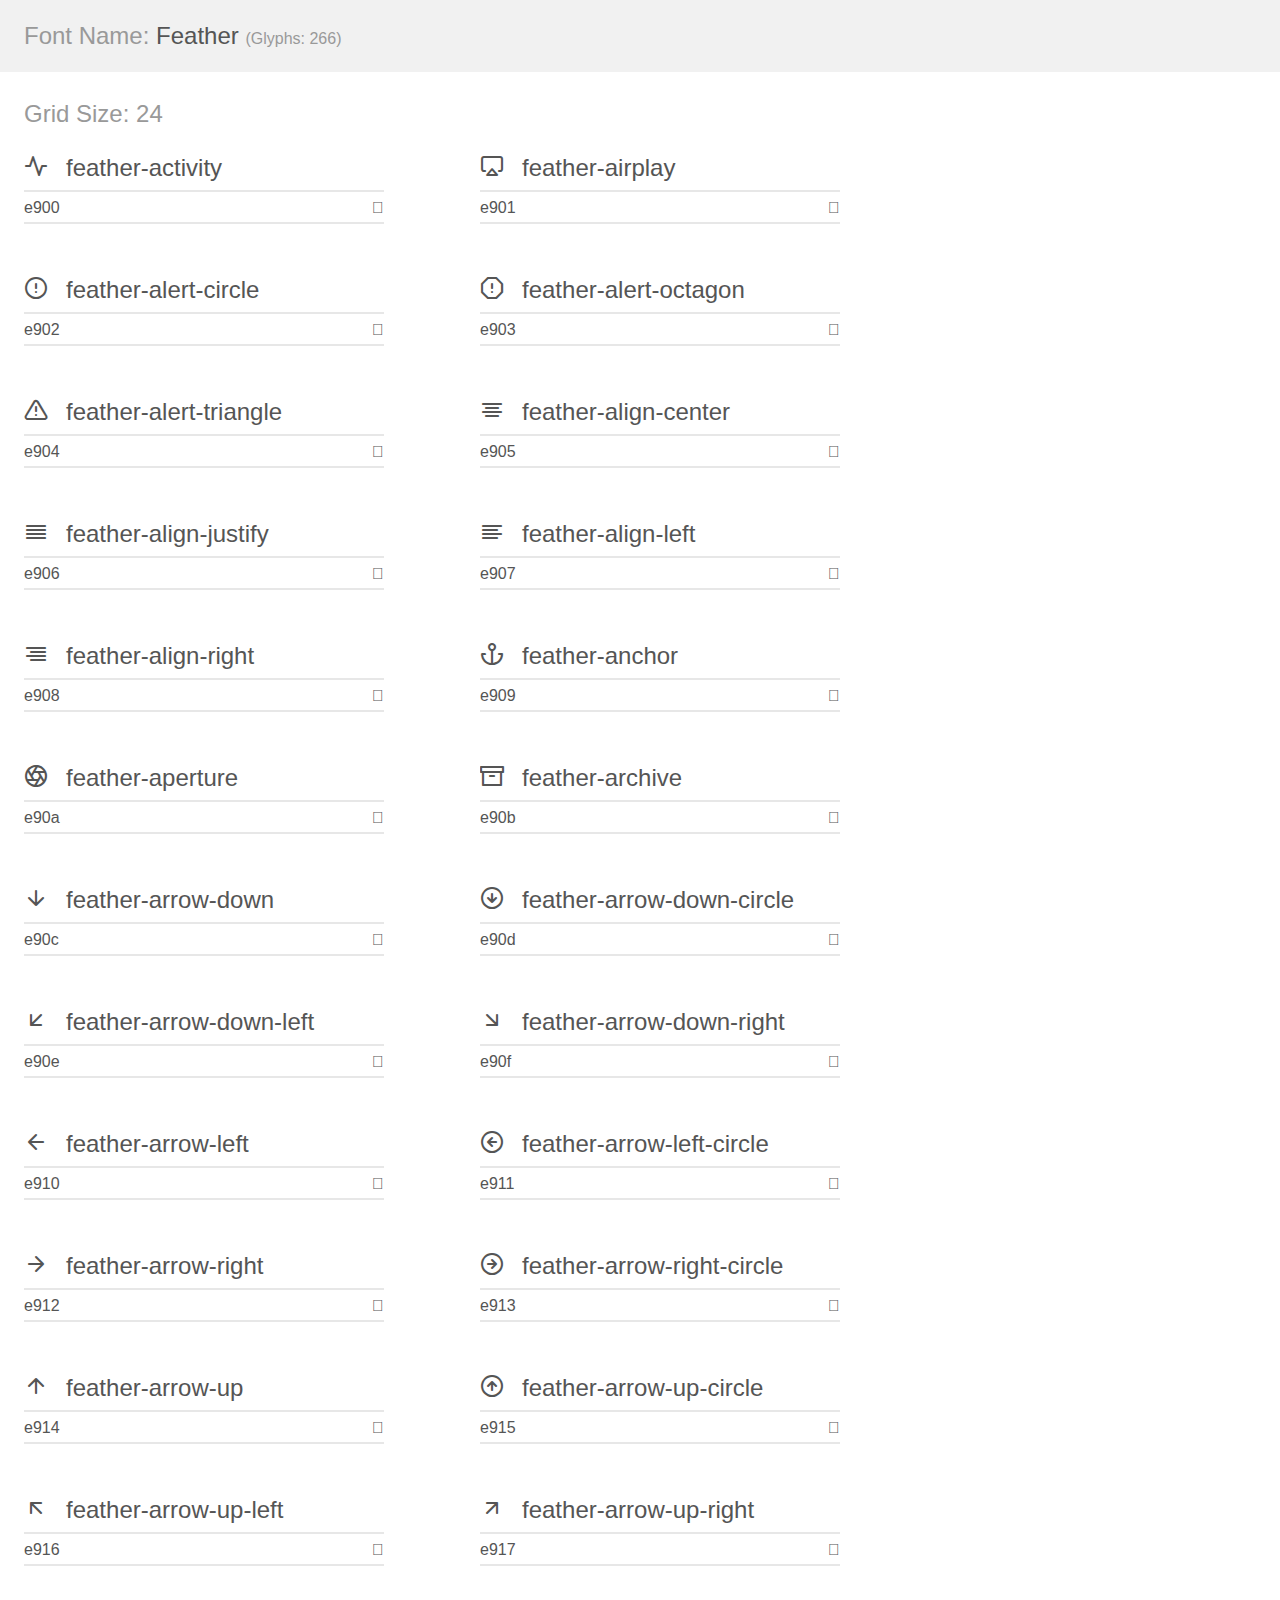
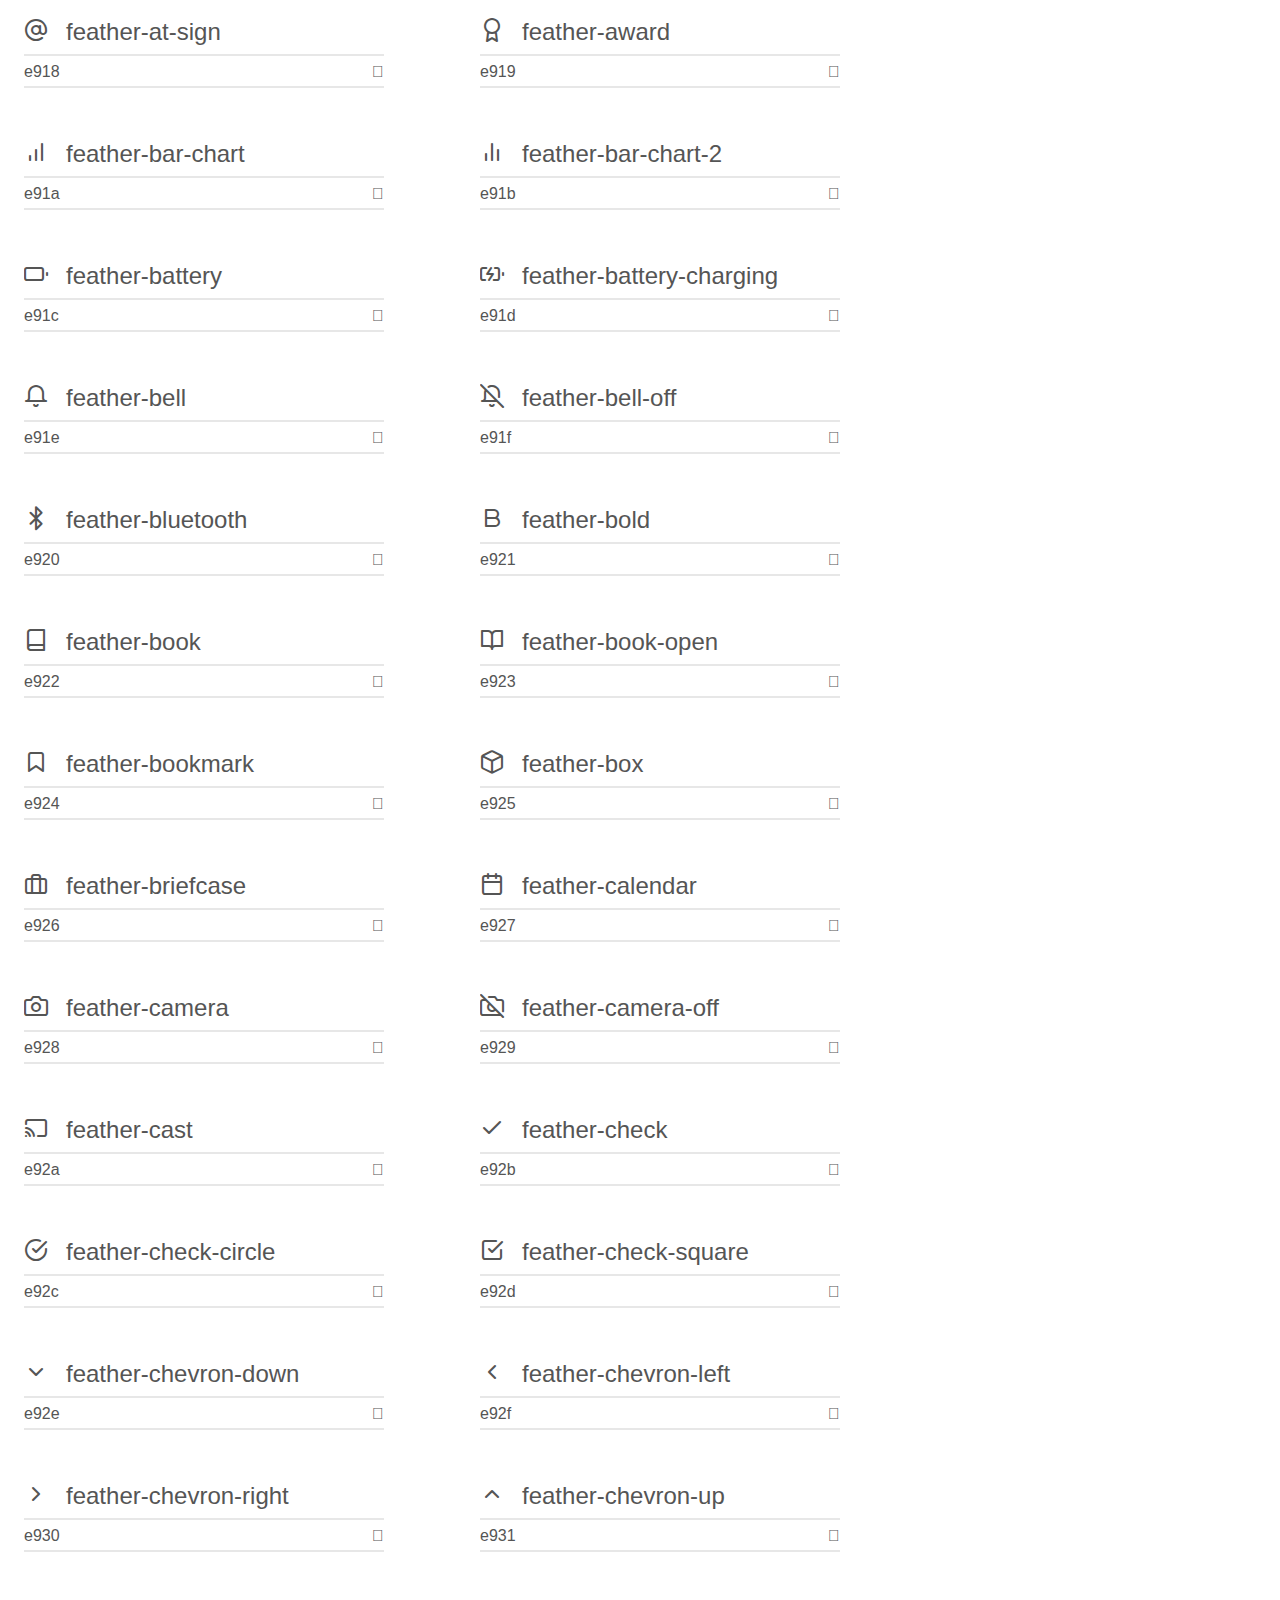
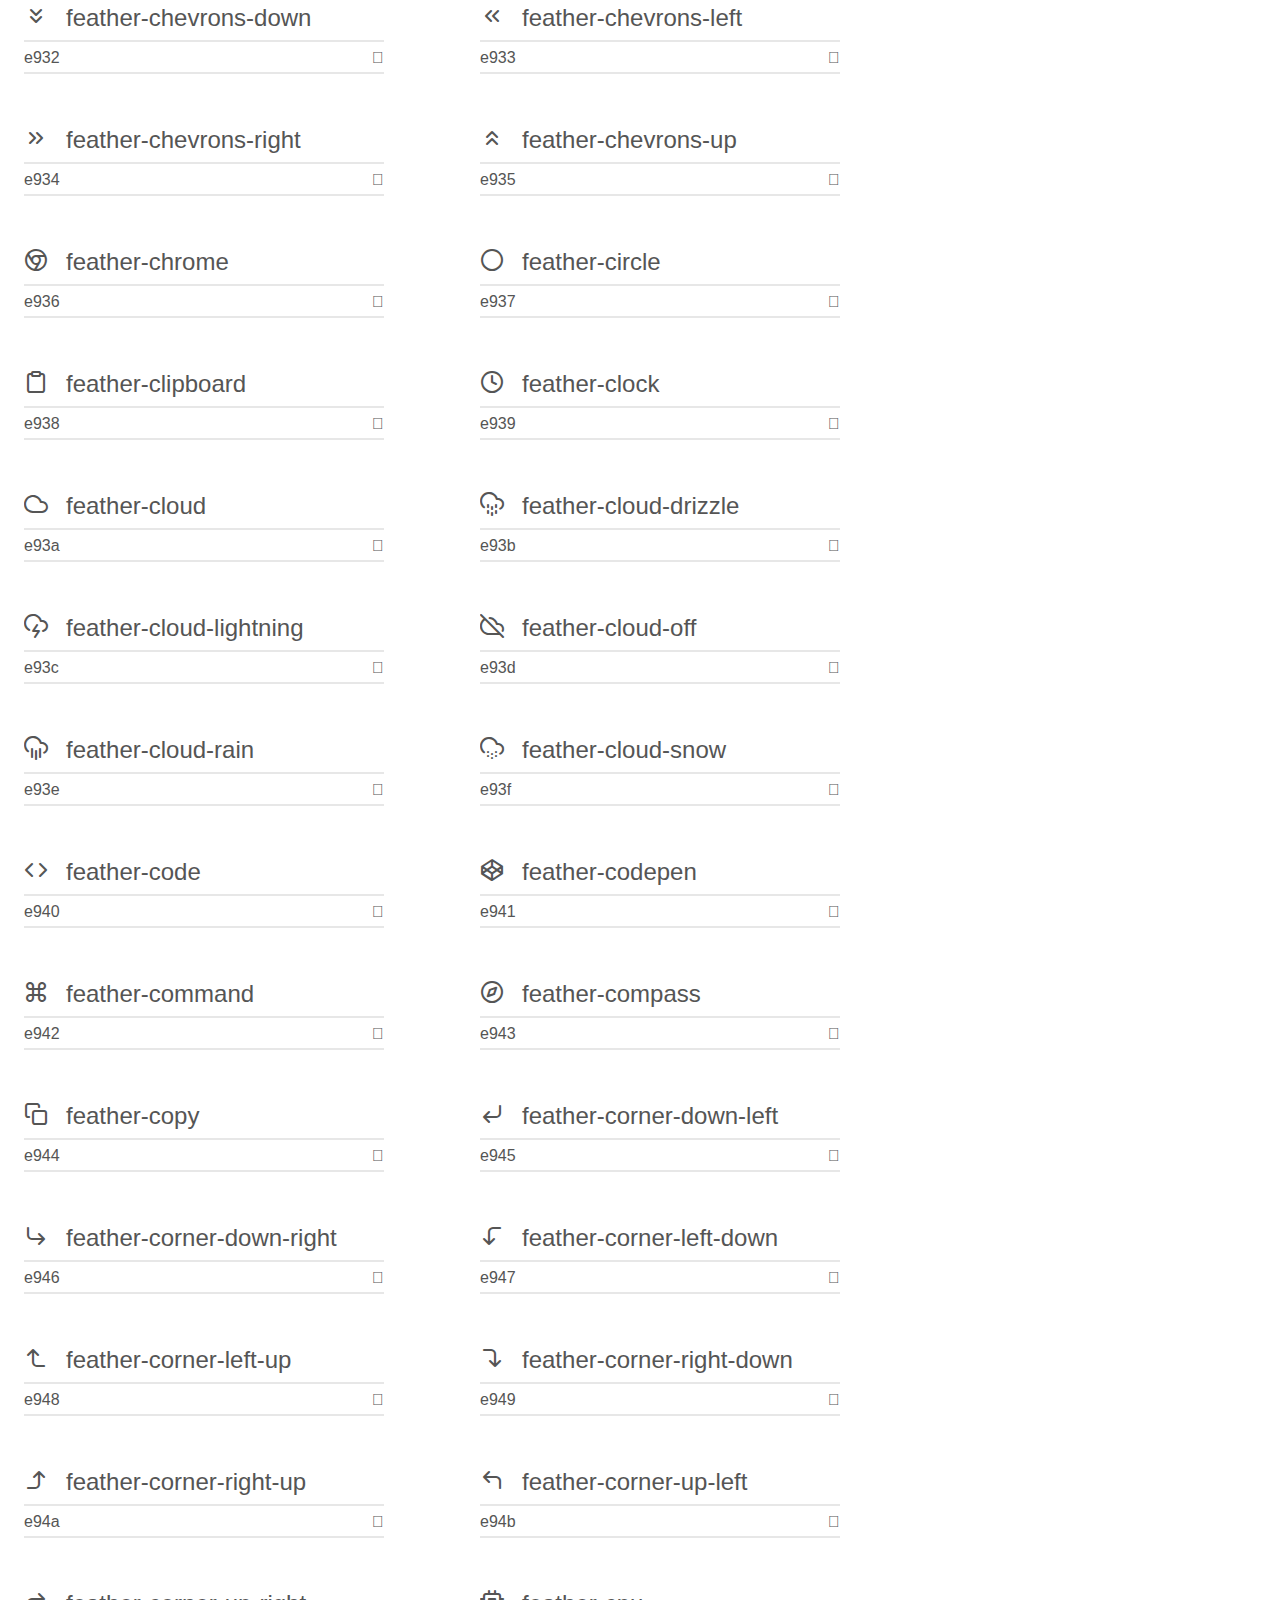
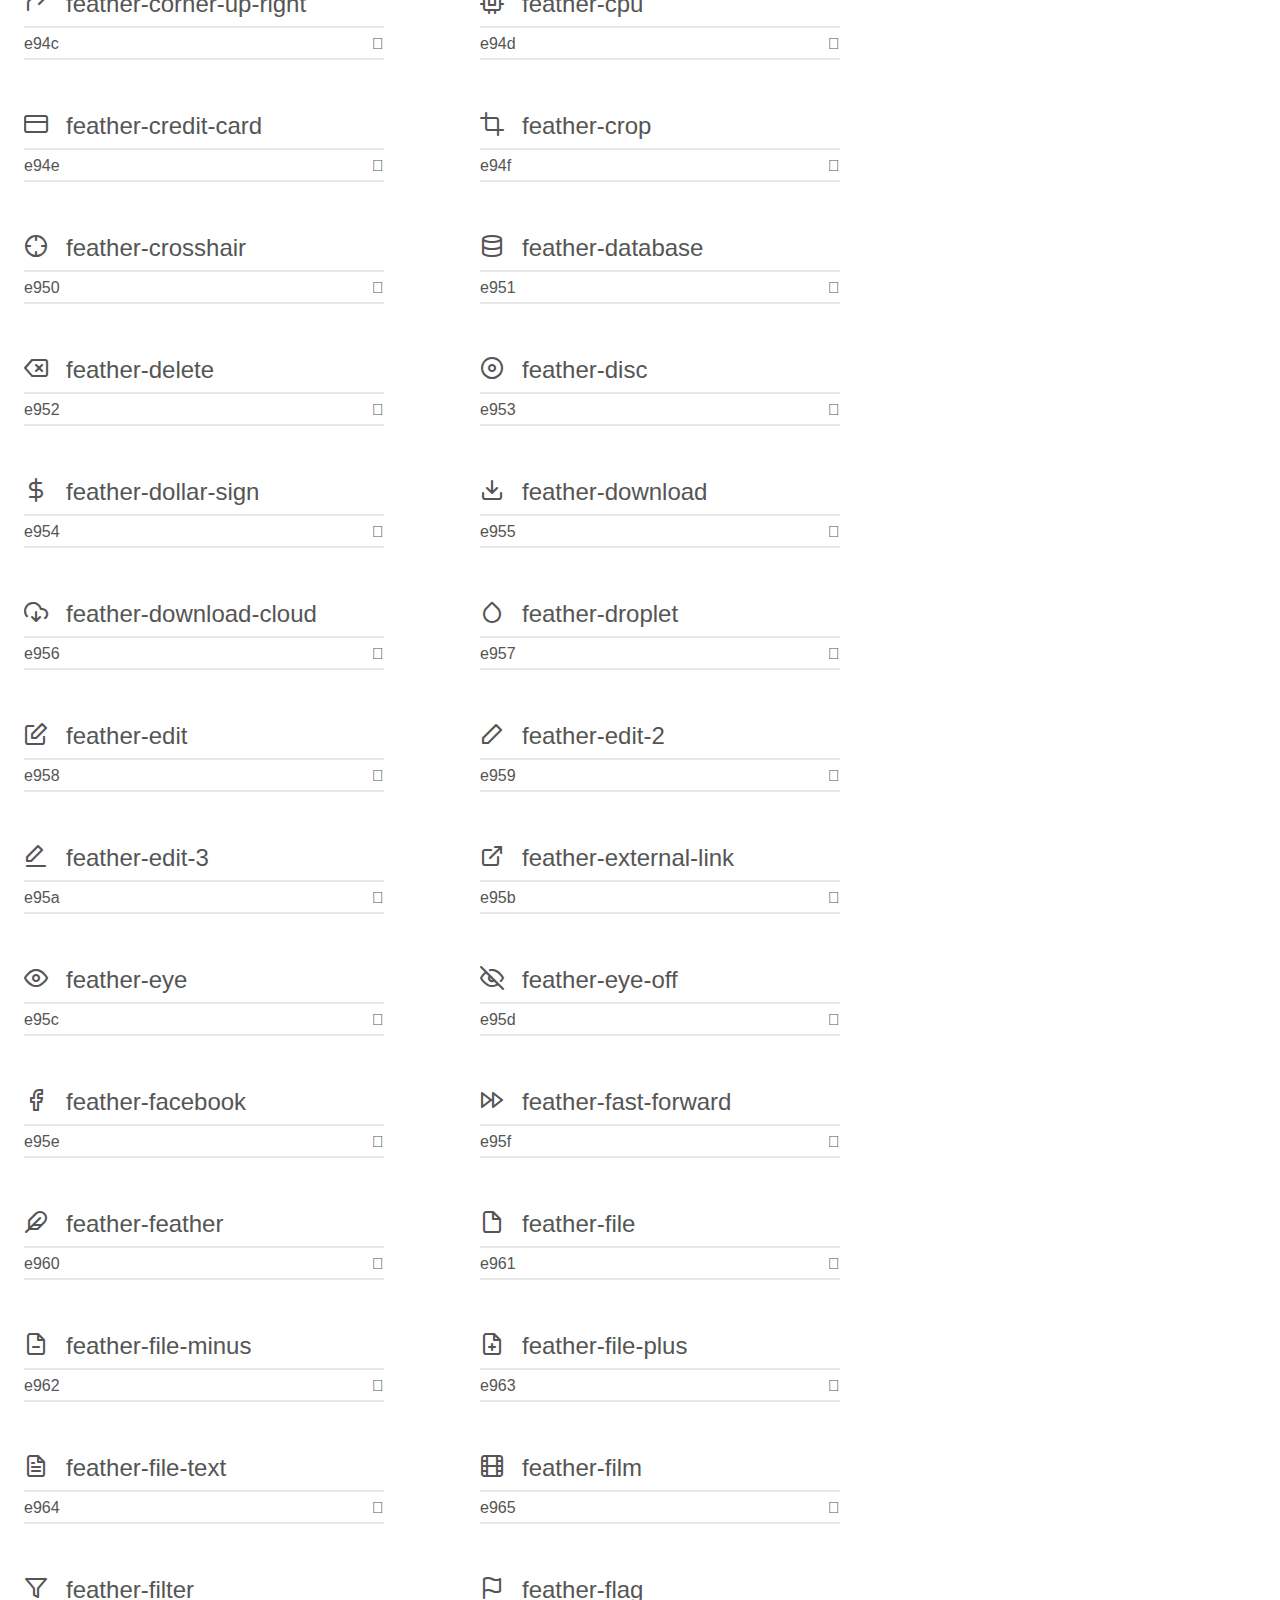
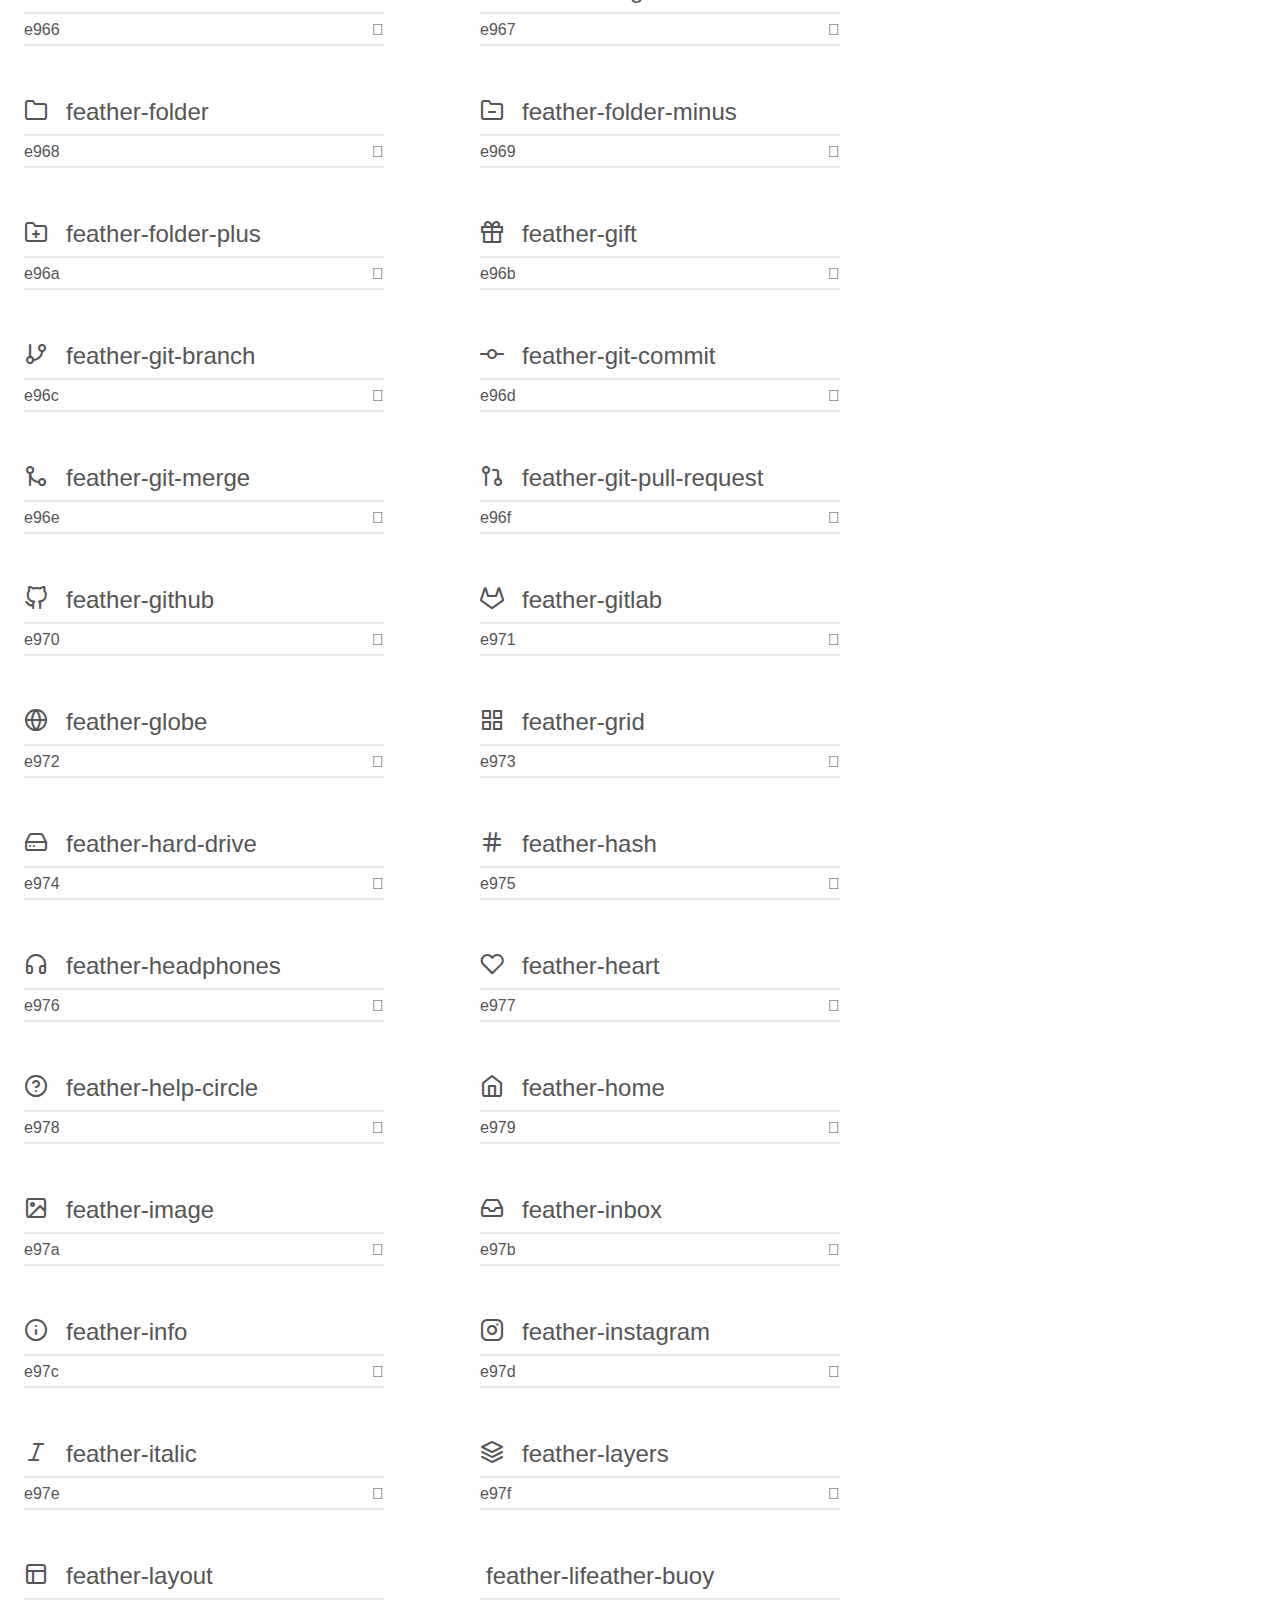
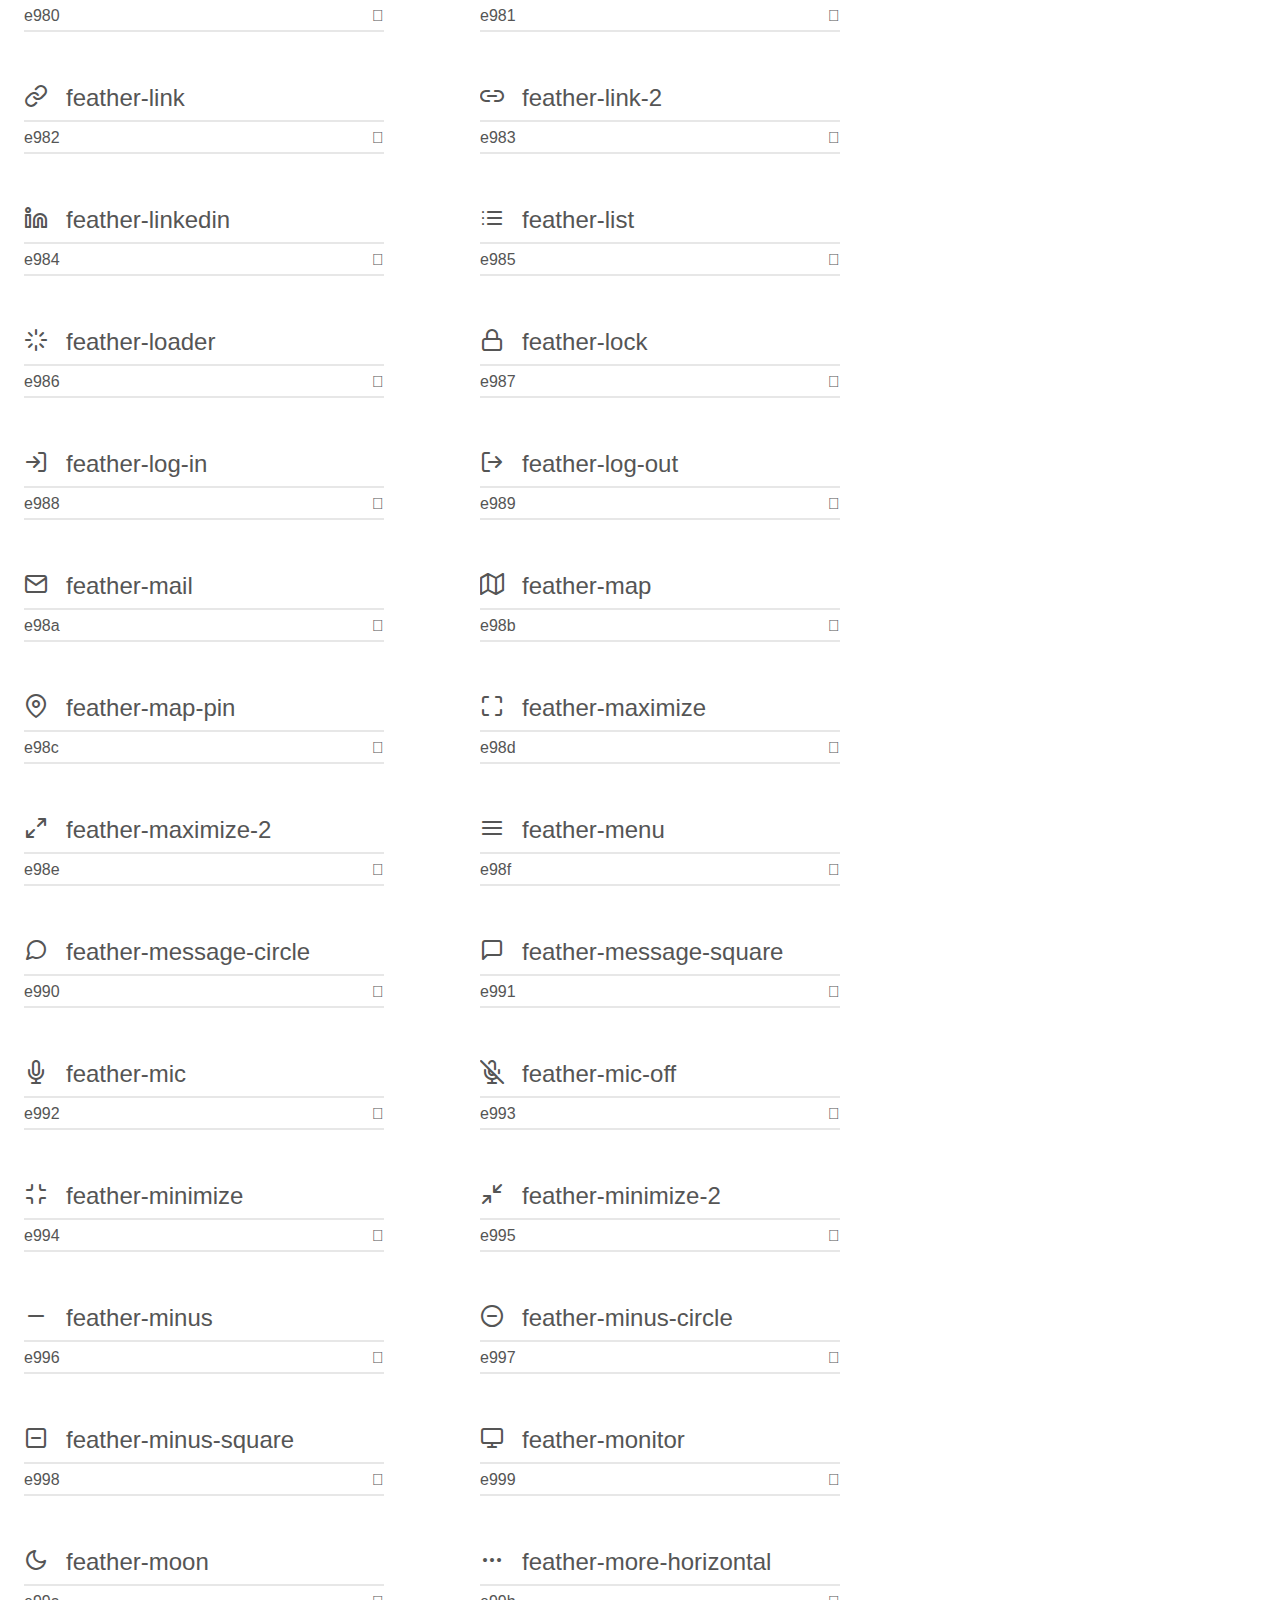
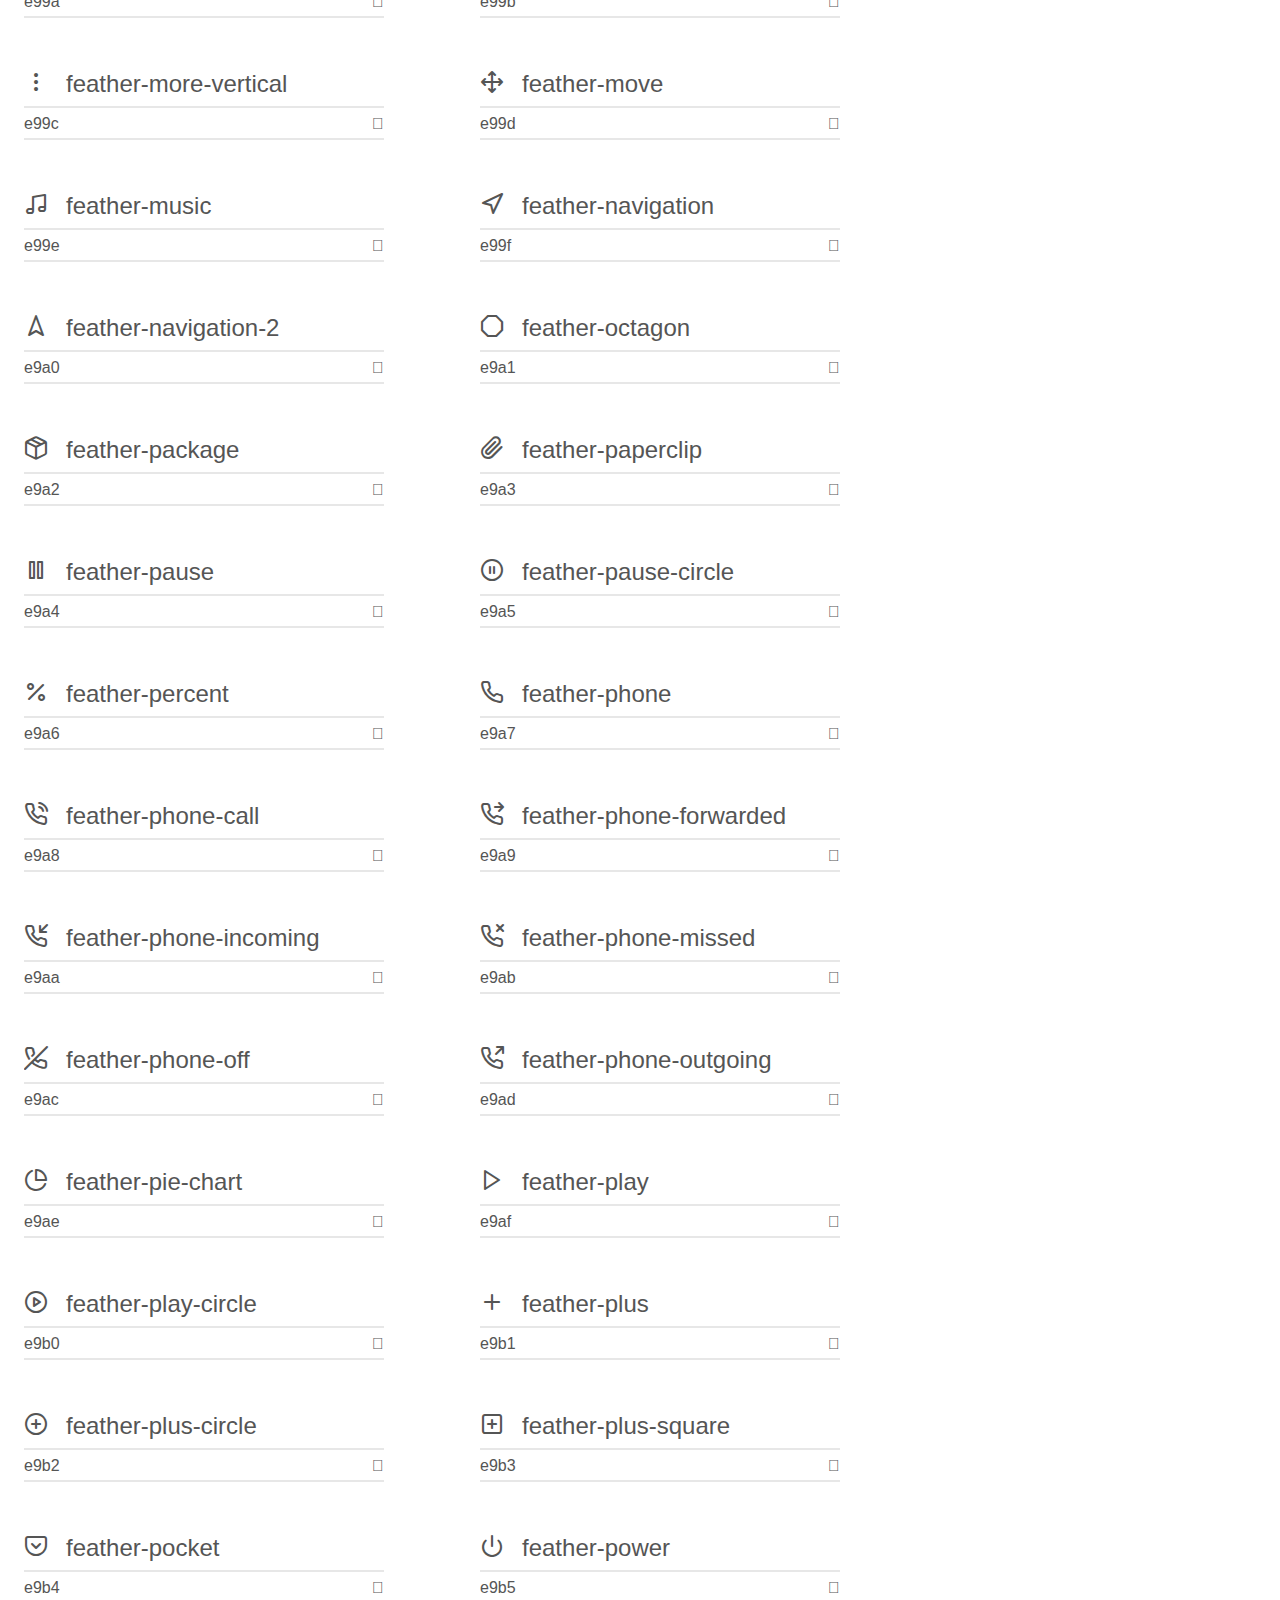
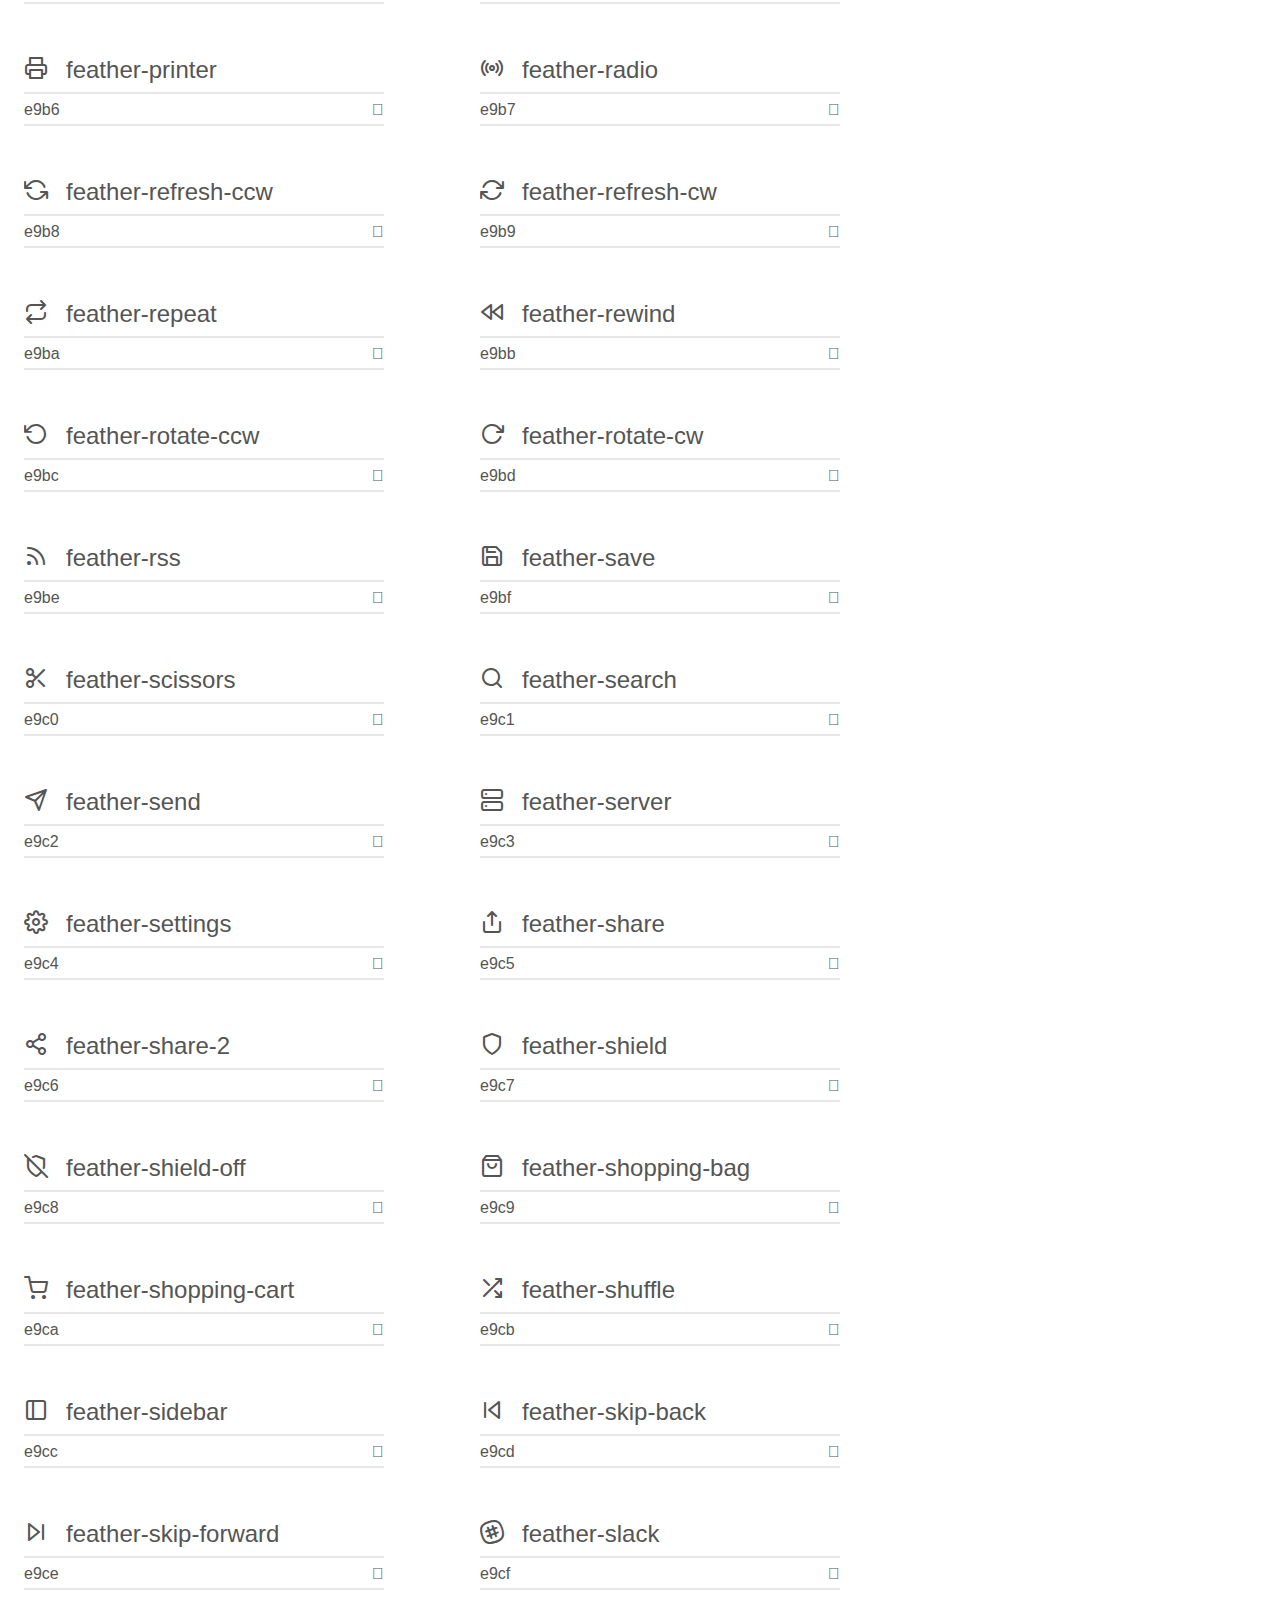
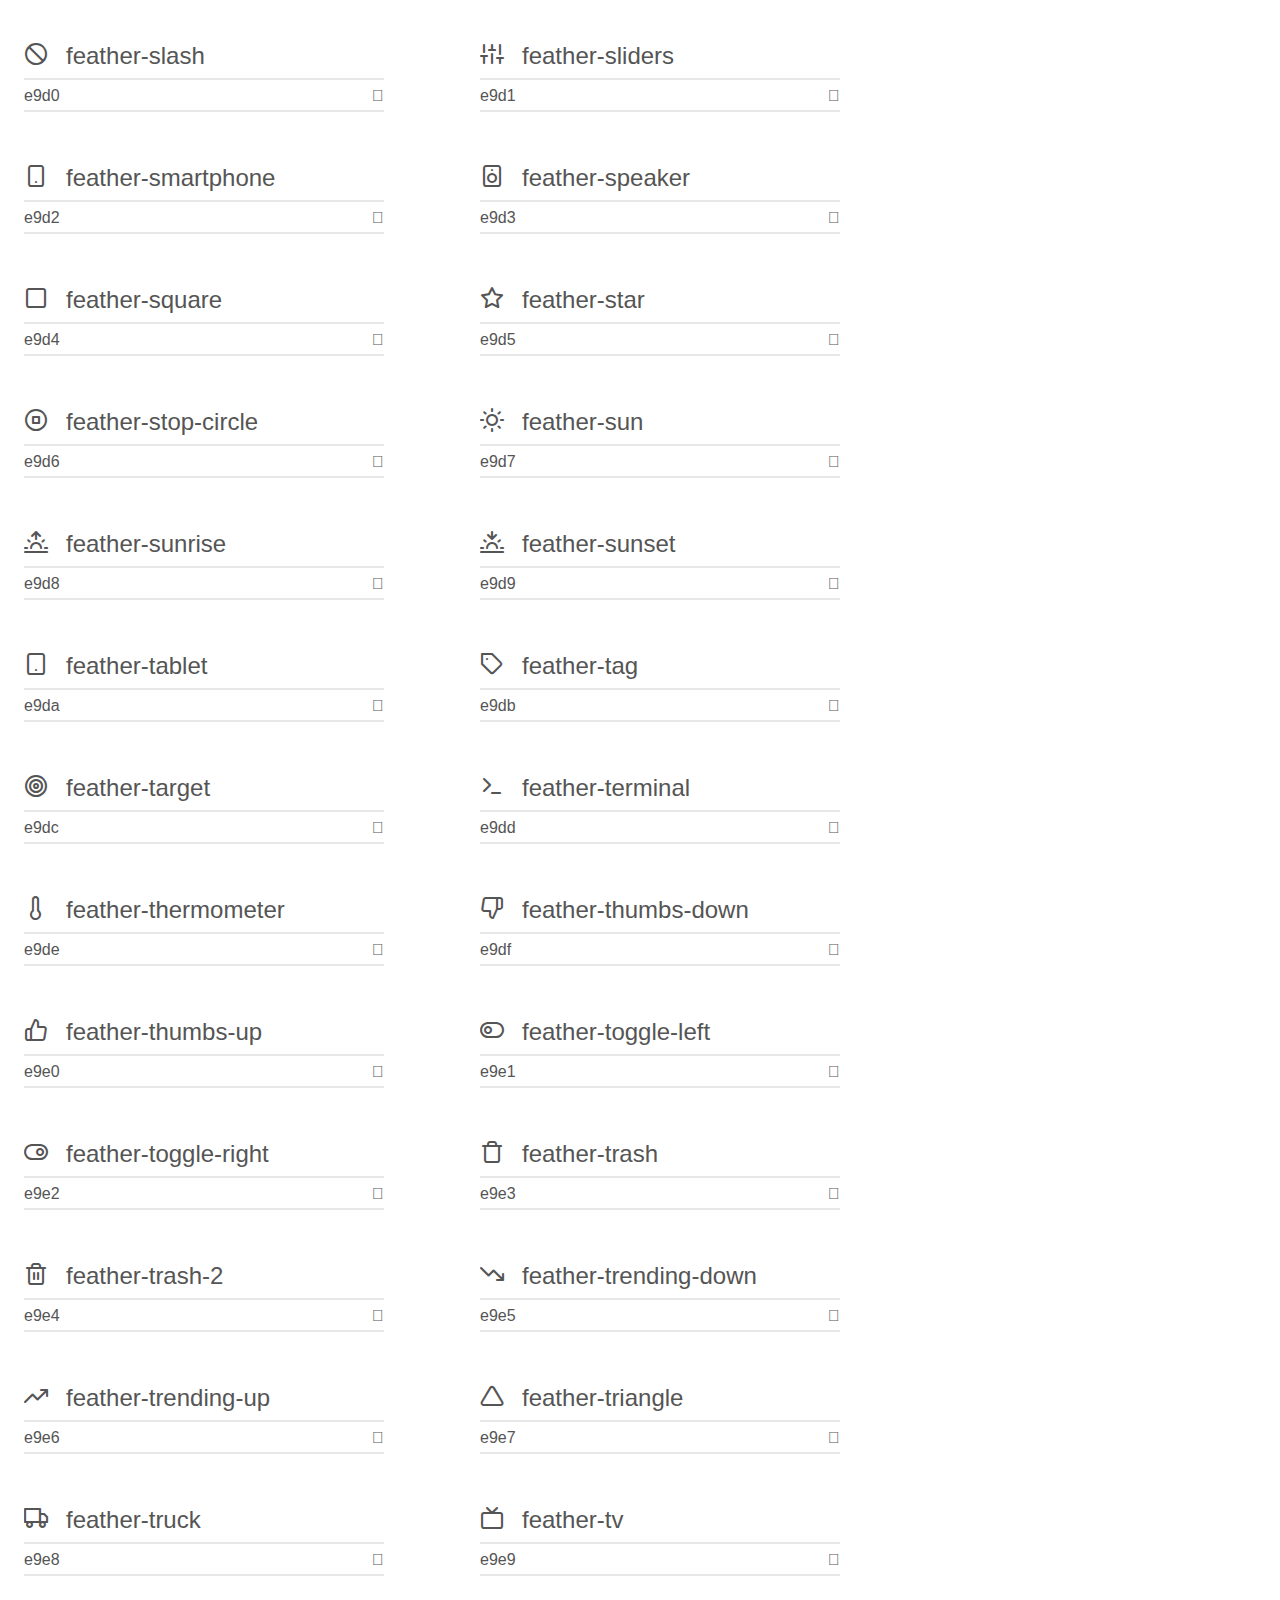
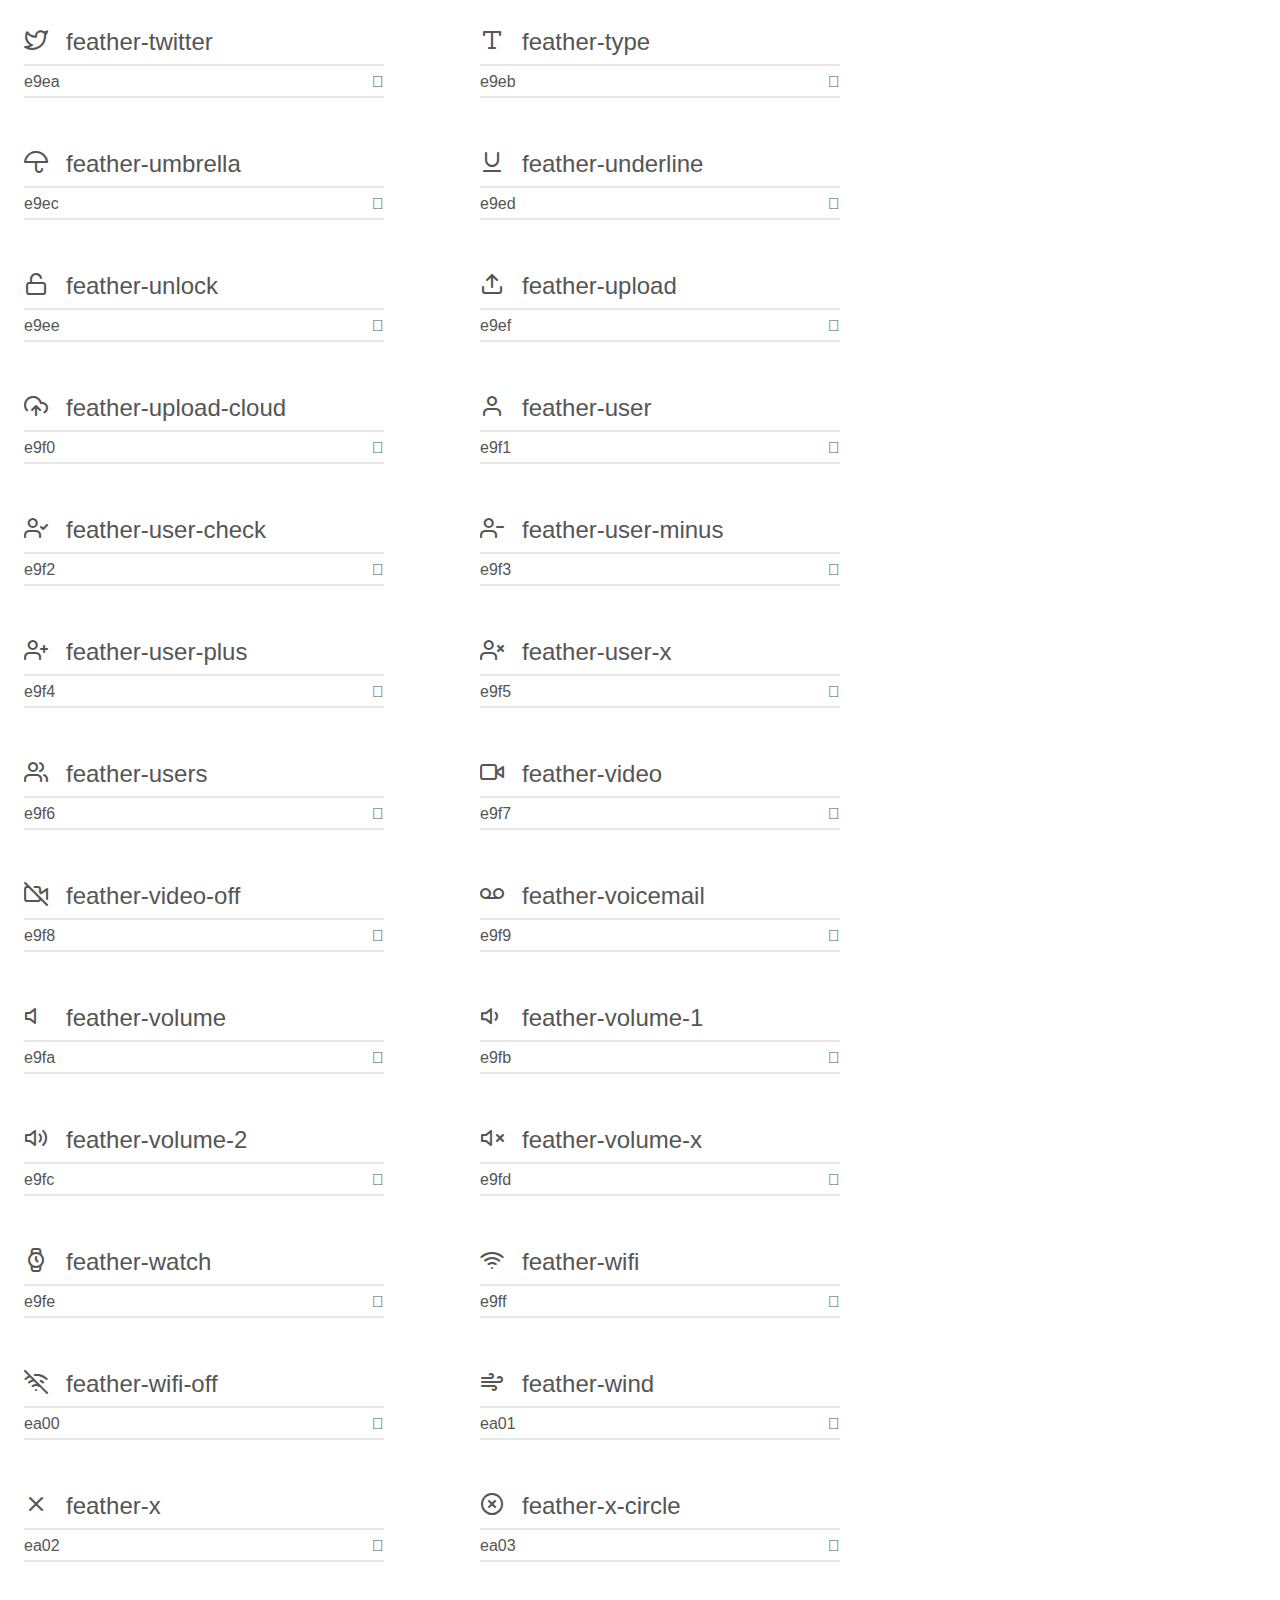
<file: icons/feather-icons/index.html>
<!doctype html>
<html>
<head>
    <meta charset="utf-8">
    <title>IcoMoon Demo</title>
    <meta name="description" content="An Icon Font Generated By IcoMoon.io">
    <meta name="viewport" content="width=device-width, initial-scale=1">
    <link rel="stylesheet" href="demo.css">
    <link rel="stylesheet" href="feather.css"></head>
<body>
    <div class="bgc1 clearfix">
        <h1 class="mhmm mvm"><span class="fgc1">Font Name:</span> Feather <small class="fgc1">(Glyphs:&nbsp;266)</small></h1>
    </div>
    <div class="clearfix mhl ptl">
        <h1 class="mvm mtn fgc1">Grid Size: 24</h1>
        <div class="glyph fs1">
            <div class="clearfix bshadow0 pbs">
                <span class="feather-activity">

                </span>
                <span class="mls"> feather-activity</span>
            </div>
            <fieldset class="fs0 size1of1 clearfix hidden-false">
                <input type="text" readonly value="e900" class="unit size1of2" />
                <input type="text" maxlength="1" readonly value="&#xe900;" class="unitRight size1of2 talign-right" />
            </fieldset>
            <div class="fs0 bshadow0 clearfix hidden-true">
                <span class="unit pvs fgc1">liga: </span>
                <input type="text" readonly value="" class="liga unitRight" />
            </div>
        </div>
        <div class="glyph fs1">
            <div class="clearfix bshadow0 pbs">
                <span class="feather-airplay">

                </span>
                <span class="mls"> feather-airplay</span>
            </div>
            <fieldset class="fs0 size1of1 clearfix hidden-false">
                <input type="text" readonly value="e901" class="unit size1of2" />
                <input type="text" maxlength="1" readonly value="&#xe901;" class="unitRight size1of2 talign-right" />
            </fieldset>
            <div class="fs0 bshadow0 clearfix hidden-true">
                <span class="unit pvs fgc1">liga: </span>
                <input type="text" readonly value="" class="liga unitRight" />
            </div>
        </div>
        <div class="glyph fs1">
            <div class="clearfix bshadow0 pbs">
                <span class="feather-alert-circle">

                </span>
                <span class="mls"> feather-alert-circle</span>
            </div>
            <fieldset class="fs0 size1of1 clearfix hidden-false">
                <input type="text" readonly value="e902" class="unit size1of2" />
                <input type="text" maxlength="1" readonly value="&#xe902;" class="unitRight size1of2 talign-right" />
            </fieldset>
            <div class="fs0 bshadow0 clearfix hidden-true">
                <span class="unit pvs fgc1">liga: </span>
                <input type="text" readonly value="" class="liga unitRight" />
            </div>
        </div>
        <div class="glyph fs1">
            <div class="clearfix bshadow0 pbs">
                <span class="feather-alert-octagon">

                </span>
                <span class="mls"> feather-alert-octagon</span>
            </div>
            <fieldset class="fs0 size1of1 clearfix hidden-false">
                <input type="text" readonly value="e903" class="unit size1of2" />
                <input type="text" maxlength="1" readonly value="&#xe903;" class="unitRight size1of2 talign-right" />
            </fieldset>
            <div class="fs0 bshadow0 clearfix hidden-true">
                <span class="unit pvs fgc1">liga: </span>
                <input type="text" readonly value="" class="liga unitRight" />
            </div>
        </div>
        <div class="glyph fs1">
            <div class="clearfix bshadow0 pbs">
                <span class="feather-alert-triangle">

                </span>
                <span class="mls"> feather-alert-triangle</span>
            </div>
            <fieldset class="fs0 size1of1 clearfix hidden-false">
                <input type="text" readonly value="e904" class="unit size1of2" />
                <input type="text" maxlength="1" readonly value="&#xe904;" class="unitRight size1of2 talign-right" />
            </fieldset>
            <div class="fs0 bshadow0 clearfix hidden-true">
                <span class="unit pvs fgc1">liga: </span>
                <input type="text" readonly value="" class="liga unitRight" />
            </div>
        </div>
        <div class="glyph fs1">
            <div class="clearfix bshadow0 pbs">
                <span class="feather-align-center">

                </span>
                <span class="mls"> feather-align-center</span>
            </div>
            <fieldset class="fs0 size1of1 clearfix hidden-false">
                <input type="text" readonly value="e905" class="unit size1of2" />
                <input type="text" maxlength="1" readonly value="&#xe905;" class="unitRight size1of2 talign-right" />
            </fieldset>
            <div class="fs0 bshadow0 clearfix hidden-true">
                <span class="unit pvs fgc1">liga: </span>
                <input type="text" readonly value="" class="liga unitRight" />
            </div>
        </div>
        <div class="glyph fs1">
            <div class="clearfix bshadow0 pbs">
                <span class="feather-align-justify">

                </span>
                <span class="mls"> feather-align-justify</span>
            </div>
            <fieldset class="fs0 size1of1 clearfix hidden-false">
                <input type="text" readonly value="e906" class="unit size1of2" />
                <input type="text" maxlength="1" readonly value="&#xe906;" class="unitRight size1of2 talign-right" />
            </fieldset>
            <div class="fs0 bshadow0 clearfix hidden-true">
                <span class="unit pvs fgc1">liga: </span>
                <input type="text" readonly value="" class="liga unitRight" />
            </div>
        </div>
        <div class="glyph fs1">
            <div class="clearfix bshadow0 pbs">
                <span class="feather-align-left">

                </span>
                <span class="mls"> feather-align-left</span>
            </div>
            <fieldset class="fs0 size1of1 clearfix hidden-false">
                <input type="text" readonly value="e907" class="unit size1of2" />
                <input type="text" maxlength="1" readonly value="&#xe907;" class="unitRight size1of2 talign-right" />
            </fieldset>
            <div class="fs0 bshadow0 clearfix hidden-true">
                <span class="unit pvs fgc1">liga: </span>
                <input type="text" readonly value="" class="liga unitRight" />
            </div>
        </div>
        <div class="glyph fs1">
            <div class="clearfix bshadow0 pbs">
                <span class="feather-align-right">

                </span>
                <span class="mls"> feather-align-right</span>
            </div>
            <fieldset class="fs0 size1of1 clearfix hidden-false">
                <input type="text" readonly value="e908" class="unit size1of2" />
                <input type="text" maxlength="1" readonly value="&#xe908;" class="unitRight size1of2 talign-right" />
            </fieldset>
            <div class="fs0 bshadow0 clearfix hidden-true">
                <span class="unit pvs fgc1">liga: </span>
                <input type="text" readonly value="" class="liga unitRight" />
            </div>
        </div>
        <div class="glyph fs1">
            <div class="clearfix bshadow0 pbs">
                <span class="feather-anchor">

                </span>
                <span class="mls"> feather-anchor</span>
            </div>
            <fieldset class="fs0 size1of1 clearfix hidden-false">
                <input type="text" readonly value="e909" class="unit size1of2" />
                <input type="text" maxlength="1" readonly value="&#xe909;" class="unitRight size1of2 talign-right" />
            </fieldset>
            <div class="fs0 bshadow0 clearfix hidden-true">
                <span class="unit pvs fgc1">liga: </span>
                <input type="text" readonly value="" class="liga unitRight" />
            </div>
        </div>
        <div class="glyph fs1">
            <div class="clearfix bshadow0 pbs">
                <span class="feather-aperture">

                </span>
                <span class="mls"> feather-aperture</span>
            </div>
            <fieldset class="fs0 size1of1 clearfix hidden-false">
                <input type="text" readonly value="e90a" class="unit size1of2" />
                <input type="text" maxlength="1" readonly value="&#xe90a;" class="unitRight size1of2 talign-right" />
            </fieldset>
            <div class="fs0 bshadow0 clearfix hidden-true">
                <span class="unit pvs fgc1">liga: </span>
                <input type="text" readonly value="" class="liga unitRight" />
            </div>
        </div>
        <div class="glyph fs1">
            <div class="clearfix bshadow0 pbs">
                <span class="feather-archive">

                </span>
                <span class="mls"> feather-archive</span>
            </div>
            <fieldset class="fs0 size1of1 clearfix hidden-false">
                <input type="text" readonly value="e90b" class="unit size1of2" />
                <input type="text" maxlength="1" readonly value="&#xe90b;" class="unitRight size1of2 talign-right" />
            </fieldset>
            <div class="fs0 bshadow0 clearfix hidden-true">
                <span class="unit pvs fgc1">liga: </span>
                <input type="text" readonly value="" class="liga unitRight" />
            </div>
        </div>
        <div class="glyph fs1">
            <div class="clearfix bshadow0 pbs">
                <span class="feather-arrow-down">

                </span>
                <span class="mls"> feather-arrow-down</span>
            </div>
            <fieldset class="fs0 size1of1 clearfix hidden-false">
                <input type="text" readonly value="e90c" class="unit size1of2" />
                <input type="text" maxlength="1" readonly value="&#xe90c;" class="unitRight size1of2 talign-right" />
            </fieldset>
            <div class="fs0 bshadow0 clearfix hidden-true">
                <span class="unit pvs fgc1">liga: </span>
                <input type="text" readonly value="" class="liga unitRight" />
            </div>
        </div>
        <div class="glyph fs1">
            <div class="clearfix bshadow0 pbs">
                <span class="feather-arrow-down-circle">

                </span>
                <span class="mls"> feather-arrow-down-circle</span>
            </div>
            <fieldset class="fs0 size1of1 clearfix hidden-false">
                <input type="text" readonly value="e90d" class="unit size1of2" />
                <input type="text" maxlength="1" readonly value="&#xe90d;" class="unitRight size1of2 talign-right" />
            </fieldset>
            <div class="fs0 bshadow0 clearfix hidden-true">
                <span class="unit pvs fgc1">liga: </span>
                <input type="text" readonly value="" class="liga unitRight" />
            </div>
        </div>
        <div class="glyph fs1">
            <div class="clearfix bshadow0 pbs">
                <span class="feather-arrow-down-left">

                </span>
                <span class="mls"> feather-arrow-down-left</span>
            </div>
            <fieldset class="fs0 size1of1 clearfix hidden-false">
                <input type="text" readonly value="e90e" class="unit size1of2" />
                <input type="text" maxlength="1" readonly value="&#xe90e;" class="unitRight size1of2 talign-right" />
            </fieldset>
            <div class="fs0 bshadow0 clearfix hidden-true">
                <span class="unit pvs fgc1">liga: </span>
                <input type="text" readonly value="" class="liga unitRight" />
            </div>
        </div>
        <div class="glyph fs1">
            <div class="clearfix bshadow0 pbs">
                <span class="feather-arrow-down-right">

                </span>
                <span class="mls"> feather-arrow-down-right</span>
            </div>
            <fieldset class="fs0 size1of1 clearfix hidden-false">
                <input type="text" readonly value="e90f" class="unit size1of2" />
                <input type="text" maxlength="1" readonly value="&#xe90f;" class="unitRight size1of2 talign-right" />
            </fieldset>
            <div class="fs0 bshadow0 clearfix hidden-true">
                <span class="unit pvs fgc1">liga: </span>
                <input type="text" readonly value="" class="liga unitRight" />
            </div>
        </div>
        <div class="glyph fs1">
            <div class="clearfix bshadow0 pbs">
                <span class="feather-arrow-left">

                </span>
                <span class="mls"> feather-arrow-left</span>
            </div>
            <fieldset class="fs0 size1of1 clearfix hidden-false">
                <input type="text" readonly value="e910" class="unit size1of2" />
                <input type="text" maxlength="1" readonly value="&#xe910;" class="unitRight size1of2 talign-right" />
            </fieldset>
            <div class="fs0 bshadow0 clearfix hidden-true">
                <span class="unit pvs fgc1">liga: </span>
                <input type="text" readonly value="" class="liga unitRight" />
            </div>
        </div>
        <div class="glyph fs1">
            <div class="clearfix bshadow0 pbs">
                <span class="feather-arrow-left-circle">

                </span>
                <span class="mls"> feather-arrow-left-circle</span>
            </div>
            <fieldset class="fs0 size1of1 clearfix hidden-false">
                <input type="text" readonly value="e911" class="unit size1of2" />
                <input type="text" maxlength="1" readonly value="&#xe911;" class="unitRight size1of2 talign-right" />
            </fieldset>
            <div class="fs0 bshadow0 clearfix hidden-true">
                <span class="unit pvs fgc1">liga: </span>
                <input type="text" readonly value="" class="liga unitRight" />
            </div>
        </div>
        <div class="glyph fs1">
            <div class="clearfix bshadow0 pbs">
                <span class="feather-arrow-right">

                </span>
                <span class="mls"> feather-arrow-right</span>
            </div>
            <fieldset class="fs0 size1of1 clearfix hidden-false">
                <input type="text" readonly value="e912" class="unit size1of2" />
                <input type="text" maxlength="1" readonly value="&#xe912;" class="unitRight size1of2 talign-right" />
            </fieldset>
            <div class="fs0 bshadow0 clearfix hidden-true">
                <span class="unit pvs fgc1">liga: </span>
                <input type="text" readonly value="" class="liga unitRight" />
            </div>
        </div>
        <div class="glyph fs1">
            <div class="clearfix bshadow0 pbs">
                <span class="feather-arrow-right-circle">

                </span>
                <span class="mls"> feather-arrow-right-circle</span>
            </div>
            <fieldset class="fs0 size1of1 clearfix hidden-false">
                <input type="text" readonly value="e913" class="unit size1of2" />
                <input type="text" maxlength="1" readonly value="&#xe913;" class="unitRight size1of2 talign-right" />
            </fieldset>
            <div class="fs0 bshadow0 clearfix hidden-true">
                <span class="unit pvs fgc1">liga: </span>
                <input type="text" readonly value="" class="liga unitRight" />
            </div>
        </div>
        <div class="glyph fs1">
            <div class="clearfix bshadow0 pbs">
                <span class="feather-arrow-up">

                </span>
                <span class="mls"> feather-arrow-up</span>
            </div>
            <fieldset class="fs0 size1of1 clearfix hidden-false">
                <input type="text" readonly value="e914" class="unit size1of2" />
                <input type="text" maxlength="1" readonly value="&#xe914;" class="unitRight size1of2 talign-right" />
            </fieldset>
            <div class="fs0 bshadow0 clearfix hidden-true">
                <span class="unit pvs fgc1">liga: </span>
                <input type="text" readonly value="" class="liga unitRight" />
            </div>
        </div>
        <div class="glyph fs1">
            <div class="clearfix bshadow0 pbs">
                <span class="feather-arrow-up-circle">

                </span>
                <span class="mls"> feather-arrow-up-circle</span>
            </div>
            <fieldset class="fs0 size1of1 clearfix hidden-false">
                <input type="text" readonly value="e915" class="unit size1of2" />
                <input type="text" maxlength="1" readonly value="&#xe915;" class="unitRight size1of2 talign-right" />
            </fieldset>
            <div class="fs0 bshadow0 clearfix hidden-true">
                <span class="unit pvs fgc1">liga: </span>
                <input type="text" readonly value="" class="liga unitRight" />
            </div>
        </div>
        <div class="glyph fs1">
            <div class="clearfix bshadow0 pbs">
                <span class="feather-arrow-up-left">

                </span>
                <span class="mls"> feather-arrow-up-left</span>
            </div>
            <fieldset class="fs0 size1of1 clearfix hidden-false">
                <input type="text" readonly value="e916" class="unit size1of2" />
                <input type="text" maxlength="1" readonly value="&#xe916;" class="unitRight size1of2 talign-right" />
            </fieldset>
            <div class="fs0 bshadow0 clearfix hidden-true">
                <span class="unit pvs fgc1">liga: </span>
                <input type="text" readonly value="" class="liga unitRight" />
            </div>
        </div>
        <div class="glyph fs1">
            <div class="clearfix bshadow0 pbs">
                <span class="feather-arrow-up-right">

                </span>
                <span class="mls"> feather-arrow-up-right</span>
            </div>
            <fieldset class="fs0 size1of1 clearfix hidden-false">
                <input type="text" readonly value="e917" class="unit size1of2" />
                <input type="text" maxlength="1" readonly value="&#xe917;" class="unitRight size1of2 talign-right" />
            </fieldset>
            <div class="fs0 bshadow0 clearfix hidden-true">
                <span class="unit pvs fgc1">liga: </span>
                <input type="text" readonly value="" class="liga unitRight" />
            </div>
        </div>
        <div class="glyph fs1">
            <div class="clearfix bshadow0 pbs">
                <span class="feather-at-sign">

                </span>
                <span class="mls"> feather-at-sign</span>
            </div>
            <fieldset class="fs0 size1of1 clearfix hidden-false">
                <input type="text" readonly value="e918" class="unit size1of2" />
                <input type="text" maxlength="1" readonly value="&#xe918;" class="unitRight size1of2 talign-right" />
            </fieldset>
            <div class="fs0 bshadow0 clearfix hidden-true">
                <span class="unit pvs fgc1">liga: </span>
                <input type="text" readonly value="" class="liga unitRight" />
            </div>
        </div>
        <div class="glyph fs1">
            <div class="clearfix bshadow0 pbs">
                <span class="feather-award">

                </span>
                <span class="mls"> feather-award</span>
            </div>
            <fieldset class="fs0 size1of1 clearfix hidden-false">
                <input type="text" readonly value="e919" class="unit size1of2" />
                <input type="text" maxlength="1" readonly value="&#xe919;" class="unitRight size1of2 talign-right" />
            </fieldset>
            <div class="fs0 bshadow0 clearfix hidden-true">
                <span class="unit pvs fgc1">liga: </span>
                <input type="text" readonly value="" class="liga unitRight" />
            </div>
        </div>
        <div class="glyph fs1">
            <div class="clearfix bshadow0 pbs">
                <span class="feather-bar-chart">

                </span>
                <span class="mls"> feather-bar-chart</span>
            </div>
            <fieldset class="fs0 size1of1 clearfix hidden-false">
                <input type="text" readonly value="e91a" class="unit size1of2" />
                <input type="text" maxlength="1" readonly value="&#xe91a;" class="unitRight size1of2 talign-right" />
            </fieldset>
            <div class="fs0 bshadow0 clearfix hidden-true">
                <span class="unit pvs fgc1">liga: </span>
                <input type="text" readonly value="" class="liga unitRight" />
            </div>
        </div>
        <div class="glyph fs1">
            <div class="clearfix bshadow0 pbs">
                <span class="feather-bar-chart-2">

                </span>
                <span class="mls"> feather-bar-chart-2</span>
            </div>
            <fieldset class="fs0 size1of1 clearfix hidden-false">
                <input type="text" readonly value="e91b" class="unit size1of2" />
                <input type="text" maxlength="1" readonly value="&#xe91b;" class="unitRight size1of2 talign-right" />
            </fieldset>
            <div class="fs0 bshadow0 clearfix hidden-true">
                <span class="unit pvs fgc1">liga: </span>
                <input type="text" readonly value="" class="liga unitRight" />
            </div>
        </div>
        <div class="glyph fs1">
            <div class="clearfix bshadow0 pbs">
                <span class="feather-battery">

                </span>
                <span class="mls"> feather-battery</span>
            </div>
            <fieldset class="fs0 size1of1 clearfix hidden-false">
                <input type="text" readonly value="e91c" class="unit size1of2" />
                <input type="text" maxlength="1" readonly value="&#xe91c;" class="unitRight size1of2 talign-right" />
            </fieldset>
            <div class="fs0 bshadow0 clearfix hidden-true">
                <span class="unit pvs fgc1">liga: </span>
                <input type="text" readonly value="" class="liga unitRight" />
            </div>
        </div>
        <div class="glyph fs1">
            <div class="clearfix bshadow0 pbs">
                <span class="feather-battery-charging">

                </span>
                <span class="mls"> feather-battery-charging</span>
            </div>
            <fieldset class="fs0 size1of1 clearfix hidden-false">
                <input type="text" readonly value="e91d" class="unit size1of2" />
                <input type="text" maxlength="1" readonly value="&#xe91d;" class="unitRight size1of2 talign-right" />
            </fieldset>
            <div class="fs0 bshadow0 clearfix hidden-true">
                <span class="unit pvs fgc1">liga: </span>
                <input type="text" readonly value="" class="liga unitRight" />
            </div>
        </div>
        <div class="glyph fs1">
            <div class="clearfix bshadow0 pbs">
                <span class="feather-bell">

                </span>
                <span class="mls"> feather-bell</span>
            </div>
            <fieldset class="fs0 size1of1 clearfix hidden-false">
                <input type="text" readonly value="e91e" class="unit size1of2" />
                <input type="text" maxlength="1" readonly value="&#xe91e;" class="unitRight size1of2 talign-right" />
            </fieldset>
            <div class="fs0 bshadow0 clearfix hidden-true">
                <span class="unit pvs fgc1">liga: </span>
                <input type="text" readonly value="" class="liga unitRight" />
            </div>
        </div>
        <div class="glyph fs1">
            <div class="clearfix bshadow0 pbs">
                <span class="feather-bell-off">

                </span>
                <span class="mls"> feather-bell-off</span>
            </div>
            <fieldset class="fs0 size1of1 clearfix hidden-false">
                <input type="text" readonly value="e91f" class="unit size1of2" />
                <input type="text" maxlength="1" readonly value="&#xe91f;" class="unitRight size1of2 talign-right" />
            </fieldset>
            <div class="fs0 bshadow0 clearfix hidden-true">
                <span class="unit pvs fgc1">liga: </span>
                <input type="text" readonly value="" class="liga unitRight" />
            </div>
        </div>
        <div class="glyph fs1">
            <div class="clearfix bshadow0 pbs">
                <span class="feather-bluetooth">

                </span>
                <span class="mls"> feather-bluetooth</span>
            </div>
            <fieldset class="fs0 size1of1 clearfix hidden-false">
                <input type="text" readonly value="e920" class="unit size1of2" />
                <input type="text" maxlength="1" readonly value="&#xe920;" class="unitRight size1of2 talign-right" />
            </fieldset>
            <div class="fs0 bshadow0 clearfix hidden-true">
                <span class="unit pvs fgc1">liga: </span>
                <input type="text" readonly value="" class="liga unitRight" />
            </div>
        </div>
        <div class="glyph fs1">
            <div class="clearfix bshadow0 pbs">
                <span class="feather-bold">

                </span>
                <span class="mls"> feather-bold</span>
            </div>
            <fieldset class="fs0 size1of1 clearfix hidden-false">
                <input type="text" readonly value="e921" class="unit size1of2" />
                <input type="text" maxlength="1" readonly value="&#xe921;" class="unitRight size1of2 talign-right" />
            </fieldset>
            <div class="fs0 bshadow0 clearfix hidden-true">
                <span class="unit pvs fgc1">liga: </span>
                <input type="text" readonly value="" class="liga unitRight" />
            </div>
        </div>
        <div class="glyph fs1">
            <div class="clearfix bshadow0 pbs">
                <span class="feather-book">

                </span>
                <span class="mls"> feather-book</span>
            </div>
            <fieldset class="fs0 size1of1 clearfix hidden-false">
                <input type="text" readonly value="e922" class="unit size1of2" />
                <input type="text" maxlength="1" readonly value="&#xe922;" class="unitRight size1of2 talign-right" />
            </fieldset>
            <div class="fs0 bshadow0 clearfix hidden-true">
                <span class="unit pvs fgc1">liga: </span>
                <input type="text" readonly value="" class="liga unitRight" />
            </div>
        </div>
        <div class="glyph fs1">
            <div class="clearfix bshadow0 pbs">
                <span class="feather-book-open">

                </span>
                <span class="mls"> feather-book-open</span>
            </div>
            <fieldset class="fs0 size1of1 clearfix hidden-false">
                <input type="text" readonly value="e923" class="unit size1of2" />
                <input type="text" maxlength="1" readonly value="&#xe923;" class="unitRight size1of2 talign-right" />
            </fieldset>
            <div class="fs0 bshadow0 clearfix hidden-true">
                <span class="unit pvs fgc1">liga: </span>
                <input type="text" readonly value="" class="liga unitRight" />
            </div>
        </div>
        <div class="glyph fs1">
            <div class="clearfix bshadow0 pbs">
                <span class="feather-bookmark">

                </span>
                <span class="mls"> feather-bookmark</span>
            </div>
            <fieldset class="fs0 size1of1 clearfix hidden-false">
                <input type="text" readonly value="e924" class="unit size1of2" />
                <input type="text" maxlength="1" readonly value="&#xe924;" class="unitRight size1of2 talign-right" />
            </fieldset>
            <div class="fs0 bshadow0 clearfix hidden-true">
                <span class="unit pvs fgc1">liga: </span>
                <input type="text" readonly value="" class="liga unitRight" />
            </div>
        </div>
        <div class="glyph fs1">
            <div class="clearfix bshadow0 pbs">
                <span class="feather-box">

                </span>
                <span class="mls"> feather-box</span>
            </div>
            <fieldset class="fs0 size1of1 clearfix hidden-false">
                <input type="text" readonly value="e925" class="unit size1of2" />
                <input type="text" maxlength="1" readonly value="&#xe925;" class="unitRight size1of2 talign-right" />
            </fieldset>
            <div class="fs0 bshadow0 clearfix hidden-true">
                <span class="unit pvs fgc1">liga: </span>
                <input type="text" readonly value="" class="liga unitRight" />
            </div>
        </div>
        <div class="glyph fs1">
            <div class="clearfix bshadow0 pbs">
                <span class="feather-briefcase">

                </span>
                <span class="mls"> feather-briefcase</span>
            </div>
            <fieldset class="fs0 size1of1 clearfix hidden-false">
                <input type="text" readonly value="e926" class="unit size1of2" />
                <input type="text" maxlength="1" readonly value="&#xe926;" class="unitRight size1of2 talign-right" />
            </fieldset>
            <div class="fs0 bshadow0 clearfix hidden-true">
                <span class="unit pvs fgc1">liga: </span>
                <input type="text" readonly value="" class="liga unitRight" />
            </div>
        </div>
        <div class="glyph fs1">
            <div class="clearfix bshadow0 pbs">
                <span class="feather-calendar">

                </span>
                <span class="mls"> feather-calendar</span>
            </div>
            <fieldset class="fs0 size1of1 clearfix hidden-false">
                <input type="text" readonly value="e927" class="unit size1of2" />
                <input type="text" maxlength="1" readonly value="&#xe927;" class="unitRight size1of2 talign-right" />
            </fieldset>
            <div class="fs0 bshadow0 clearfix hidden-true">
                <span class="unit pvs fgc1">liga: </span>
                <input type="text" readonly value="" class="liga unitRight" />
            </div>
        </div>
        <div class="glyph fs1">
            <div class="clearfix bshadow0 pbs">
                <span class="feather-camera">

                </span>
                <span class="mls"> feather-camera</span>
            </div>
            <fieldset class="fs0 size1of1 clearfix hidden-false">
                <input type="text" readonly value="e928" class="unit size1of2" />
                <input type="text" maxlength="1" readonly value="&#xe928;" class="unitRight size1of2 talign-right" />
            </fieldset>
            <div class="fs0 bshadow0 clearfix hidden-true">
                <span class="unit pvs fgc1">liga: </span>
                <input type="text" readonly value="" class="liga unitRight" />
            </div>
        </div>
        <div class="glyph fs1">
            <div class="clearfix bshadow0 pbs">
                <span class="feather-camera-off">

                </span>
                <span class="mls"> feather-camera-off</span>
            </div>
            <fieldset class="fs0 size1of1 clearfix hidden-false">
                <input type="text" readonly value="e929" class="unit size1of2" />
                <input type="text" maxlength="1" readonly value="&#xe929;" class="unitRight size1of2 talign-right" />
            </fieldset>
            <div class="fs0 bshadow0 clearfix hidden-true">
                <span class="unit pvs fgc1">liga: </span>
                <input type="text" readonly value="" class="liga unitRight" />
            </div>
        </div>
        <div class="glyph fs1">
            <div class="clearfix bshadow0 pbs">
                <span class="feather-cast">

                </span>
                <span class="mls"> feather-cast</span>
            </div>
            <fieldset class="fs0 size1of1 clearfix hidden-false">
                <input type="text" readonly value="e92a" class="unit size1of2" />
                <input type="text" maxlength="1" readonly value="&#xe92a;" class="unitRight size1of2 talign-right" />
            </fieldset>
            <div class="fs0 bshadow0 clearfix hidden-true">
                <span class="unit pvs fgc1">liga: </span>
                <input type="text" readonly value="" class="liga unitRight" />
            </div>
        </div>
        <div class="glyph fs1">
            <div class="clearfix bshadow0 pbs">
                <span class="feather-check">

                </span>
                <span class="mls"> feather-check</span>
            </div>
            <fieldset class="fs0 size1of1 clearfix hidden-false">
                <input type="text" readonly value="e92b" class="unit size1of2" />
                <input type="text" maxlength="1" readonly value="&#xe92b;" class="unitRight size1of2 talign-right" />
            </fieldset>
            <div class="fs0 bshadow0 clearfix hidden-true">
                <span class="unit pvs fgc1">liga: </span>
                <input type="text" readonly value="" class="liga unitRight" />
            </div>
        </div>
        <div class="glyph fs1">
            <div class="clearfix bshadow0 pbs">
                <span class="feather-check-circle">

                </span>
                <span class="mls"> feather-check-circle</span>
            </div>
            <fieldset class="fs0 size1of1 clearfix hidden-false">
                <input type="text" readonly value="e92c" class="unit size1of2" />
                <input type="text" maxlength="1" readonly value="&#xe92c;" class="unitRight size1of2 talign-right" />
            </fieldset>
            <div class="fs0 bshadow0 clearfix hidden-true">
                <span class="unit pvs fgc1">liga: </span>
                <input type="text" readonly value="" class="liga unitRight" />
            </div>
        </div>
        <div class="glyph fs1">
            <div class="clearfix bshadow0 pbs">
                <span class="feather-check-square">

                </span>
                <span class="mls"> feather-check-square</span>
            </div>
            <fieldset class="fs0 size1of1 clearfix hidden-false">
                <input type="text" readonly value="e92d" class="unit size1of2" />
                <input type="text" maxlength="1" readonly value="&#xe92d;" class="unitRight size1of2 talign-right" />
            </fieldset>
            <div class="fs0 bshadow0 clearfix hidden-true">
                <span class="unit pvs fgc1">liga: </span>
                <input type="text" readonly value="" class="liga unitRight" />
            </div>
        </div>
        <div class="glyph fs1">
            <div class="clearfix bshadow0 pbs">
                <span class="feather-chevron-down">

                </span>
                <span class="mls"> feather-chevron-down</span>
            </div>
            <fieldset class="fs0 size1of1 clearfix hidden-false">
                <input type="text" readonly value="e92e" class="unit size1of2" />
                <input type="text" maxlength="1" readonly value="&#xe92e;" class="unitRight size1of2 talign-right" />
            </fieldset>
            <div class="fs0 bshadow0 clearfix hidden-true">
                <span class="unit pvs fgc1">liga: </span>
                <input type="text" readonly value="" class="liga unitRight" />
            </div>
        </div>
        <div class="glyph fs1">
            <div class="clearfix bshadow0 pbs">
                <span class="feather-chevron-left">

                </span>
                <span class="mls"> feather-chevron-left</span>
            </div>
            <fieldset class="fs0 size1of1 clearfix hidden-false">
                <input type="text" readonly value="e92f" class="unit size1of2" />
                <input type="text" maxlength="1" readonly value="&#xe92f;" class="unitRight size1of2 talign-right" />
            </fieldset>
            <div class="fs0 bshadow0 clearfix hidden-true">
                <span class="unit pvs fgc1">liga: </span>
                <input type="text" readonly value="" class="liga unitRight" />
            </div>
        </div>
        <div class="glyph fs1">
            <div class="clearfix bshadow0 pbs">
                <span class="feather-chevron-right">

                </span>
                <span class="mls"> feather-chevron-right</span>
            </div>
            <fieldset class="fs0 size1of1 clearfix hidden-false">
                <input type="text" readonly value="e930" class="unit size1of2" />
                <input type="text" maxlength="1" readonly value="&#xe930;" class="unitRight size1of2 talign-right" />
            </fieldset>
            <div class="fs0 bshadow0 clearfix hidden-true">
                <span class="unit pvs fgc1">liga: </span>
                <input type="text" readonly value="" class="liga unitRight" />
            </div>
        </div>
        <div class="glyph fs1">
            <div class="clearfix bshadow0 pbs">
                <span class="feather-chevron-up">

                </span>
                <span class="mls"> feather-chevron-up</span>
            </div>
            <fieldset class="fs0 size1of1 clearfix hidden-false">
                <input type="text" readonly value="e931" class="unit size1of2" />
                <input type="text" maxlength="1" readonly value="&#xe931;" class="unitRight size1of2 talign-right" />
            </fieldset>
            <div class="fs0 bshadow0 clearfix hidden-true">
                <span class="unit pvs fgc1">liga: </span>
                <input type="text" readonly value="" class="liga unitRight" />
            </div>
        </div>
        <div class="glyph fs1">
            <div class="clearfix bshadow0 pbs">
                <span class="feather-chevrons-down">

                </span>
                <span class="mls"> feather-chevrons-down</span>
            </div>
            <fieldset class="fs0 size1of1 clearfix hidden-false">
                <input type="text" readonly value="e932" class="unit size1of2" />
                <input type="text" maxlength="1" readonly value="&#xe932;" class="unitRight size1of2 talign-right" />
            </fieldset>
            <div class="fs0 bshadow0 clearfix hidden-true">
                <span class="unit pvs fgc1">liga: </span>
                <input type="text" readonly value="" class="liga unitRight" />
            </div>
        </div>
        <div class="glyph fs1">
            <div class="clearfix bshadow0 pbs">
                <span class="feather-chevrons-left">

                </span>
                <span class="mls"> feather-chevrons-left</span>
            </div>
            <fieldset class="fs0 size1of1 clearfix hidden-false">
                <input type="text" readonly value="e933" class="unit size1of2" />
                <input type="text" maxlength="1" readonly value="&#xe933;" class="unitRight size1of2 talign-right" />
            </fieldset>
            <div class="fs0 bshadow0 clearfix hidden-true">
                <span class="unit pvs fgc1">liga: </span>
                <input type="text" readonly value="" class="liga unitRight" />
            </div>
        </div>
        <div class="glyph fs1">
            <div class="clearfix bshadow0 pbs">
                <span class="feather-chevrons-right">

                </span>
                <span class="mls"> feather-chevrons-right</span>
            </div>
            <fieldset class="fs0 size1of1 clearfix hidden-false">
                <input type="text" readonly value="e934" class="unit size1of2" />
                <input type="text" maxlength="1" readonly value="&#xe934;" class="unitRight size1of2 talign-right" />
            </fieldset>
            <div class="fs0 bshadow0 clearfix hidden-true">
                <span class="unit pvs fgc1">liga: </span>
                <input type="text" readonly value="" class="liga unitRight" />
            </div>
        </div>
        <div class="glyph fs1">
            <div class="clearfix bshadow0 pbs">
                <span class="feather-chevrons-up">

                </span>
                <span class="mls"> feather-chevrons-up</span>
            </div>
            <fieldset class="fs0 size1of1 clearfix hidden-false">
                <input type="text" readonly value="e935" class="unit size1of2" />
                <input type="text" maxlength="1" readonly value="&#xe935;" class="unitRight size1of2 talign-right" />
            </fieldset>
            <div class="fs0 bshadow0 clearfix hidden-true">
                <span class="unit pvs fgc1">liga: </span>
                <input type="text" readonly value="" class="liga unitRight" />
            </div>
        </div>
        <div class="glyph fs1">
            <div class="clearfix bshadow0 pbs">
                <span class="feather-chrome">

                </span>
                <span class="mls"> feather-chrome</span>
            </div>
            <fieldset class="fs0 size1of1 clearfix hidden-false">
                <input type="text" readonly value="e936" class="unit size1of2" />
                <input type="text" maxlength="1" readonly value="&#xe936;" class="unitRight size1of2 talign-right" />
            </fieldset>
            <div class="fs0 bshadow0 clearfix hidden-true">
                <span class="unit pvs fgc1">liga: </span>
                <input type="text" readonly value="" class="liga unitRight" />
            </div>
        </div>
        <div class="glyph fs1">
            <div class="clearfix bshadow0 pbs">
                <span class="feather-circle">

                </span>
                <span class="mls"> feather-circle</span>
            </div>
            <fieldset class="fs0 size1of1 clearfix hidden-false">
                <input type="text" readonly value="e937" class="unit size1of2" />
                <input type="text" maxlength="1" readonly value="&#xe937;" class="unitRight size1of2 talign-right" />
            </fieldset>
            <div class="fs0 bshadow0 clearfix hidden-true">
                <span class="unit pvs fgc1">liga: </span>
                <input type="text" readonly value="" class="liga unitRight" />
            </div>
        </div>
        <div class="glyph fs1">
            <div class="clearfix bshadow0 pbs">
                <span class="feather-clipboard">

                </span>
                <span class="mls"> feather-clipboard</span>
            </div>
            <fieldset class="fs0 size1of1 clearfix hidden-false">
                <input type="text" readonly value="e938" class="unit size1of2" />
                <input type="text" maxlength="1" readonly value="&#xe938;" class="unitRight size1of2 talign-right" />
            </fieldset>
            <div class="fs0 bshadow0 clearfix hidden-true">
                <span class="unit pvs fgc1">liga: </span>
                <input type="text" readonly value="" class="liga unitRight" />
            </div>
        </div>
        <div class="glyph fs1">
            <div class="clearfix bshadow0 pbs">
                <span class="feather-clock">

                </span>
                <span class="mls"> feather-clock</span>
            </div>
            <fieldset class="fs0 size1of1 clearfix hidden-false">
                <input type="text" readonly value="e939" class="unit size1of2" />
                <input type="text" maxlength="1" readonly value="&#xe939;" class="unitRight size1of2 talign-right" />
            </fieldset>
            <div class="fs0 bshadow0 clearfix hidden-true">
                <span class="unit pvs fgc1">liga: </span>
                <input type="text" readonly value="" class="liga unitRight" />
            </div>
        </div>
        <div class="glyph fs1">
            <div class="clearfix bshadow0 pbs">
                <span class="feather-cloud">

                </span>
                <span class="mls"> feather-cloud</span>
            </div>
            <fieldset class="fs0 size1of1 clearfix hidden-false">
                <input type="text" readonly value="e93a" class="unit size1of2" />
                <input type="text" maxlength="1" readonly value="&#xe93a;" class="unitRight size1of2 talign-right" />
            </fieldset>
            <div class="fs0 bshadow0 clearfix hidden-true">
                <span class="unit pvs fgc1">liga: </span>
                <input type="text" readonly value="" class="liga unitRight" />
            </div>
        </div>
        <div class="glyph fs1">
            <div class="clearfix bshadow0 pbs">
                <span class="feather-cloud-drizzle">

                </span>
                <span class="mls"> feather-cloud-drizzle</span>
            </div>
            <fieldset class="fs0 size1of1 clearfix hidden-false">
                <input type="text" readonly value="e93b" class="unit size1of2" />
                <input type="text" maxlength="1" readonly value="&#xe93b;" class="unitRight size1of2 talign-right" />
            </fieldset>
            <div class="fs0 bshadow0 clearfix hidden-true">
                <span class="unit pvs fgc1">liga: </span>
                <input type="text" readonly value="" class="liga unitRight" />
            </div>
        </div>
        <div class="glyph fs1">
            <div class="clearfix bshadow0 pbs">
                <span class="feather-cloud-lightning">

                </span>
                <span class="mls"> feather-cloud-lightning</span>
            </div>
            <fieldset class="fs0 size1of1 clearfix hidden-false">
                <input type="text" readonly value="e93c" class="unit size1of2" />
                <input type="text" maxlength="1" readonly value="&#xe93c;" class="unitRight size1of2 talign-right" />
            </fieldset>
            <div class="fs0 bshadow0 clearfix hidden-true">
                <span class="unit pvs fgc1">liga: </span>
                <input type="text" readonly value="" class="liga unitRight" />
            </div>
        </div>
        <div class="glyph fs1">
            <div class="clearfix bshadow0 pbs">
                <span class="feather-cloud-off">

                </span>
                <span class="mls"> feather-cloud-off</span>
            </div>
            <fieldset class="fs0 size1of1 clearfix hidden-false">
                <input type="text" readonly value="e93d" class="unit size1of2" />
                <input type="text" maxlength="1" readonly value="&#xe93d;" class="unitRight size1of2 talign-right" />
            </fieldset>
            <div class="fs0 bshadow0 clearfix hidden-true">
                <span class="unit pvs fgc1">liga: </span>
                <input type="text" readonly value="" class="liga unitRight" />
            </div>
        </div>
        <div class="glyph fs1">
            <div class="clearfix bshadow0 pbs">
                <span class="feather-cloud-rain">

                </span>
                <span class="mls"> feather-cloud-rain</span>
            </div>
            <fieldset class="fs0 size1of1 clearfix hidden-false">
                <input type="text" readonly value="e93e" class="unit size1of2" />
                <input type="text" maxlength="1" readonly value="&#xe93e;" class="unitRight size1of2 talign-right" />
            </fieldset>
            <div class="fs0 bshadow0 clearfix hidden-true">
                <span class="unit pvs fgc1">liga: </span>
                <input type="text" readonly value="" class="liga unitRight" />
            </div>
        </div>
        <div class="glyph fs1">
            <div class="clearfix bshadow0 pbs">
                <span class="feather-cloud-snow">

                </span>
                <span class="mls"> feather-cloud-snow</span>
            </div>
            <fieldset class="fs0 size1of1 clearfix hidden-false">
                <input type="text" readonly value="e93f" class="unit size1of2" />
                <input type="text" maxlength="1" readonly value="&#xe93f;" class="unitRight size1of2 talign-right" />
            </fieldset>
            <div class="fs0 bshadow0 clearfix hidden-true">
                <span class="unit pvs fgc1">liga: </span>
                <input type="text" readonly value="" class="liga unitRight" />
            </div>
        </div>
        <div class="glyph fs1">
            <div class="clearfix bshadow0 pbs">
                <span class="feather-code">

                </span>
                <span class="mls"> feather-code</span>
            </div>
            <fieldset class="fs0 size1of1 clearfix hidden-false">
                <input type="text" readonly value="e940" class="unit size1of2" />
                <input type="text" maxlength="1" readonly value="&#xe940;" class="unitRight size1of2 talign-right" />
            </fieldset>
            <div class="fs0 bshadow0 clearfix hidden-true">
                <span class="unit pvs fgc1">liga: </span>
                <input type="text" readonly value="" class="liga unitRight" />
            </div>
        </div>
        <div class="glyph fs1">
            <div class="clearfix bshadow0 pbs">
                <span class="feather-codepen">

                </span>
                <span class="mls"> feather-codepen</span>
            </div>
            <fieldset class="fs0 size1of1 clearfix hidden-false">
                <input type="text" readonly value="e941" class="unit size1of2" />
                <input type="text" maxlength="1" readonly value="&#xe941;" class="unitRight size1of2 talign-right" />
            </fieldset>
            <div class="fs0 bshadow0 clearfix hidden-true">
                <span class="unit pvs fgc1">liga: </span>
                <input type="text" readonly value="" class="liga unitRight" />
            </div>
        </div>
        <div class="glyph fs1">
            <div class="clearfix bshadow0 pbs">
                <span class="feather-command">

                </span>
                <span class="mls"> feather-command</span>
            </div>
            <fieldset class="fs0 size1of1 clearfix hidden-false">
                <input type="text" readonly value="e942" class="unit size1of2" />
                <input type="text" maxlength="1" readonly value="&#xe942;" class="unitRight size1of2 talign-right" />
            </fieldset>
            <div class="fs0 bshadow0 clearfix hidden-true">
                <span class="unit pvs fgc1">liga: </span>
                <input type="text" readonly value="" class="liga unitRight" />
            </div>
        </div>
        <div class="glyph fs1">
            <div class="clearfix bshadow0 pbs">
                <span class="feather-compass">

                </span>
                <span class="mls"> feather-compass</span>
            </div>
            <fieldset class="fs0 size1of1 clearfix hidden-false">
                <input type="text" readonly value="e943" class="unit size1of2" />
                <input type="text" maxlength="1" readonly value="&#xe943;" class="unitRight size1of2 talign-right" />
            </fieldset>
            <div class="fs0 bshadow0 clearfix hidden-true">
                <span class="unit pvs fgc1">liga: </span>
                <input type="text" readonly value="" class="liga unitRight" />
            </div>
        </div>
        <div class="glyph fs1">
            <div class="clearfix bshadow0 pbs">
                <span class="feather-copy">

                </span>
                <span class="mls"> feather-copy</span>
            </div>
            <fieldset class="fs0 size1of1 clearfix hidden-false">
                <input type="text" readonly value="e944" class="unit size1of2" />
                <input type="text" maxlength="1" readonly value="&#xe944;" class="unitRight size1of2 talign-right" />
            </fieldset>
            <div class="fs0 bshadow0 clearfix hidden-true">
                <span class="unit pvs fgc1">liga: </span>
                <input type="text" readonly value="" class="liga unitRight" />
            </div>
        </div>
        <div class="glyph fs1">
            <div class="clearfix bshadow0 pbs">
                <span class="feather-corner-down-left">

                </span>
                <span class="mls"> feather-corner-down-left</span>
            </div>
            <fieldset class="fs0 size1of1 clearfix hidden-false">
                <input type="text" readonly value="e945" class="unit size1of2" />
                <input type="text" maxlength="1" readonly value="&#xe945;" class="unitRight size1of2 talign-right" />
            </fieldset>
            <div class="fs0 bshadow0 clearfix hidden-true">
                <span class="unit pvs fgc1">liga: </span>
                <input type="text" readonly value="" class="liga unitRight" />
            </div>
        </div>
        <div class="glyph fs1">
            <div class="clearfix bshadow0 pbs">
                <span class="feather-corner-down-right">

                </span>
                <span class="mls"> feather-corner-down-right</span>
            </div>
            <fieldset class="fs0 size1of1 clearfix hidden-false">
                <input type="text" readonly value="e946" class="unit size1of2" />
                <input type="text" maxlength="1" readonly value="&#xe946;" class="unitRight size1of2 talign-right" />
            </fieldset>
            <div class="fs0 bshadow0 clearfix hidden-true">
                <span class="unit pvs fgc1">liga: </span>
                <input type="text" readonly value="" class="liga unitRight" />
            </div>
        </div>
        <div class="glyph fs1">
            <div class="clearfix bshadow0 pbs">
                <span class="feather-corner-left-down">

                </span>
                <span class="mls"> feather-corner-left-down</span>
            </div>
            <fieldset class="fs0 size1of1 clearfix hidden-false">
                <input type="text" readonly value="e947" class="unit size1of2" />
                <input type="text" maxlength="1" readonly value="&#xe947;" class="unitRight size1of2 talign-right" />
            </fieldset>
            <div class="fs0 bshadow0 clearfix hidden-true">
                <span class="unit pvs fgc1">liga: </span>
                <input type="text" readonly value="" class="liga unitRight" />
            </div>
        </div>
        <div class="glyph fs1">
            <div class="clearfix bshadow0 pbs">
                <span class="feather-corner-left-up">

                </span>
                <span class="mls"> feather-corner-left-up</span>
            </div>
            <fieldset class="fs0 size1of1 clearfix hidden-false">
                <input type="text" readonly value="e948" class="unit size1of2" />
                <input type="text" maxlength="1" readonly value="&#xe948;" class="unitRight size1of2 talign-right" />
            </fieldset>
            <div class="fs0 bshadow0 clearfix hidden-true">
                <span class="unit pvs fgc1">liga: </span>
                <input type="text" readonly value="" class="liga unitRight" />
            </div>
        </div>
        <div class="glyph fs1">
            <div class="clearfix bshadow0 pbs">
                <span class="feather-corner-right-down">

                </span>
                <span class="mls"> feather-corner-right-down</span>
            </div>
            <fieldset class="fs0 size1of1 clearfix hidden-false">
                <input type="text" readonly value="e949" class="unit size1of2" />
                <input type="text" maxlength="1" readonly value="&#xe949;" class="unitRight size1of2 talign-right" />
            </fieldset>
            <div class="fs0 bshadow0 clearfix hidden-true">
                <span class="unit pvs fgc1">liga: </span>
                <input type="text" readonly value="" class="liga unitRight" />
            </div>
        </div>
        <div class="glyph fs1">
            <div class="clearfix bshadow0 pbs">
                <span class="feather-corner-right-up">

                </span>
                <span class="mls"> feather-corner-right-up</span>
            </div>
            <fieldset class="fs0 size1of1 clearfix hidden-false">
                <input type="text" readonly value="e94a" class="unit size1of2" />
                <input type="text" maxlength="1" readonly value="&#xe94a;" class="unitRight size1of2 talign-right" />
            </fieldset>
            <div class="fs0 bshadow0 clearfix hidden-true">
                <span class="unit pvs fgc1">liga: </span>
                <input type="text" readonly value="" class="liga unitRight" />
            </div>
        </div>
        <div class="glyph fs1">
            <div class="clearfix bshadow0 pbs">
                <span class="feather-corner-up-left">

                </span>
                <span class="mls"> feather-corner-up-left</span>
            </div>
            <fieldset class="fs0 size1of1 clearfix hidden-false">
                <input type="text" readonly value="e94b" class="unit size1of2" />
                <input type="text" maxlength="1" readonly value="&#xe94b;" class="unitRight size1of2 talign-right" />
            </fieldset>
            <div class="fs0 bshadow0 clearfix hidden-true">
                <span class="unit pvs fgc1">liga: </span>
                <input type="text" readonly value="" class="liga unitRight" />
            </div>
        </div>
        <div class="glyph fs1">
            <div class="clearfix bshadow0 pbs">
                <span class="feather-corner-up-right">

                </span>
                <span class="mls"> feather-corner-up-right</span>
            </div>
            <fieldset class="fs0 size1of1 clearfix hidden-false">
                <input type="text" readonly value="e94c" class="unit size1of2" />
                <input type="text" maxlength="1" readonly value="&#xe94c;" class="unitRight size1of2 talign-right" />
            </fieldset>
            <div class="fs0 bshadow0 clearfix hidden-true">
                <span class="unit pvs fgc1">liga: </span>
                <input type="text" readonly value="" class="liga unitRight" />
            </div>
        </div>
        <div class="glyph fs1">
            <div class="clearfix bshadow0 pbs">
                <span class="feather-cpu">

                </span>
                <span class="mls"> feather-cpu</span>
            </div>
            <fieldset class="fs0 size1of1 clearfix hidden-false">
                <input type="text" readonly value="e94d" class="unit size1of2" />
                <input type="text" maxlength="1" readonly value="&#xe94d;" class="unitRight size1of2 talign-right" />
            </fieldset>
            <div class="fs0 bshadow0 clearfix hidden-true">
                <span class="unit pvs fgc1">liga: </span>
                <input type="text" readonly value="" class="liga unitRight" />
            </div>
        </div>
        <div class="glyph fs1">
            <div class="clearfix bshadow0 pbs">
                <span class="feather-credit-card">

                </span>
                <span class="mls"> feather-credit-card</span>
            </div>
            <fieldset class="fs0 size1of1 clearfix hidden-false">
                <input type="text" readonly value="e94e" class="unit size1of2" />
                <input type="text" maxlength="1" readonly value="&#xe94e;" class="unitRight size1of2 talign-right" />
            </fieldset>
            <div class="fs0 bshadow0 clearfix hidden-true">
                <span class="unit pvs fgc1">liga: </span>
                <input type="text" readonly value="" class="liga unitRight" />
            </div>
        </div>
        <div class="glyph fs1">
            <div class="clearfix bshadow0 pbs">
                <span class="feather-crop">

                </span>
                <span class="mls"> feather-crop</span>
            </div>
            <fieldset class="fs0 size1of1 clearfix hidden-false">
                <input type="text" readonly value="e94f" class="unit size1of2" />
                <input type="text" maxlength="1" readonly value="&#xe94f;" class="unitRight size1of2 talign-right" />
            </fieldset>
            <div class="fs0 bshadow0 clearfix hidden-true">
                <span class="unit pvs fgc1">liga: </span>
                <input type="text" readonly value="" class="liga unitRight" />
            </div>
        </div>
        <div class="glyph fs1">
            <div class="clearfix bshadow0 pbs">
                <span class="feather-crosshair">

                </span>
                <span class="mls"> feather-crosshair</span>
            </div>
            <fieldset class="fs0 size1of1 clearfix hidden-false">
                <input type="text" readonly value="e950" class="unit size1of2" />
                <input type="text" maxlength="1" readonly value="&#xe950;" class="unitRight size1of2 talign-right" />
            </fieldset>
            <div class="fs0 bshadow0 clearfix hidden-true">
                <span class="unit pvs fgc1">liga: </span>
                <input type="text" readonly value="" class="liga unitRight" />
            </div>
        </div>
        <div class="glyph fs1">
            <div class="clearfix bshadow0 pbs">
                <span class="feather-database">

                </span>
                <span class="mls"> feather-database</span>
            </div>
            <fieldset class="fs0 size1of1 clearfix hidden-false">
                <input type="text" readonly value="e951" class="unit size1of2" />
                <input type="text" maxlength="1" readonly value="&#xe951;" class="unitRight size1of2 talign-right" />
            </fieldset>
            <div class="fs0 bshadow0 clearfix hidden-true">
                <span class="unit pvs fgc1">liga: </span>
                <input type="text" readonly value="" class="liga unitRight" />
            </div>
        </div>
        <div class="glyph fs1">
            <div class="clearfix bshadow0 pbs">
                <span class="feather-delete">

                </span>
                <span class="mls"> feather-delete</span>
            </div>
            <fieldset class="fs0 size1of1 clearfix hidden-false">
                <input type="text" readonly value="e952" class="unit size1of2" />
                <input type="text" maxlength="1" readonly value="&#xe952;" class="unitRight size1of2 talign-right" />
            </fieldset>
            <div class="fs0 bshadow0 clearfix hidden-true">
                <span class="unit pvs fgc1">liga: </span>
                <input type="text" readonly value="" class="liga unitRight" />
            </div>
        </div>
        <div class="glyph fs1">
            <div class="clearfix bshadow0 pbs">
                <span class="feather-disc">

                </span>
                <span class="mls"> feather-disc</span>
            </div>
            <fieldset class="fs0 size1of1 clearfix hidden-false">
                <input type="text" readonly value="e953" class="unit size1of2" />
                <input type="text" maxlength="1" readonly value="&#xe953;" class="unitRight size1of2 talign-right" />
            </fieldset>
            <div class="fs0 bshadow0 clearfix hidden-true">
                <span class="unit pvs fgc1">liga: </span>
                <input type="text" readonly value="" class="liga unitRight" />
            </div>
        </div>
        <div class="glyph fs1">
            <div class="clearfix bshadow0 pbs">
                <span class="feather-dollar-sign">

                </span>
                <span class="mls"> feather-dollar-sign</span>
            </div>
            <fieldset class="fs0 size1of1 clearfix hidden-false">
                <input type="text" readonly value="e954" class="unit size1of2" />
                <input type="text" maxlength="1" readonly value="&#xe954;" class="unitRight size1of2 talign-right" />
            </fieldset>
            <div class="fs0 bshadow0 clearfix hidden-true">
                <span class="unit pvs fgc1">liga: </span>
                <input type="text" readonly value="" class="liga unitRight" />
            </div>
        </div>
        <div class="glyph fs1">
            <div class="clearfix bshadow0 pbs">
                <span class="feather-download">

                </span>
                <span class="mls"> feather-download</span>
            </div>
            <fieldset class="fs0 size1of1 clearfix hidden-false">
                <input type="text" readonly value="e955" class="unit size1of2" />
                <input type="text" maxlength="1" readonly value="&#xe955;" class="unitRight size1of2 talign-right" />
            </fieldset>
            <div class="fs0 bshadow0 clearfix hidden-true">
                <span class="unit pvs fgc1">liga: </span>
                <input type="text" readonly value="" class="liga unitRight" />
            </div>
        </div>
        <div class="glyph fs1">
            <div class="clearfix bshadow0 pbs">
                <span class="feather-download-cloud">

                </span>
                <span class="mls"> feather-download-cloud</span>
            </div>
            <fieldset class="fs0 size1of1 clearfix hidden-false">
                <input type="text" readonly value="e956" class="unit size1of2" />
                <input type="text" maxlength="1" readonly value="&#xe956;" class="unitRight size1of2 talign-right" />
            </fieldset>
            <div class="fs0 bshadow0 clearfix hidden-true">
                <span class="unit pvs fgc1">liga: </span>
                <input type="text" readonly value="" class="liga unitRight" />
            </div>
        </div>
        <div class="glyph fs1">
            <div class="clearfix bshadow0 pbs">
                <span class="feather-droplet">

                </span>
                <span class="mls"> feather-droplet</span>
            </div>
            <fieldset class="fs0 size1of1 clearfix hidden-false">
                <input type="text" readonly value="e957" class="unit size1of2" />
                <input type="text" maxlength="1" readonly value="&#xe957;" class="unitRight size1of2 talign-right" />
            </fieldset>
            <div class="fs0 bshadow0 clearfix hidden-true">
                <span class="unit pvs fgc1">liga: </span>
                <input type="text" readonly value="" class="liga unitRight" />
            </div>
        </div>
        <div class="glyph fs1">
            <div class="clearfix bshadow0 pbs">
                <span class="feather-edit">

                </span>
                <span class="mls"> feather-edit</span>
            </div>
            <fieldset class="fs0 size1of1 clearfix hidden-false">
                <input type="text" readonly value="e958" class="unit size1of2" />
                <input type="text" maxlength="1" readonly value="&#xe958;" class="unitRight size1of2 talign-right" />
            </fieldset>
            <div class="fs0 bshadow0 clearfix hidden-true">
                <span class="unit pvs fgc1">liga: </span>
                <input type="text" readonly value="" class="liga unitRight" />
            </div>
        </div>
        <div class="glyph fs1">
            <div class="clearfix bshadow0 pbs">
                <span class="feather-edit-2">

                </span>
                <span class="mls"> feather-edit-2</span>
            </div>
            <fieldset class="fs0 size1of1 clearfix hidden-false">
                <input type="text" readonly value="e959" class="unit size1of2" />
                <input type="text" maxlength="1" readonly value="&#xe959;" class="unitRight size1of2 talign-right" />
            </fieldset>
            <div class="fs0 bshadow0 clearfix hidden-true">
                <span class="unit pvs fgc1">liga: </span>
                <input type="text" readonly value="" class="liga unitRight" />
            </div>
        </div>
        <div class="glyph fs1">
            <div class="clearfix bshadow0 pbs">
                <span class="feather-edit-3">

                </span>
                <span class="mls"> feather-edit-3</span>
            </div>
            <fieldset class="fs0 size1of1 clearfix hidden-false">
                <input type="text" readonly value="e95a" class="unit size1of2" />
                <input type="text" maxlength="1" readonly value="&#xe95a;" class="unitRight size1of2 talign-right" />
            </fieldset>
            <div class="fs0 bshadow0 clearfix hidden-true">
                <span class="unit pvs fgc1">liga: </span>
                <input type="text" readonly value="" class="liga unitRight" />
            </div>
        </div>
        <div class="glyph fs1">
            <div class="clearfix bshadow0 pbs">
                <span class="feather-external-link">

                </span>
                <span class="mls"> feather-external-link</span>
            </div>
            <fieldset class="fs0 size1of1 clearfix hidden-false">
                <input type="text" readonly value="e95b" class="unit size1of2" />
                <input type="text" maxlength="1" readonly value="&#xe95b;" class="unitRight size1of2 talign-right" />
            </fieldset>
            <div class="fs0 bshadow0 clearfix hidden-true">
                <span class="unit pvs fgc1">liga: </span>
                <input type="text" readonly value="" class="liga unitRight" />
            </div>
        </div>
        <div class="glyph fs1">
            <div class="clearfix bshadow0 pbs">
                <span class="feather-eye">

                </span>
                <span class="mls"> feather-eye</span>
            </div>
            <fieldset class="fs0 size1of1 clearfix hidden-false">
                <input type="text" readonly value="e95c" class="unit size1of2" />
                <input type="text" maxlength="1" readonly value="&#xe95c;" class="unitRight size1of2 talign-right" />
            </fieldset>
            <div class="fs0 bshadow0 clearfix hidden-true">
                <span class="unit pvs fgc1">liga: </span>
                <input type="text" readonly value="" class="liga unitRight" />
            </div>
        </div>
        <div class="glyph fs1">
            <div class="clearfix bshadow0 pbs">
                <span class="feather-eye-off">

                </span>
                <span class="mls"> feather-eye-off</span>
            </div>
            <fieldset class="fs0 size1of1 clearfix hidden-false">
                <input type="text" readonly value="e95d" class="unit size1of2" />
                <input type="text" maxlength="1" readonly value="&#xe95d;" class="unitRight size1of2 talign-right" />
            </fieldset>
            <div class="fs0 bshadow0 clearfix hidden-true">
                <span class="unit pvs fgc1">liga: </span>
                <input type="text" readonly value="" class="liga unitRight" />
            </div>
        </div>
        <div class="glyph fs1">
            <div class="clearfix bshadow0 pbs">
                <span class="feather-facebook">

                </span>
                <span class="mls"> feather-facebook</span>
            </div>
            <fieldset class="fs0 size1of1 clearfix hidden-false">
                <input type="text" readonly value="e95e" class="unit size1of2" />
                <input type="text" maxlength="1" readonly value="&#xe95e;" class="unitRight size1of2 talign-right" />
            </fieldset>
            <div class="fs0 bshadow0 clearfix hidden-true">
                <span class="unit pvs fgc1">liga: </span>
                <input type="text" readonly value="" class="liga unitRight" />
            </div>
        </div>
        <div class="glyph fs1">
            <div class="clearfix bshadow0 pbs">
                <span class="feather-fast-forward">

                </span>
                <span class="mls"> feather-fast-forward</span>
            </div>
            <fieldset class="fs0 size1of1 clearfix hidden-false">
                <input type="text" readonly value="e95f" class="unit size1of2" />
                <input type="text" maxlength="1" readonly value="&#xe95f;" class="unitRight size1of2 talign-right" />
            </fieldset>
            <div class="fs0 bshadow0 clearfix hidden-true">
                <span class="unit pvs fgc1">liga: </span>
                <input type="text" readonly value="" class="liga unitRight" />
            </div>
        </div>
        <div class="glyph fs1">
            <div class="clearfix bshadow0 pbs">
                <span class="feather-feather">

                </span>
                <span class="mls"> feather-feather</span>
            </div>
            <fieldset class="fs0 size1of1 clearfix hidden-false">
                <input type="text" readonly value="e960" class="unit size1of2" />
                <input type="text" maxlength="1" readonly value="&#xe960;" class="unitRight size1of2 talign-right" />
            </fieldset>
            <div class="fs0 bshadow0 clearfix hidden-true">
                <span class="unit pvs fgc1">liga: </span>
                <input type="text" readonly value="" class="liga unitRight" />
            </div>
        </div>
        <div class="glyph fs1">
            <div class="clearfix bshadow0 pbs">
                <span class="feather-file">

                </span>
                <span class="mls"> feather-file</span>
            </div>
            <fieldset class="fs0 size1of1 clearfix hidden-false">
                <input type="text" readonly value="e961" class="unit size1of2" />
                <input type="text" maxlength="1" readonly value="&#xe961;" class="unitRight size1of2 talign-right" />
            </fieldset>
            <div class="fs0 bshadow0 clearfix hidden-true">
                <span class="unit pvs fgc1">liga: </span>
                <input type="text" readonly value="" class="liga unitRight" />
            </div>
        </div>
        <div class="glyph fs1">
            <div class="clearfix bshadow0 pbs">
                <span class="feather-file-minus">

                </span>
                <span class="mls"> feather-file-minus</span>
            </div>
            <fieldset class="fs0 size1of1 clearfix hidden-false">
                <input type="text" readonly value="e962" class="unit size1of2" />
                <input type="text" maxlength="1" readonly value="&#xe962;" class="unitRight size1of2 talign-right" />
            </fieldset>
            <div class="fs0 bshadow0 clearfix hidden-true">
                <span class="unit pvs fgc1">liga: </span>
                <input type="text" readonly value="" class="liga unitRight" />
            </div>
        </div>
        <div class="glyph fs1">
            <div class="clearfix bshadow0 pbs">
                <span class="feather-file-plus">

                </span>
                <span class="mls"> feather-file-plus</span>
            </div>
            <fieldset class="fs0 size1of1 clearfix hidden-false">
                <input type="text" readonly value="e963" class="unit size1of2" />
                <input type="text" maxlength="1" readonly value="&#xe963;" class="unitRight size1of2 talign-right" />
            </fieldset>
            <div class="fs0 bshadow0 clearfix hidden-true">
                <span class="unit pvs fgc1">liga: </span>
                <input type="text" readonly value="" class="liga unitRight" />
            </div>
        </div>
        <div class="glyph fs1">
            <div class="clearfix bshadow0 pbs">
                <span class="feather-file-text">

                </span>
                <span class="mls"> feather-file-text</span>
            </div>
            <fieldset class="fs0 size1of1 clearfix hidden-false">
                <input type="text" readonly value="e964" class="unit size1of2" />
                <input type="text" maxlength="1" readonly value="&#xe964;" class="unitRight size1of2 talign-right" />
            </fieldset>
            <div class="fs0 bshadow0 clearfix hidden-true">
                <span class="unit pvs fgc1">liga: </span>
                <input type="text" readonly value="" class="liga unitRight" />
            </div>
        </div>
        <div class="glyph fs1">
            <div class="clearfix bshadow0 pbs">
                <span class="feather-film">

                </span>
                <span class="mls"> feather-film</span>
            </div>
            <fieldset class="fs0 size1of1 clearfix hidden-false">
                <input type="text" readonly value="e965" class="unit size1of2" />
                <input type="text" maxlength="1" readonly value="&#xe965;" class="unitRight size1of2 talign-right" />
            </fieldset>
            <div class="fs0 bshadow0 clearfix hidden-true">
                <span class="unit pvs fgc1">liga: </span>
                <input type="text" readonly value="" class="liga unitRight" />
            </div>
        </div>
        <div class="glyph fs1">
            <div class="clearfix bshadow0 pbs">
                <span class="feather-filter">

                </span>
                <span class="mls"> feather-filter</span>
            </div>
            <fieldset class="fs0 size1of1 clearfix hidden-false">
                <input type="text" readonly value="e966" class="unit size1of2" />
                <input type="text" maxlength="1" readonly value="&#xe966;" class="unitRight size1of2 talign-right" />
            </fieldset>
            <div class="fs0 bshadow0 clearfix hidden-true">
                <span class="unit pvs fgc1">liga: </span>
                <input type="text" readonly value="" class="liga unitRight" />
            </div>
        </div>
        <div class="glyph fs1">
            <div class="clearfix bshadow0 pbs">
                <span class="feather-flag">

                </span>
                <span class="mls"> feather-flag</span>
            </div>
            <fieldset class="fs0 size1of1 clearfix hidden-false">
                <input type="text" readonly value="e967" class="unit size1of2" />
                <input type="text" maxlength="1" readonly value="&#xe967;" class="unitRight size1of2 talign-right" />
            </fieldset>
            <div class="fs0 bshadow0 clearfix hidden-true">
                <span class="unit pvs fgc1">liga: </span>
                <input type="text" readonly value="" class="liga unitRight" />
            </div>
        </div>
        <div class="glyph fs1">
            <div class="clearfix bshadow0 pbs">
                <span class="feather-folder">

                </span>
                <span class="mls"> feather-folder</span>
            </div>
            <fieldset class="fs0 size1of1 clearfix hidden-false">
                <input type="text" readonly value="e968" class="unit size1of2" />
                <input type="text" maxlength="1" readonly value="&#xe968;" class="unitRight size1of2 talign-right" />
            </fieldset>
            <div class="fs0 bshadow0 clearfix hidden-true">
                <span class="unit pvs fgc1">liga: </span>
                <input type="text" readonly value="" class="liga unitRight" />
            </div>
        </div>
        <div class="glyph fs1">
            <div class="clearfix bshadow0 pbs">
                <span class="feather-folder-minus">

                </span>
                <span class="mls"> feather-folder-minus</span>
            </div>
            <fieldset class="fs0 size1of1 clearfix hidden-false">
                <input type="text" readonly value="e969" class="unit size1of2" />
                <input type="text" maxlength="1" readonly value="&#xe969;" class="unitRight size1of2 talign-right" />
            </fieldset>
            <div class="fs0 bshadow0 clearfix hidden-true">
                <span class="unit pvs fgc1">liga: </span>
                <input type="text" readonly value="" class="liga unitRight" />
            </div>
        </div>
        <div class="glyph fs1">
            <div class="clearfix bshadow0 pbs">
                <span class="feather-folder-plus">

                </span>
                <span class="mls"> feather-folder-plus</span>
            </div>
            <fieldset class="fs0 size1of1 clearfix hidden-false">
                <input type="text" readonly value="e96a" class="unit size1of2" />
                <input type="text" maxlength="1" readonly value="&#xe96a;" class="unitRight size1of2 talign-right" />
            </fieldset>
            <div class="fs0 bshadow0 clearfix hidden-true">
                <span class="unit pvs fgc1">liga: </span>
                <input type="text" readonly value="" class="liga unitRight" />
            </div>
        </div>
        <div class="glyph fs1">
            <div class="clearfix bshadow0 pbs">
                <span class="feather-gift">

                </span>
                <span class="mls"> feather-gift</span>
            </div>
            <fieldset class="fs0 size1of1 clearfix hidden-false">
                <input type="text" readonly value="e96b" class="unit size1of2" />
                <input type="text" maxlength="1" readonly value="&#xe96b;" class="unitRight size1of2 talign-right" />
            </fieldset>
            <div class="fs0 bshadow0 clearfix hidden-true">
                <span class="unit pvs fgc1">liga: </span>
                <input type="text" readonly value="" class="liga unitRight" />
            </div>
        </div>
        <div class="glyph fs1">
            <div class="clearfix bshadow0 pbs">
                <span class="feather-git-branch">

                </span>
                <span class="mls"> feather-git-branch</span>
            </div>
            <fieldset class="fs0 size1of1 clearfix hidden-false">
                <input type="text" readonly value="e96c" class="unit size1of2" />
                <input type="text" maxlength="1" readonly value="&#xe96c;" class="unitRight size1of2 talign-right" />
            </fieldset>
            <div class="fs0 bshadow0 clearfix hidden-true">
                <span class="unit pvs fgc1">liga: </span>
                <input type="text" readonly value="" class="liga unitRight" />
            </div>
        </div>
        <div class="glyph fs1">
            <div class="clearfix bshadow0 pbs">
                <span class="feather-git-commit">

                </span>
                <span class="mls"> feather-git-commit</span>
            </div>
            <fieldset class="fs0 size1of1 clearfix hidden-false">
                <input type="text" readonly value="e96d" class="unit size1of2" />
                <input type="text" maxlength="1" readonly value="&#xe96d;" class="unitRight size1of2 talign-right" />
            </fieldset>
            <div class="fs0 bshadow0 clearfix hidden-true">
                <span class="unit pvs fgc1">liga: </span>
                <input type="text" readonly value="" class="liga unitRight" />
            </div>
        </div>
        <div class="glyph fs1">
            <div class="clearfix bshadow0 pbs">
                <span class="feather-git-merge">

                </span>
                <span class="mls"> feather-git-merge</span>
            </div>
            <fieldset class="fs0 size1of1 clearfix hidden-false">
                <input type="text" readonly value="e96e" class="unit size1of2" />
                <input type="text" maxlength="1" readonly value="&#xe96e;" class="unitRight size1of2 talign-right" />
            </fieldset>
            <div class="fs0 bshadow0 clearfix hidden-true">
                <span class="unit pvs fgc1">liga: </span>
                <input type="text" readonly value="" class="liga unitRight" />
            </div>
        </div>
        <div class="glyph fs1">
            <div class="clearfix bshadow0 pbs">
                <span class="feather-git-pull-request">

                </span>
                <span class="mls"> feather-git-pull-request</span>
            </div>
            <fieldset class="fs0 size1of1 clearfix hidden-false">
                <input type="text" readonly value="e96f" class="unit size1of2" />
                <input type="text" maxlength="1" readonly value="&#xe96f;" class="unitRight size1of2 talign-right" />
            </fieldset>
            <div class="fs0 bshadow0 clearfix hidden-true">
                <span class="unit pvs fgc1">liga: </span>
                <input type="text" readonly value="" class="liga unitRight" />
            </div>
        </div>
        <div class="glyph fs1">
            <div class="clearfix bshadow0 pbs">
                <span class="feather-github">

                </span>
                <span class="mls"> feather-github</span>
            </div>
            <fieldset class="fs0 size1of1 clearfix hidden-false">
                <input type="text" readonly value="e970" class="unit size1of2" />
                <input type="text" maxlength="1" readonly value="&#xe970;" class="unitRight size1of2 talign-right" />
            </fieldset>
            <div class="fs0 bshadow0 clearfix hidden-true">
                <span class="unit pvs fgc1">liga: </span>
                <input type="text" readonly value="" class="liga unitRight" />
            </div>
        </div>
        <div class="glyph fs1">
            <div class="clearfix bshadow0 pbs">
                <span class="feather-gitlab">

                </span>
                <span class="mls"> feather-gitlab</span>
            </div>
            <fieldset class="fs0 size1of1 clearfix hidden-false">
                <input type="text" readonly value="e971" class="unit size1of2" />
                <input type="text" maxlength="1" readonly value="&#xe971;" class="unitRight size1of2 talign-right" />
            </fieldset>
            <div class="fs0 bshadow0 clearfix hidden-true">
                <span class="unit pvs fgc1">liga: </span>
                <input type="text" readonly value="" class="liga unitRight" />
            </div>
        </div>
        <div class="glyph fs1">
            <div class="clearfix bshadow0 pbs">
                <span class="feather-globe">

                </span>
                <span class="mls"> feather-globe</span>
            </div>
            <fieldset class="fs0 size1of1 clearfix hidden-false">
                <input type="text" readonly value="e972" class="unit size1of2" />
                <input type="text" maxlength="1" readonly value="&#xe972;" class="unitRight size1of2 talign-right" />
            </fieldset>
            <div class="fs0 bshadow0 clearfix hidden-true">
                <span class="unit pvs fgc1">liga: </span>
                <input type="text" readonly value="" class="liga unitRight" />
            </div>
        </div>
        <div class="glyph fs1">
            <div class="clearfix bshadow0 pbs">
                <span class="feather-grid">

                </span>
                <span class="mls"> feather-grid</span>
            </div>
            <fieldset class="fs0 size1of1 clearfix hidden-false">
                <input type="text" readonly value="e973" class="unit size1of2" />
                <input type="text" maxlength="1" readonly value="&#xe973;" class="unitRight size1of2 talign-right" />
            </fieldset>
            <div class="fs0 bshadow0 clearfix hidden-true">
                <span class="unit pvs fgc1">liga: </span>
                <input type="text" readonly value="" class="liga unitRight" />
            </div>
        </div>
        <div class="glyph fs1">
            <div class="clearfix bshadow0 pbs">
                <span class="feather-hard-drive">

                </span>
                <span class="mls"> feather-hard-drive</span>
            </div>
            <fieldset class="fs0 size1of1 clearfix hidden-false">
                <input type="text" readonly value="e974" class="unit size1of2" />
                <input type="text" maxlength="1" readonly value="&#xe974;" class="unitRight size1of2 talign-right" />
            </fieldset>
            <div class="fs0 bshadow0 clearfix hidden-true">
                <span class="unit pvs fgc1">liga: </span>
                <input type="text" readonly value="" class="liga unitRight" />
            </div>
        </div>
        <div class="glyph fs1">
            <div class="clearfix bshadow0 pbs">
                <span class="feather-hash">

                </span>
                <span class="mls"> feather-hash</span>
            </div>
            <fieldset class="fs0 size1of1 clearfix hidden-false">
                <input type="text" readonly value="e975" class="unit size1of2" />
                <input type="text" maxlength="1" readonly value="&#xe975;" class="unitRight size1of2 talign-right" />
            </fieldset>
            <div class="fs0 bshadow0 clearfix hidden-true">
                <span class="unit pvs fgc1">liga: </span>
                <input type="text" readonly value="" class="liga unitRight" />
            </div>
        </div>
        <div class="glyph fs1">
            <div class="clearfix bshadow0 pbs">
                <span class="feather-headphones">

                </span>
                <span class="mls"> feather-headphones</span>
            </div>
            <fieldset class="fs0 size1of1 clearfix hidden-false">
                <input type="text" readonly value="e976" class="unit size1of2" />
                <input type="text" maxlength="1" readonly value="&#xe976;" class="unitRight size1of2 talign-right" />
            </fieldset>
            <div class="fs0 bshadow0 clearfix hidden-true">
                <span class="unit pvs fgc1">liga: </span>
                <input type="text" readonly value="" class="liga unitRight" />
            </div>
        </div>
        <div class="glyph fs1">
            <div class="clearfix bshadow0 pbs">
                <span class="feather-heart">

                </span>
                <span class="mls"> feather-heart</span>
            </div>
            <fieldset class="fs0 size1of1 clearfix hidden-false">
                <input type="text" readonly value="e977" class="unit size1of2" />
                <input type="text" maxlength="1" readonly value="&#xe977;" class="unitRight size1of2 talign-right" />
            </fieldset>
            <div class="fs0 bshadow0 clearfix hidden-true">
                <span class="unit pvs fgc1">liga: </span>
                <input type="text" readonly value="" class="liga unitRight" />
            </div>
        </div>
        <div class="glyph fs1">
            <div class="clearfix bshadow0 pbs">
                <span class="feather-help-circle">

                </span>
                <span class="mls"> feather-help-circle</span>
            </div>
            <fieldset class="fs0 size1of1 clearfix hidden-false">
                <input type="text" readonly value="e978" class="unit size1of2" />
                <input type="text" maxlength="1" readonly value="&#xe978;" class="unitRight size1of2 talign-right" />
            </fieldset>
            <div class="fs0 bshadow0 clearfix hidden-true">
                <span class="unit pvs fgc1">liga: </span>
                <input type="text" readonly value="" class="liga unitRight" />
            </div>
        </div>
        <div class="glyph fs1">
            <div class="clearfix bshadow0 pbs">
                <span class="feather-home">

                </span>
                <span class="mls"> feather-home</span>
            </div>
            <fieldset class="fs0 size1of1 clearfix hidden-false">
                <input type="text" readonly value="e979" class="unit size1of2" />
                <input type="text" maxlength="1" readonly value="&#xe979;" class="unitRight size1of2 talign-right" />
            </fieldset>
            <div class="fs0 bshadow0 clearfix hidden-true">
                <span class="unit pvs fgc1">liga: </span>
                <input type="text" readonly value="" class="liga unitRight" />
            </div>
        </div>
        <div class="glyph fs1">
            <div class="clearfix bshadow0 pbs">
                <span class="feather-image">

                </span>
                <span class="mls"> feather-image</span>
            </div>
            <fieldset class="fs0 size1of1 clearfix hidden-false">
                <input type="text" readonly value="e97a" class="unit size1of2" />
                <input type="text" maxlength="1" readonly value="&#xe97a;" class="unitRight size1of2 talign-right" />
            </fieldset>
            <div class="fs0 bshadow0 clearfix hidden-true">
                <span class="unit pvs fgc1">liga: </span>
                <input type="text" readonly value="" class="liga unitRight" />
            </div>
        </div>
        <div class="glyph fs1">
            <div class="clearfix bshadow0 pbs">
                <span class="feather-inbox">

                </span>
                <span class="mls"> feather-inbox</span>
            </div>
            <fieldset class="fs0 size1of1 clearfix hidden-false">
                <input type="text" readonly value="e97b" class="unit size1of2" />
                <input type="text" maxlength="1" readonly value="&#xe97b;" class="unitRight size1of2 talign-right" />
            </fieldset>
            <div class="fs0 bshadow0 clearfix hidden-true">
                <span class="unit pvs fgc1">liga: </span>
                <input type="text" readonly value="" class="liga unitRight" />
            </div>
        </div>
        <div class="glyph fs1">
            <div class="clearfix bshadow0 pbs">
                <span class="feather-info">

                </span>
                <span class="mls"> feather-info</span>
            </div>
            <fieldset class="fs0 size1of1 clearfix hidden-false">
                <input type="text" readonly value="e97c" class="unit size1of2" />
                <input type="text" maxlength="1" readonly value="&#xe97c;" class="unitRight size1of2 talign-right" />
            </fieldset>
            <div class="fs0 bshadow0 clearfix hidden-true">
                <span class="unit pvs fgc1">liga: </span>
                <input type="text" readonly value="" class="liga unitRight" />
            </div>
        </div>
        <div class="glyph fs1">
            <div class="clearfix bshadow0 pbs">
                <span class="feather-instagram">

                </span>
                <span class="mls"> feather-instagram</span>
            </div>
            <fieldset class="fs0 size1of1 clearfix hidden-false">
                <input type="text" readonly value="e97d" class="unit size1of2" />
                <input type="text" maxlength="1" readonly value="&#xe97d;" class="unitRight size1of2 talign-right" />
            </fieldset>
            <div class="fs0 bshadow0 clearfix hidden-true">
                <span class="unit pvs fgc1">liga: </span>
                <input type="text" readonly value="" class="liga unitRight" />
            </div>
        </div>
        <div class="glyph fs1">
            <div class="clearfix bshadow0 pbs">
                <span class="feather-italic">

                </span>
                <span class="mls"> feather-italic</span>
            </div>
            <fieldset class="fs0 size1of1 clearfix hidden-false">
                <input type="text" readonly value="e97e" class="unit size1of2" />
                <input type="text" maxlength="1" readonly value="&#xe97e;" class="unitRight size1of2 talign-right" />
            </fieldset>
            <div class="fs0 bshadow0 clearfix hidden-true">
                <span class="unit pvs fgc1">liga: </span>
                <input type="text" readonly value="" class="liga unitRight" />
            </div>
        </div>
        <div class="glyph fs1">
            <div class="clearfix bshadow0 pbs">
                <span class="feather-layers">

                </span>
                <span class="mls"> feather-layers</span>
            </div>
            <fieldset class="fs0 size1of1 clearfix hidden-false">
                <input type="text" readonly value="e97f" class="unit size1of2" />
                <input type="text" maxlength="1" readonly value="&#xe97f;" class="unitRight size1of2 talign-right" />
            </fieldset>
            <div class="fs0 bshadow0 clearfix hidden-true">
                <span class="unit pvs fgc1">liga: </span>
                <input type="text" readonly value="" class="liga unitRight" />
            </div>
        </div>
        <div class="glyph fs1">
            <div class="clearfix bshadow0 pbs">
                <span class="feather-layout">

                </span>
                <span class="mls"> feather-layout</span>
            </div>
            <fieldset class="fs0 size1of1 clearfix hidden-false">
                <input type="text" readonly value="e980" class="unit size1of2" />
                <input type="text" maxlength="1" readonly value="&#xe980;" class="unitRight size1of2 talign-right" />
            </fieldset>
            <div class="fs0 bshadow0 clearfix hidden-true">
                <span class="unit pvs fgc1">liga: </span>
                <input type="text" readonly value="" class="liga unitRight" />
            </div>
        </div>
        <div class="glyph fs1">
            <div class="clearfix bshadow0 pbs">
                <span class="feather-lifeather-buoy">

                </span>
                <span class="mls"> feather-lifeather-buoy</span>
            </div>
            <fieldset class="fs0 size1of1 clearfix hidden-false">
                <input type="text" readonly value="e981" class="unit size1of2" />
                <input type="text" maxlength="1" readonly value="&#xe981;" class="unitRight size1of2 talign-right" />
            </fieldset>
            <div class="fs0 bshadow0 clearfix hidden-true">
                <span class="unit pvs fgc1">liga: </span>
                <input type="text" readonly value="" class="liga unitRight" />
            </div>
        </div>
        <div class="glyph fs1">
            <div class="clearfix bshadow0 pbs">
                <span class="feather-link">

                </span>
                <span class="mls"> feather-link</span>
            </div>
            <fieldset class="fs0 size1of1 clearfix hidden-false">
                <input type="text" readonly value="e982" class="unit size1of2" />
                <input type="text" maxlength="1" readonly value="&#xe982;" class="unitRight size1of2 talign-right" />
            </fieldset>
            <div class="fs0 bshadow0 clearfix hidden-true">
                <span class="unit pvs fgc1">liga: </span>
                <input type="text" readonly value="" class="liga unitRight" />
            </div>
        </div>
        <div class="glyph fs1">
            <div class="clearfix bshadow0 pbs">
                <span class="feather-link-2">

                </span>
                <span class="mls"> feather-link-2</span>
            </div>
            <fieldset class="fs0 size1of1 clearfix hidden-false">
                <input type="text" readonly value="e983" class="unit size1of2" />
                <input type="text" maxlength="1" readonly value="&#xe983;" class="unitRight size1of2 talign-right" />
            </fieldset>
            <div class="fs0 bshadow0 clearfix hidden-true">
                <span class="unit pvs fgc1">liga: </span>
                <input type="text" readonly value="" class="liga unitRight" />
            </div>
        </div>
        <div class="glyph fs1">
            <div class="clearfix bshadow0 pbs">
                <span class="feather-linkedin">

                </span>
                <span class="mls"> feather-linkedin</span>
            </div>
            <fieldset class="fs0 size1of1 clearfix hidden-false">
                <input type="text" readonly value="e984" class="unit size1of2" />
                <input type="text" maxlength="1" readonly value="&#xe984;" class="unitRight size1of2 talign-right" />
            </fieldset>
            <div class="fs0 bshadow0 clearfix hidden-true">
                <span class="unit pvs fgc1">liga: </span>
                <input type="text" readonly value="" class="liga unitRight" />
            </div>
        </div>
        <div class="glyph fs1">
            <div class="clearfix bshadow0 pbs">
                <span class="feather-list">

                </span>
                <span class="mls"> feather-list</span>
            </div>
            <fieldset class="fs0 size1of1 clearfix hidden-false">
                <input type="text" readonly value="e985" class="unit size1of2" />
                <input type="text" maxlength="1" readonly value="&#xe985;" class="unitRight size1of2 talign-right" />
            </fieldset>
            <div class="fs0 bshadow0 clearfix hidden-true">
                <span class="unit pvs fgc1">liga: </span>
                <input type="text" readonly value="" class="liga unitRight" />
            </div>
        </div>
        <div class="glyph fs1">
            <div class="clearfix bshadow0 pbs">
                <span class="feather-loader">

                </span>
                <span class="mls"> feather-loader</span>
            </div>
            <fieldset class="fs0 size1of1 clearfix hidden-false">
                <input type="text" readonly value="e986" class="unit size1of2" />
                <input type="text" maxlength="1" readonly value="&#xe986;" class="unitRight size1of2 talign-right" />
            </fieldset>
            <div class="fs0 bshadow0 clearfix hidden-true">
                <span class="unit pvs fgc1">liga: </span>
                <input type="text" readonly value="" class="liga unitRight" />
            </div>
        </div>
        <div class="glyph fs1">
            <div class="clearfix bshadow0 pbs">
                <span class="feather-lock">

                </span>
                <span class="mls"> feather-lock</span>
            </div>
            <fieldset class="fs0 size1of1 clearfix hidden-false">
                <input type="text" readonly value="e987" class="unit size1of2" />
                <input type="text" maxlength="1" readonly value="&#xe987;" class="unitRight size1of2 talign-right" />
            </fieldset>
            <div class="fs0 bshadow0 clearfix hidden-true">
                <span class="unit pvs fgc1">liga: </span>
                <input type="text" readonly value="" class="liga unitRight" />
            </div>
        </div>
        <div class="glyph fs1">
            <div class="clearfix bshadow0 pbs">
                <span class="feather-log-in">

                </span>
                <span class="mls"> feather-log-in</span>
            </div>
            <fieldset class="fs0 size1of1 clearfix hidden-false">
                <input type="text" readonly value="e988" class="unit size1of2" />
                <input type="text" maxlength="1" readonly value="&#xe988;" class="unitRight size1of2 talign-right" />
            </fieldset>
            <div class="fs0 bshadow0 clearfix hidden-true">
                <span class="unit pvs fgc1">liga: </span>
                <input type="text" readonly value="" class="liga unitRight" />
            </div>
        </div>
        <div class="glyph fs1">
            <div class="clearfix bshadow0 pbs">
                <span class="feather-log-out">

                </span>
                <span class="mls"> feather-log-out</span>
            </div>
            <fieldset class="fs0 size1of1 clearfix hidden-false">
                <input type="text" readonly value="e989" class="unit size1of2" />
                <input type="text" maxlength="1" readonly value="&#xe989;" class="unitRight size1of2 talign-right" />
            </fieldset>
            <div class="fs0 bshadow0 clearfix hidden-true">
                <span class="unit pvs fgc1">liga: </span>
                <input type="text" readonly value="" class="liga unitRight" />
            </div>
        </div>
        <div class="glyph fs1">
            <div class="clearfix bshadow0 pbs">
                <span class="feather-mail">

                </span>
                <span class="mls"> feather-mail</span>
            </div>
            <fieldset class="fs0 size1of1 clearfix hidden-false">
                <input type="text" readonly value="e98a" class="unit size1of2" />
                <input type="text" maxlength="1" readonly value="&#xe98a;" class="unitRight size1of2 talign-right" />
            </fieldset>
            <div class="fs0 bshadow0 clearfix hidden-true">
                <span class="unit pvs fgc1">liga: </span>
                <input type="text" readonly value="" class="liga unitRight" />
            </div>
        </div>
        <div class="glyph fs1">
            <div class="clearfix bshadow0 pbs">
                <span class="feather-map">

                </span>
                <span class="mls"> feather-map</span>
            </div>
            <fieldset class="fs0 size1of1 clearfix hidden-false">
                <input type="text" readonly value="e98b" class="unit size1of2" />
                <input type="text" maxlength="1" readonly value="&#xe98b;" class="unitRight size1of2 talign-right" />
            </fieldset>
            <div class="fs0 bshadow0 clearfix hidden-true">
                <span class="unit pvs fgc1">liga: </span>
                <input type="text" readonly value="" class="liga unitRight" />
            </div>
        </div>
        <div class="glyph fs1">
            <div class="clearfix bshadow0 pbs">
                <span class="feather-map-pin">

                </span>
                <span class="mls"> feather-map-pin</span>
            </div>
            <fieldset class="fs0 size1of1 clearfix hidden-false">
                <input type="text" readonly value="e98c" class="unit size1of2" />
                <input type="text" maxlength="1" readonly value="&#xe98c;" class="unitRight size1of2 talign-right" />
            </fieldset>
            <div class="fs0 bshadow0 clearfix hidden-true">
                <span class="unit pvs fgc1">liga: </span>
                <input type="text" readonly value="" class="liga unitRight" />
            </div>
        </div>
        <div class="glyph fs1">
            <div class="clearfix bshadow0 pbs">
                <span class="feather-maximize">

                </span>
                <span class="mls"> feather-maximize</span>
            </div>
            <fieldset class="fs0 size1of1 clearfix hidden-false">
                <input type="text" readonly value="e98d" class="unit size1of2" />
                <input type="text" maxlength="1" readonly value="&#xe98d;" class="unitRight size1of2 talign-right" />
            </fieldset>
            <div class="fs0 bshadow0 clearfix hidden-true">
                <span class="unit pvs fgc1">liga: </span>
                <input type="text" readonly value="" class="liga unitRight" />
            </div>
        </div>
        <div class="glyph fs1">
            <div class="clearfix bshadow0 pbs">
                <span class="feather-maximize-2">

                </span>
                <span class="mls"> feather-maximize-2</span>
            </div>
            <fieldset class="fs0 size1of1 clearfix hidden-false">
                <input type="text" readonly value="e98e" class="unit size1of2" />
                <input type="text" maxlength="1" readonly value="&#xe98e;" class="unitRight size1of2 talign-right" />
            </fieldset>
            <div class="fs0 bshadow0 clearfix hidden-true">
                <span class="unit pvs fgc1">liga: </span>
                <input type="text" readonly value="" class="liga unitRight" />
            </div>
        </div>
        <div class="glyph fs1">
            <div class="clearfix bshadow0 pbs">
                <span class="feather-menu">

                </span>
                <span class="mls"> feather-menu</span>
            </div>
            <fieldset class="fs0 size1of1 clearfix hidden-false">
                <input type="text" readonly value="e98f" class="unit size1of2" />
                <input type="text" maxlength="1" readonly value="&#xe98f;" class="unitRight size1of2 talign-right" />
            </fieldset>
            <div class="fs0 bshadow0 clearfix hidden-true">
                <span class="unit pvs fgc1">liga: </span>
                <input type="text" readonly value="" class="liga unitRight" />
            </div>
        </div>
        <div class="glyph fs1">
            <div class="clearfix bshadow0 pbs">
                <span class="feather-message-circle">

                </span>
                <span class="mls"> feather-message-circle</span>
            </div>
            <fieldset class="fs0 size1of1 clearfix hidden-false">
                <input type="text" readonly value="e990" class="unit size1of2" />
                <input type="text" maxlength="1" readonly value="&#xe990;" class="unitRight size1of2 talign-right" />
            </fieldset>
            <div class="fs0 bshadow0 clearfix hidden-true">
                <span class="unit pvs fgc1">liga: </span>
                <input type="text" readonly value="" class="liga unitRight" />
            </div>
        </div>
        <div class="glyph fs1">
            <div class="clearfix bshadow0 pbs">
                <span class="feather-message-square">

                </span>
                <span class="mls"> feather-message-square</span>
            </div>
            <fieldset class="fs0 size1of1 clearfix hidden-false">
                <input type="text" readonly value="e991" class="unit size1of2" />
                <input type="text" maxlength="1" readonly value="&#xe991;" class="unitRight size1of2 talign-right" />
            </fieldset>
            <div class="fs0 bshadow0 clearfix hidden-true">
                <span class="unit pvs fgc1">liga: </span>
                <input type="text" readonly value="" class="liga unitRight" />
            </div>
        </div>
        <div class="glyph fs1">
            <div class="clearfix bshadow0 pbs">
                <span class="feather-mic">

                </span>
                <span class="mls"> feather-mic</span>
            </div>
            <fieldset class="fs0 size1of1 clearfix hidden-false">
                <input type="text" readonly value="e992" class="unit size1of2" />
                <input type="text" maxlength="1" readonly value="&#xe992;" class="unitRight size1of2 talign-right" />
            </fieldset>
            <div class="fs0 bshadow0 clearfix hidden-true">
                <span class="unit pvs fgc1">liga: </span>
                <input type="text" readonly value="" class="liga unitRight" />
            </div>
        </div>
        <div class="glyph fs1">
            <div class="clearfix bshadow0 pbs">
                <span class="feather-mic-off">

                </span>
                <span class="mls"> feather-mic-off</span>
            </div>
            <fieldset class="fs0 size1of1 clearfix hidden-false">
                <input type="text" readonly value="e993" class="unit size1of2" />
                <input type="text" maxlength="1" readonly value="&#xe993;" class="unitRight size1of2 talign-right" />
            </fieldset>
            <div class="fs0 bshadow0 clearfix hidden-true">
                <span class="unit pvs fgc1">liga: </span>
                <input type="text" readonly value="" class="liga unitRight" />
            </div>
        </div>
        <div class="glyph fs1">
            <div class="clearfix bshadow0 pbs">
                <span class="feather-minimize">

                </span>
                <span class="mls"> feather-minimize</span>
            </div>
            <fieldset class="fs0 size1of1 clearfix hidden-false">
                <input type="text" readonly value="e994" class="unit size1of2" />
                <input type="text" maxlength="1" readonly value="&#xe994;" class="unitRight size1of2 talign-right" />
            </fieldset>
            <div class="fs0 bshadow0 clearfix hidden-true">
                <span class="unit pvs fgc1">liga: </span>
                <input type="text" readonly value="" class="liga unitRight" />
            </div>
        </div>
        <div class="glyph fs1">
            <div class="clearfix bshadow0 pbs">
                <span class="feather-minimize-2">

                </span>
                <span class="mls"> feather-minimize-2</span>
            </div>
            <fieldset class="fs0 size1of1 clearfix hidden-false">
                <input type="text" readonly value="e995" class="unit size1of2" />
                <input type="text" maxlength="1" readonly value="&#xe995;" class="unitRight size1of2 talign-right" />
            </fieldset>
            <div class="fs0 bshadow0 clearfix hidden-true">
                <span class="unit pvs fgc1">liga: </span>
                <input type="text" readonly value="" class="liga unitRight" />
            </div>
        </div>
        <div class="glyph fs1">
            <div class="clearfix bshadow0 pbs">
                <span class="feather-minus">

                </span>
                <span class="mls"> feather-minus</span>
            </div>
            <fieldset class="fs0 size1of1 clearfix hidden-false">
                <input type="text" readonly value="e996" class="unit size1of2" />
                <input type="text" maxlength="1" readonly value="&#xe996;" class="unitRight size1of2 talign-right" />
            </fieldset>
            <div class="fs0 bshadow0 clearfix hidden-true">
                <span class="unit pvs fgc1">liga: </span>
                <input type="text" readonly value="" class="liga unitRight" />
            </div>
        </div>
        <div class="glyph fs1">
            <div class="clearfix bshadow0 pbs">
                <span class="feather-minus-circle">

                </span>
                <span class="mls"> feather-minus-circle</span>
            </div>
            <fieldset class="fs0 size1of1 clearfix hidden-false">
                <input type="text" readonly value="e997" class="unit size1of2" />
                <input type="text" maxlength="1" readonly value="&#xe997;" class="unitRight size1of2 talign-right" />
            </fieldset>
            <div class="fs0 bshadow0 clearfix hidden-true">
                <span class="unit pvs fgc1">liga: </span>
                <input type="text" readonly value="" class="liga unitRight" />
            </div>
        </div>
        <div class="glyph fs1">
            <div class="clearfix bshadow0 pbs">
                <span class="feather-minus-square">

                </span>
                <span class="mls"> feather-minus-square</span>
            </div>
            <fieldset class="fs0 size1of1 clearfix hidden-false">
                <input type="text" readonly value="e998" class="unit size1of2" />
                <input type="text" maxlength="1" readonly value="&#xe998;" class="unitRight size1of2 talign-right" />
            </fieldset>
            <div class="fs0 bshadow0 clearfix hidden-true">
                <span class="unit pvs fgc1">liga: </span>
                <input type="text" readonly value="" class="liga unitRight" />
            </div>
        </div>
        <div class="glyph fs1">
            <div class="clearfix bshadow0 pbs">
                <span class="feather-monitor">

                </span>
                <span class="mls"> feather-monitor</span>
            </div>
            <fieldset class="fs0 size1of1 clearfix hidden-false">
                <input type="text" readonly value="e999" class="unit size1of2" />
                <input type="text" maxlength="1" readonly value="&#xe999;" class="unitRight size1of2 talign-right" />
            </fieldset>
            <div class="fs0 bshadow0 clearfix hidden-true">
                <span class="unit pvs fgc1">liga: </span>
                <input type="text" readonly value="" class="liga unitRight" />
            </div>
        </div>
        <div class="glyph fs1">
            <div class="clearfix bshadow0 pbs">
                <span class="feather-moon">

                </span>
                <span class="mls"> feather-moon</span>
            </div>
            <fieldset class="fs0 size1of1 clearfix hidden-false">
                <input type="text" readonly value="e99a" class="unit size1of2" />
                <input type="text" maxlength="1" readonly value="&#xe99a;" class="unitRight size1of2 talign-right" />
            </fieldset>
            <div class="fs0 bshadow0 clearfix hidden-true">
                <span class="unit pvs fgc1">liga: </span>
                <input type="text" readonly value="" class="liga unitRight" />
            </div>
        </div>
        <div class="glyph fs1">
            <div class="clearfix bshadow0 pbs">
                <span class="feather-more-horizontal">

                </span>
                <span class="mls"> feather-more-horizontal</span>
            </div>
            <fieldset class="fs0 size1of1 clearfix hidden-false">
                <input type="text" readonly value="e99b" class="unit size1of2" />
                <input type="text" maxlength="1" readonly value="&#xe99b;" class="unitRight size1of2 talign-right" />
            </fieldset>
            <div class="fs0 bshadow0 clearfix hidden-true">
                <span class="unit pvs fgc1">liga: </span>
                <input type="text" readonly value="" class="liga unitRight" />
            </div>
        </div>
        <div class="glyph fs1">
            <div class="clearfix bshadow0 pbs">
                <span class="feather-more-vertical">

                </span>
                <span class="mls"> feather-more-vertical</span>
            </div>
            <fieldset class="fs0 size1of1 clearfix hidden-false">
                <input type="text" readonly value="e99c" class="unit size1of2" />
                <input type="text" maxlength="1" readonly value="&#xe99c;" class="unitRight size1of2 talign-right" />
            </fieldset>
            <div class="fs0 bshadow0 clearfix hidden-true">
                <span class="unit pvs fgc1">liga: </span>
                <input type="text" readonly value="" class="liga unitRight" />
            </div>
        </div>
        <div class="glyph fs1">
            <div class="clearfix bshadow0 pbs">
                <span class="feather-move">

                </span>
                <span class="mls"> feather-move</span>
            </div>
            <fieldset class="fs0 size1of1 clearfix hidden-false">
                <input type="text" readonly value="e99d" class="unit size1of2" />
                <input type="text" maxlength="1" readonly value="&#xe99d;" class="unitRight size1of2 talign-right" />
            </fieldset>
            <div class="fs0 bshadow0 clearfix hidden-true">
                <span class="unit pvs fgc1">liga: </span>
                <input type="text" readonly value="" class="liga unitRight" />
            </div>
        </div>
        <div class="glyph fs1">
            <div class="clearfix bshadow0 pbs">
                <span class="feather-music">

                </span>
                <span class="mls"> feather-music</span>
            </div>
            <fieldset class="fs0 size1of1 clearfix hidden-false">
                <input type="text" readonly value="e99e" class="unit size1of2" />
                <input type="text" maxlength="1" readonly value="&#xe99e;" class="unitRight size1of2 talign-right" />
            </fieldset>
            <div class="fs0 bshadow0 clearfix hidden-true">
                <span class="unit pvs fgc1">liga: </span>
                <input type="text" readonly value="" class="liga unitRight" />
            </div>
        </div>
        <div class="glyph fs1">
            <div class="clearfix bshadow0 pbs">
                <span class="feather-navigation">

                </span>
                <span class="mls"> feather-navigation</span>
            </div>
            <fieldset class="fs0 size1of1 clearfix hidden-false">
                <input type="text" readonly value="e99f" class="unit size1of2" />
                <input type="text" maxlength="1" readonly value="&#xe99f;" class="unitRight size1of2 talign-right" />
            </fieldset>
            <div class="fs0 bshadow0 clearfix hidden-true">
                <span class="unit pvs fgc1">liga: </span>
                <input type="text" readonly value="" class="liga unitRight" />
            </div>
        </div>
        <div class="glyph fs1">
            <div class="clearfix bshadow0 pbs">
                <span class="feather-navigation-2">

                </span>
                <span class="mls"> feather-navigation-2</span>
            </div>
            <fieldset class="fs0 size1of1 clearfix hidden-false">
                <input type="text" readonly value="e9a0" class="unit size1of2" />
                <input type="text" maxlength="1" readonly value="&#xe9a0;" class="unitRight size1of2 talign-right" />
            </fieldset>
            <div class="fs0 bshadow0 clearfix hidden-true">
                <span class="unit pvs fgc1">liga: </span>
                <input type="text" readonly value="" class="liga unitRight" />
            </div>
        </div>
        <div class="glyph fs1">
            <div class="clearfix bshadow0 pbs">
                <span class="feather-octagon">

                </span>
                <span class="mls"> feather-octagon</span>
            </div>
            <fieldset class="fs0 size1of1 clearfix hidden-false">
                <input type="text" readonly value="e9a1" class="unit size1of2" />
                <input type="text" maxlength="1" readonly value="&#xe9a1;" class="unitRight size1of2 talign-right" />
            </fieldset>
            <div class="fs0 bshadow0 clearfix hidden-true">
                <span class="unit pvs fgc1">liga: </span>
                <input type="text" readonly value="" class="liga unitRight" />
            </div>
        </div>
        <div class="glyph fs1">
            <div class="clearfix bshadow0 pbs">
                <span class="feather-package">

                </span>
                <span class="mls"> feather-package</span>
            </div>
            <fieldset class="fs0 size1of1 clearfix hidden-false">
                <input type="text" readonly value="e9a2" class="unit size1of2" />
                <input type="text" maxlength="1" readonly value="&#xe9a2;" class="unitRight size1of2 talign-right" />
            </fieldset>
            <div class="fs0 bshadow0 clearfix hidden-true">
                <span class="unit pvs fgc1">liga: </span>
                <input type="text" readonly value="" class="liga unitRight" />
            </div>
        </div>
        <div class="glyph fs1">
            <div class="clearfix bshadow0 pbs">
                <span class="feather-paperclip">

                </span>
                <span class="mls"> feather-paperclip</span>
            </div>
            <fieldset class="fs0 size1of1 clearfix hidden-false">
                <input type="text" readonly value="e9a3" class="unit size1of2" />
                <input type="text" maxlength="1" readonly value="&#xe9a3;" class="unitRight size1of2 talign-right" />
            </fieldset>
            <div class="fs0 bshadow0 clearfix hidden-true">
                <span class="unit pvs fgc1">liga: </span>
                <input type="text" readonly value="" class="liga unitRight" />
            </div>
        </div>
        <div class="glyph fs1">
            <div class="clearfix bshadow0 pbs">
                <span class="feather-pause">

                </span>
                <span class="mls"> feather-pause</span>
            </div>
            <fieldset class="fs0 size1of1 clearfix hidden-false">
                <input type="text" readonly value="e9a4" class="unit size1of2" />
                <input type="text" maxlength="1" readonly value="&#xe9a4;" class="unitRight size1of2 talign-right" />
            </fieldset>
            <div class="fs0 bshadow0 clearfix hidden-true">
                <span class="unit pvs fgc1">liga: </span>
                <input type="text" readonly value="" class="liga unitRight" />
            </div>
        </div>
        <div class="glyph fs1">
            <div class="clearfix bshadow0 pbs">
                <span class="feather-pause-circle">

                </span>
                <span class="mls"> feather-pause-circle</span>
            </div>
            <fieldset class="fs0 size1of1 clearfix hidden-false">
                <input type="text" readonly value="e9a5" class="unit size1of2" />
                <input type="text" maxlength="1" readonly value="&#xe9a5;" class="unitRight size1of2 talign-right" />
            </fieldset>
            <div class="fs0 bshadow0 clearfix hidden-true">
                <span class="unit pvs fgc1">liga: </span>
                <input type="text" readonly value="" class="liga unitRight" />
            </div>
        </div>
        <div class="glyph fs1">
            <div class="clearfix bshadow0 pbs">
                <span class="feather-percent">

                </span>
                <span class="mls"> feather-percent</span>
            </div>
            <fieldset class="fs0 size1of1 clearfix hidden-false">
                <input type="text" readonly value="e9a6" class="unit size1of2" />
                <input type="text" maxlength="1" readonly value="&#xe9a6;" class="unitRight size1of2 talign-right" />
            </fieldset>
            <div class="fs0 bshadow0 clearfix hidden-true">
                <span class="unit pvs fgc1">liga: </span>
                <input type="text" readonly value="" class="liga unitRight" />
            </div>
        </div>
        <div class="glyph fs1">
            <div class="clearfix bshadow0 pbs">
                <span class="feather-phone">

                </span>
                <span class="mls"> feather-phone</span>
            </div>
            <fieldset class="fs0 size1of1 clearfix hidden-false">
                <input type="text" readonly value="e9a7" class="unit size1of2" />
                <input type="text" maxlength="1" readonly value="&#xe9a7;" class="unitRight size1of2 talign-right" />
            </fieldset>
            <div class="fs0 bshadow0 clearfix hidden-true">
                <span class="unit pvs fgc1">liga: </span>
                <input type="text" readonly value="" class="liga unitRight" />
            </div>
        </div>
        <div class="glyph fs1">
            <div class="clearfix bshadow0 pbs">
                <span class="feather-phone-call">

                </span>
                <span class="mls"> feather-phone-call</span>
            </div>
            <fieldset class="fs0 size1of1 clearfix hidden-false">
                <input type="text" readonly value="e9a8" class="unit size1of2" />
                <input type="text" maxlength="1" readonly value="&#xe9a8;" class="unitRight size1of2 talign-right" />
            </fieldset>
            <div class="fs0 bshadow0 clearfix hidden-true">
                <span class="unit pvs fgc1">liga: </span>
                <input type="text" readonly value="" class="liga unitRight" />
            </div>
        </div>
        <div class="glyph fs1">
            <div class="clearfix bshadow0 pbs">
                <span class="feather-phone-forwarded">

                </span>
                <span class="mls"> feather-phone-forwarded</span>
            </div>
            <fieldset class="fs0 size1of1 clearfix hidden-false">
                <input type="text" readonly value="e9a9" class="unit size1of2" />
                <input type="text" maxlength="1" readonly value="&#xe9a9;" class="unitRight size1of2 talign-right" />
            </fieldset>
            <div class="fs0 bshadow0 clearfix hidden-true">
                <span class="unit pvs fgc1">liga: </span>
                <input type="text" readonly value="" class="liga unitRight" />
            </div>
        </div>
        <div class="glyph fs1">
            <div class="clearfix bshadow0 pbs">
                <span class="feather-phone-incoming">

                </span>
                <span class="mls"> feather-phone-incoming</span>
            </div>
            <fieldset class="fs0 size1of1 clearfix hidden-false">
                <input type="text" readonly value="e9aa" class="unit size1of2" />
                <input type="text" maxlength="1" readonly value="&#xe9aa;" class="unitRight size1of2 talign-right" />
            </fieldset>
            <div class="fs0 bshadow0 clearfix hidden-true">
                <span class="unit pvs fgc1">liga: </span>
                <input type="text" readonly value="" class="liga unitRight" />
            </div>
        </div>
        <div class="glyph fs1">
            <div class="clearfix bshadow0 pbs">
                <span class="feather-phone-missed">

                </span>
                <span class="mls"> feather-phone-missed</span>
            </div>
            <fieldset class="fs0 size1of1 clearfix hidden-false">
                <input type="text" readonly value="e9ab" class="unit size1of2" />
                <input type="text" maxlength="1" readonly value="&#xe9ab;" class="unitRight size1of2 talign-right" />
            </fieldset>
            <div class="fs0 bshadow0 clearfix hidden-true">
                <span class="unit pvs fgc1">liga: </span>
                <input type="text" readonly value="" class="liga unitRight" />
            </div>
        </div>
        <div class="glyph fs1">
            <div class="clearfix bshadow0 pbs">
                <span class="feather-phone-off">

                </span>
                <span class="mls"> feather-phone-off</span>
            </div>
            <fieldset class="fs0 size1of1 clearfix hidden-false">
                <input type="text" readonly value="e9ac" class="unit size1of2" />
                <input type="text" maxlength="1" readonly value="&#xe9ac;" class="unitRight size1of2 talign-right" />
            </fieldset>
            <div class="fs0 bshadow0 clearfix hidden-true">
                <span class="unit pvs fgc1">liga: </span>
                <input type="text" readonly value="" class="liga unitRight" />
            </div>
        </div>
        <div class="glyph fs1">
            <div class="clearfix bshadow0 pbs">
                <span class="feather-phone-outgoing">

                </span>
                <span class="mls"> feather-phone-outgoing</span>
            </div>
            <fieldset class="fs0 size1of1 clearfix hidden-false">
                <input type="text" readonly value="e9ad" class="unit size1of2" />
                <input type="text" maxlength="1" readonly value="&#xe9ad;" class="unitRight size1of2 talign-right" />
            </fieldset>
            <div class="fs0 bshadow0 clearfix hidden-true">
                <span class="unit pvs fgc1">liga: </span>
                <input type="text" readonly value="" class="liga unitRight" />
            </div>
        </div>
        <div class="glyph fs1">
            <div class="clearfix bshadow0 pbs">
                <span class="feather-pie-chart">

                </span>
                <span class="mls"> feather-pie-chart</span>
            </div>
            <fieldset class="fs0 size1of1 clearfix hidden-false">
                <input type="text" readonly value="e9ae" class="unit size1of2" />
                <input type="text" maxlength="1" readonly value="&#xe9ae;" class="unitRight size1of2 talign-right" />
            </fieldset>
            <div class="fs0 bshadow0 clearfix hidden-true">
                <span class="unit pvs fgc1">liga: </span>
                <input type="text" readonly value="" class="liga unitRight" />
            </div>
        </div>
        <div class="glyph fs1">
            <div class="clearfix bshadow0 pbs">
                <span class="feather-play">

                </span>
                <span class="mls"> feather-play</span>
            </div>
            <fieldset class="fs0 size1of1 clearfix hidden-false">
                <input type="text" readonly value="e9af" class="unit size1of2" />
                <input type="text" maxlength="1" readonly value="&#xe9af;" class="unitRight size1of2 talign-right" />
            </fieldset>
            <div class="fs0 bshadow0 clearfix hidden-true">
                <span class="unit pvs fgc1">liga: </span>
                <input type="text" readonly value="" class="liga unitRight" />
            </div>
        </div>
        <div class="glyph fs1">
            <div class="clearfix bshadow0 pbs">
                <span class="feather-play-circle">

                </span>
                <span class="mls"> feather-play-circle</span>
            </div>
            <fieldset class="fs0 size1of1 clearfix hidden-false">
                <input type="text" readonly value="e9b0" class="unit size1of2" />
                <input type="text" maxlength="1" readonly value="&#xe9b0;" class="unitRight size1of2 talign-right" />
            </fieldset>
            <div class="fs0 bshadow0 clearfix hidden-true">
                <span class="unit pvs fgc1">liga: </span>
                <input type="text" readonly value="" class="liga unitRight" />
            </div>
        </div>
        <div class="glyph fs1">
            <div class="clearfix bshadow0 pbs">
                <span class="feather-plus">

                </span>
                <span class="mls"> feather-plus</span>
            </div>
            <fieldset class="fs0 size1of1 clearfix hidden-false">
                <input type="text" readonly value="e9b1" class="unit size1of2" />
                <input type="text" maxlength="1" readonly value="&#xe9b1;" class="unitRight size1of2 talign-right" />
            </fieldset>
            <div class="fs0 bshadow0 clearfix hidden-true">
                <span class="unit pvs fgc1">liga: </span>
                <input type="text" readonly value="" class="liga unitRight" />
            </div>
        </div>
        <div class="glyph fs1">
            <div class="clearfix bshadow0 pbs">
                <span class="feather-plus-circle">

                </span>
                <span class="mls"> feather-plus-circle</span>
            </div>
            <fieldset class="fs0 size1of1 clearfix hidden-false">
                <input type="text" readonly value="e9b2" class="unit size1of2" />
                <input type="text" maxlength="1" readonly value="&#xe9b2;" class="unitRight size1of2 talign-right" />
            </fieldset>
            <div class="fs0 bshadow0 clearfix hidden-true">
                <span class="unit pvs fgc1">liga: </span>
                <input type="text" readonly value="" class="liga unitRight" />
            </div>
        </div>
        <div class="glyph fs1">
            <div class="clearfix bshadow0 pbs">
                <span class="feather-plus-square">

                </span>
                <span class="mls"> feather-plus-square</span>
            </div>
            <fieldset class="fs0 size1of1 clearfix hidden-false">
                <input type="text" readonly value="e9b3" class="unit size1of2" />
                <input type="text" maxlength="1" readonly value="&#xe9b3;" class="unitRight size1of2 talign-right" />
            </fieldset>
            <div class="fs0 bshadow0 clearfix hidden-true">
                <span class="unit pvs fgc1">liga: </span>
                <input type="text" readonly value="" class="liga unitRight" />
            </div>
        </div>
        <div class="glyph fs1">
            <div class="clearfix bshadow0 pbs">
                <span class="feather-pocket">

                </span>
                <span class="mls"> feather-pocket</span>
            </div>
            <fieldset class="fs0 size1of1 clearfix hidden-false">
                <input type="text" readonly value="e9b4" class="unit size1of2" />
                <input type="text" maxlength="1" readonly value="&#xe9b4;" class="unitRight size1of2 talign-right" />
            </fieldset>
            <div class="fs0 bshadow0 clearfix hidden-true">
                <span class="unit pvs fgc1">liga: </span>
                <input type="text" readonly value="" class="liga unitRight" />
            </div>
        </div>
        <div class="glyph fs1">
            <div class="clearfix bshadow0 pbs">
                <span class="feather-power">

                </span>
                <span class="mls"> feather-power</span>
            </div>
            <fieldset class="fs0 size1of1 clearfix hidden-false">
                <input type="text" readonly value="e9b5" class="unit size1of2" />
                <input type="text" maxlength="1" readonly value="&#xe9b5;" class="unitRight size1of2 talign-right" />
            </fieldset>
            <div class="fs0 bshadow0 clearfix hidden-true">
                <span class="unit pvs fgc1">liga: </span>
                <input type="text" readonly value="" class="liga unitRight" />
            </div>
        </div>
        <div class="glyph fs1">
            <div class="clearfix bshadow0 pbs">
                <span class="feather-printer">

                </span>
                <span class="mls"> feather-printer</span>
            </div>
            <fieldset class="fs0 size1of1 clearfix hidden-false">
                <input type="text" readonly value="e9b6" class="unit size1of2" />
                <input type="text" maxlength="1" readonly value="&#xe9b6;" class="unitRight size1of2 talign-right" />
            </fieldset>
            <div class="fs0 bshadow0 clearfix hidden-true">
                <span class="unit pvs fgc1">liga: </span>
                <input type="text" readonly value="" class="liga unitRight" />
            </div>
        </div>
        <div class="glyph fs1">
            <div class="clearfix bshadow0 pbs">
                <span class="feather-radio">

                </span>
                <span class="mls"> feather-radio</span>
            </div>
            <fieldset class="fs0 size1of1 clearfix hidden-false">
                <input type="text" readonly value="e9b7" class="unit size1of2" />
                <input type="text" maxlength="1" readonly value="&#xe9b7;" class="unitRight size1of2 talign-right" />
            </fieldset>
            <div class="fs0 bshadow0 clearfix hidden-true">
                <span class="unit pvs fgc1">liga: </span>
                <input type="text" readonly value="" class="liga unitRight" />
            </div>
        </div>
        <div class="glyph fs1">
            <div class="clearfix bshadow0 pbs">
                <span class="feather-refresh-ccw">

                </span>
                <span class="mls"> feather-refresh-ccw</span>
            </div>
            <fieldset class="fs0 size1of1 clearfix hidden-false">
                <input type="text" readonly value="e9b8" class="unit size1of2" />
                <input type="text" maxlength="1" readonly value="&#xe9b8;" class="unitRight size1of2 talign-right" />
            </fieldset>
            <div class="fs0 bshadow0 clearfix hidden-true">
                <span class="unit pvs fgc1">liga: </span>
                <input type="text" readonly value="" class="liga unitRight" />
            </div>
        </div>
        <div class="glyph fs1">
            <div class="clearfix bshadow0 pbs">
                <span class="feather-refresh-cw">

                </span>
                <span class="mls"> feather-refresh-cw</span>
            </div>
            <fieldset class="fs0 size1of1 clearfix hidden-false">
                <input type="text" readonly value="e9b9" class="unit size1of2" />
                <input type="text" maxlength="1" readonly value="&#xe9b9;" class="unitRight size1of2 talign-right" />
            </fieldset>
            <div class="fs0 bshadow0 clearfix hidden-true">
                <span class="unit pvs fgc1">liga: </span>
                <input type="text" readonly value="" class="liga unitRight" />
            </div>
        </div>
        <div class="glyph fs1">
            <div class="clearfix bshadow0 pbs">
                <span class="feather-repeat">

                </span>
                <span class="mls"> feather-repeat</span>
            </div>
            <fieldset class="fs0 size1of1 clearfix hidden-false">
                <input type="text" readonly value="e9ba" class="unit size1of2" />
                <input type="text" maxlength="1" readonly value="&#xe9ba;" class="unitRight size1of2 talign-right" />
            </fieldset>
            <div class="fs0 bshadow0 clearfix hidden-true">
                <span class="unit pvs fgc1">liga: </span>
                <input type="text" readonly value="" class="liga unitRight" />
            </div>
        </div>
        <div class="glyph fs1">
            <div class="clearfix bshadow0 pbs">
                <span class="feather-rewind">

                </span>
                <span class="mls"> feather-rewind</span>
            </div>
            <fieldset class="fs0 size1of1 clearfix hidden-false">
                <input type="text" readonly value="e9bb" class="unit size1of2" />
                <input type="text" maxlength="1" readonly value="&#xe9bb;" class="unitRight size1of2 talign-right" />
            </fieldset>
            <div class="fs0 bshadow0 clearfix hidden-true">
                <span class="unit pvs fgc1">liga: </span>
                <input type="text" readonly value="" class="liga unitRight" />
            </div>
        </div>
        <div class="glyph fs1">
            <div class="clearfix bshadow0 pbs">
                <span class="feather-rotate-ccw">

                </span>
                <span class="mls"> feather-rotate-ccw</span>
            </div>
            <fieldset class="fs0 size1of1 clearfix hidden-false">
                <input type="text" readonly value="e9bc" class="unit size1of2" />
                <input type="text" maxlength="1" readonly value="&#xe9bc;" class="unitRight size1of2 talign-right" />
            </fieldset>
            <div class="fs0 bshadow0 clearfix hidden-true">
                <span class="unit pvs fgc1">liga: </span>
                <input type="text" readonly value="" class="liga unitRight" />
            </div>
        </div>
        <div class="glyph fs1">
            <div class="clearfix bshadow0 pbs">
                <span class="feather-rotate-cw">

                </span>
                <span class="mls"> feather-rotate-cw</span>
            </div>
            <fieldset class="fs0 size1of1 clearfix hidden-false">
                <input type="text" readonly value="e9bd" class="unit size1of2" />
                <input type="text" maxlength="1" readonly value="&#xe9bd;" class="unitRight size1of2 talign-right" />
            </fieldset>
            <div class="fs0 bshadow0 clearfix hidden-true">
                <span class="unit pvs fgc1">liga: </span>
                <input type="text" readonly value="" class="liga unitRight" />
            </div>
        </div>
        <div class="glyph fs1">
            <div class="clearfix bshadow0 pbs">
                <span class="feather-rss">

                </span>
                <span class="mls"> feather-rss</span>
            </div>
            <fieldset class="fs0 size1of1 clearfix hidden-false">
                <input type="text" readonly value="e9be" class="unit size1of2" />
                <input type="text" maxlength="1" readonly value="&#xe9be;" class="unitRight size1of2 talign-right" />
            </fieldset>
            <div class="fs0 bshadow0 clearfix hidden-true">
                <span class="unit pvs fgc1">liga: </span>
                <input type="text" readonly value="" class="liga unitRight" />
            </div>
        </div>
        <div class="glyph fs1">
            <div class="clearfix bshadow0 pbs">
                <span class="feather-save">

                </span>
                <span class="mls"> feather-save</span>
            </div>
            <fieldset class="fs0 size1of1 clearfix hidden-false">
                <input type="text" readonly value="e9bf" class="unit size1of2" />
                <input type="text" maxlength="1" readonly value="&#xe9bf;" class="unitRight size1of2 talign-right" />
            </fieldset>
            <div class="fs0 bshadow0 clearfix hidden-true">
                <span class="unit pvs fgc1">liga: </span>
                <input type="text" readonly value="" class="liga unitRight" />
            </div>
        </div>
        <div class="glyph fs1">
            <div class="clearfix bshadow0 pbs">
                <span class="feather-scissors">

                </span>
                <span class="mls"> feather-scissors</span>
            </div>
            <fieldset class="fs0 size1of1 clearfix hidden-false">
                <input type="text" readonly value="e9c0" class="unit size1of2" />
                <input type="text" maxlength="1" readonly value="&#xe9c0;" class="unitRight size1of2 talign-right" />
            </fieldset>
            <div class="fs0 bshadow0 clearfix hidden-true">
                <span class="unit pvs fgc1">liga: </span>
                <input type="text" readonly value="" class="liga unitRight" />
            </div>
        </div>
        <div class="glyph fs1">
            <div class="clearfix bshadow0 pbs">
                <span class="feather-search">

                </span>
                <span class="mls"> feather-search</span>
            </div>
            <fieldset class="fs0 size1of1 clearfix hidden-false">
                <input type="text" readonly value="e9c1" class="unit size1of2" />
                <input type="text" maxlength="1" readonly value="&#xe9c1;" class="unitRight size1of2 talign-right" />
            </fieldset>
            <div class="fs0 bshadow0 clearfix hidden-true">
                <span class="unit pvs fgc1">liga: </span>
                <input type="text" readonly value="" class="liga unitRight" />
            </div>
        </div>
        <div class="glyph fs1">
            <div class="clearfix bshadow0 pbs">
                <span class="feather-send">

                </span>
                <span class="mls"> feather-send</span>
            </div>
            <fieldset class="fs0 size1of1 clearfix hidden-false">
                <input type="text" readonly value="e9c2" class="unit size1of2" />
                <input type="text" maxlength="1" readonly value="&#xe9c2;" class="unitRight size1of2 talign-right" />
            </fieldset>
            <div class="fs0 bshadow0 clearfix hidden-true">
                <span class="unit pvs fgc1">liga: </span>
                <input type="text" readonly value="" class="liga unitRight" />
            </div>
        </div>
        <div class="glyph fs1">
            <div class="clearfix bshadow0 pbs">
                <span class="feather-server">

                </span>
                <span class="mls"> feather-server</span>
            </div>
            <fieldset class="fs0 size1of1 clearfix hidden-false">
                <input type="text" readonly value="e9c3" class="unit size1of2" />
                <input type="text" maxlength="1" readonly value="&#xe9c3;" class="unitRight size1of2 talign-right" />
            </fieldset>
            <div class="fs0 bshadow0 clearfix hidden-true">
                <span class="unit pvs fgc1">liga: </span>
                <input type="text" readonly value="" class="liga unitRight" />
            </div>
        </div>
        <div class="glyph fs1">
            <div class="clearfix bshadow0 pbs">
                <span class="feather-settings">

                </span>
                <span class="mls"> feather-settings</span>
            </div>
            <fieldset class="fs0 size1of1 clearfix hidden-false">
                <input type="text" readonly value="e9c4" class="unit size1of2" />
                <input type="text" maxlength="1" readonly value="&#xe9c4;" class="unitRight size1of2 talign-right" />
            </fieldset>
            <div class="fs0 bshadow0 clearfix hidden-true">
                <span class="unit pvs fgc1">liga: </span>
                <input type="text" readonly value="" class="liga unitRight" />
            </div>
        </div>
        <div class="glyph fs1">
            <div class="clearfix bshadow0 pbs">
                <span class="feather-share">

                </span>
                <span class="mls"> feather-share</span>
            </div>
            <fieldset class="fs0 size1of1 clearfix hidden-false">
                <input type="text" readonly value="e9c5" class="unit size1of2" />
                <input type="text" maxlength="1" readonly value="&#xe9c5;" class="unitRight size1of2 talign-right" />
            </fieldset>
            <div class="fs0 bshadow0 clearfix hidden-true">
                <span class="unit pvs fgc1">liga: </span>
                <input type="text" readonly value="" class="liga unitRight" />
            </div>
        </div>
        <div class="glyph fs1">
            <div class="clearfix bshadow0 pbs">
                <span class="feather-share-2">

                </span>
                <span class="mls"> feather-share-2</span>
            </div>
            <fieldset class="fs0 size1of1 clearfix hidden-false">
                <input type="text" readonly value="e9c6" class="unit size1of2" />
                <input type="text" maxlength="1" readonly value="&#xe9c6;" class="unitRight size1of2 talign-right" />
            </fieldset>
            <div class="fs0 bshadow0 clearfix hidden-true">
                <span class="unit pvs fgc1">liga: </span>
                <input type="text" readonly value="" class="liga unitRight" />
            </div>
        </div>
        <div class="glyph fs1">
            <div class="clearfix bshadow0 pbs">
                <span class="feather-shield">

                </span>
                <span class="mls"> feather-shield</span>
            </div>
            <fieldset class="fs0 size1of1 clearfix hidden-false">
                <input type="text" readonly value="e9c7" class="unit size1of2" />
                <input type="text" maxlength="1" readonly value="&#xe9c7;" class="unitRight size1of2 talign-right" />
            </fieldset>
            <div class="fs0 bshadow0 clearfix hidden-true">
                <span class="unit pvs fgc1">liga: </span>
                <input type="text" readonly value="" class="liga unitRight" />
            </div>
        </div>
        <div class="glyph fs1">
            <div class="clearfix bshadow0 pbs">
                <span class="feather-shield-off">

                </span>
                <span class="mls"> feather-shield-off</span>
            </div>
            <fieldset class="fs0 size1of1 clearfix hidden-false">
                <input type="text" readonly value="e9c8" class="unit size1of2" />
                <input type="text" maxlength="1" readonly value="&#xe9c8;" class="unitRight size1of2 talign-right" />
            </fieldset>
            <div class="fs0 bshadow0 clearfix hidden-true">
                <span class="unit pvs fgc1">liga: </span>
                <input type="text" readonly value="" class="liga unitRight" />
            </div>
        </div>
        <div class="glyph fs1">
            <div class="clearfix bshadow0 pbs">
                <span class="feather-shopping-bag">

                </span>
                <span class="mls"> feather-shopping-bag</span>
            </div>
            <fieldset class="fs0 size1of1 clearfix hidden-false">
                <input type="text" readonly value="e9c9" class="unit size1of2" />
                <input type="text" maxlength="1" readonly value="&#xe9c9;" class="unitRight size1of2 talign-right" />
            </fieldset>
            <div class="fs0 bshadow0 clearfix hidden-true">
                <span class="unit pvs fgc1">liga: </span>
                <input type="text" readonly value="" class="liga unitRight" />
            </div>
        </div>
        <div class="glyph fs1">
            <div class="clearfix bshadow0 pbs">
                <span class="feather-shopping-cart">

                </span>
                <span class="mls"> feather-shopping-cart</span>
            </div>
            <fieldset class="fs0 size1of1 clearfix hidden-false">
                <input type="text" readonly value="e9ca" class="unit size1of2" />
                <input type="text" maxlength="1" readonly value="&#xe9ca;" class="unitRight size1of2 talign-right" />
            </fieldset>
            <div class="fs0 bshadow0 clearfix hidden-true">
                <span class="unit pvs fgc1">liga: </span>
                <input type="text" readonly value="" class="liga unitRight" />
            </div>
        </div>
        <div class="glyph fs1">
            <div class="clearfix bshadow0 pbs">
                <span class="feather-shuffle">

                </span>
                <span class="mls"> feather-shuffle</span>
            </div>
            <fieldset class="fs0 size1of1 clearfix hidden-false">
                <input type="text" readonly value="e9cb" class="unit size1of2" />
                <input type="text" maxlength="1" readonly value="&#xe9cb;" class="unitRight size1of2 talign-right" />
            </fieldset>
            <div class="fs0 bshadow0 clearfix hidden-true">
                <span class="unit pvs fgc1">liga: </span>
                <input type="text" readonly value="" class="liga unitRight" />
            </div>
        </div>
        <div class="glyph fs1">
            <div class="clearfix bshadow0 pbs">
                <span class="feather-sidebar">

                </span>
                <span class="mls"> feather-sidebar</span>
            </div>
            <fieldset class="fs0 size1of1 clearfix hidden-false">
                <input type="text" readonly value="e9cc" class="unit size1of2" />
                <input type="text" maxlength="1" readonly value="&#xe9cc;" class="unitRight size1of2 talign-right" />
            </fieldset>
            <div class="fs0 bshadow0 clearfix hidden-true">
                <span class="unit pvs fgc1">liga: </span>
                <input type="text" readonly value="" class="liga unitRight" />
            </div>
        </div>
        <div class="glyph fs1">
            <div class="clearfix bshadow0 pbs">
                <span class="feather-skip-back">

                </span>
                <span class="mls"> feather-skip-back</span>
            </div>
            <fieldset class="fs0 size1of1 clearfix hidden-false">
                <input type="text" readonly value="e9cd" class="unit size1of2" />
                <input type="text" maxlength="1" readonly value="&#xe9cd;" class="unitRight size1of2 talign-right" />
            </fieldset>
            <div class="fs0 bshadow0 clearfix hidden-true">
                <span class="unit pvs fgc1">liga: </span>
                <input type="text" readonly value="" class="liga unitRight" />
            </div>
        </div>
        <div class="glyph fs1">
            <div class="clearfix bshadow0 pbs">
                <span class="feather-skip-forward">

                </span>
                <span class="mls"> feather-skip-forward</span>
            </div>
            <fieldset class="fs0 size1of1 clearfix hidden-false">
                <input type="text" readonly value="e9ce" class="unit size1of2" />
                <input type="text" maxlength="1" readonly value="&#xe9ce;" class="unitRight size1of2 talign-right" />
            </fieldset>
            <div class="fs0 bshadow0 clearfix hidden-true">
                <span class="unit pvs fgc1">liga: </span>
                <input type="text" readonly value="" class="liga unitRight" />
            </div>
        </div>
        <div class="glyph fs1">
            <div class="clearfix bshadow0 pbs">
                <span class="feather-slack">

                </span>
                <span class="mls"> feather-slack</span>
            </div>
            <fieldset class="fs0 size1of1 clearfix hidden-false">
                <input type="text" readonly value="e9cf" class="unit size1of2" />
                <input type="text" maxlength="1" readonly value="&#xe9cf;" class="unitRight size1of2 talign-right" />
            </fieldset>
            <div class="fs0 bshadow0 clearfix hidden-true">
                <span class="unit pvs fgc1">liga: </span>
                <input type="text" readonly value="" class="liga unitRight" />
            </div>
        </div>
        <div class="glyph fs1">
            <div class="clearfix bshadow0 pbs">
                <span class="feather-slash">

                </span>
                <span class="mls"> feather-slash</span>
            </div>
            <fieldset class="fs0 size1of1 clearfix hidden-false">
                <input type="text" readonly value="e9d0" class="unit size1of2" />
                <input type="text" maxlength="1" readonly value="&#xe9d0;" class="unitRight size1of2 talign-right" />
            </fieldset>
            <div class="fs0 bshadow0 clearfix hidden-true">
                <span class="unit pvs fgc1">liga: </span>
                <input type="text" readonly value="" class="liga unitRight" />
            </div>
        </div>
        <div class="glyph fs1">
            <div class="clearfix bshadow0 pbs">
                <span class="feather-sliders">

                </span>
                <span class="mls"> feather-sliders</span>
            </div>
            <fieldset class="fs0 size1of1 clearfix hidden-false">
                <input type="text" readonly value="e9d1" class="unit size1of2" />
                <input type="text" maxlength="1" readonly value="&#xe9d1;" class="unitRight size1of2 talign-right" />
            </fieldset>
            <div class="fs0 bshadow0 clearfix hidden-true">
                <span class="unit pvs fgc1">liga: </span>
                <input type="text" readonly value="" class="liga unitRight" />
            </div>
        </div>
        <div class="glyph fs1">
            <div class="clearfix bshadow0 pbs">
                <span class="feather-smartphone">

                </span>
                <span class="mls"> feather-smartphone</span>
            </div>
            <fieldset class="fs0 size1of1 clearfix hidden-false">
                <input type="text" readonly value="e9d2" class="unit size1of2" />
                <input type="text" maxlength="1" readonly value="&#xe9d2;" class="unitRight size1of2 talign-right" />
            </fieldset>
            <div class="fs0 bshadow0 clearfix hidden-true">
                <span class="unit pvs fgc1">liga: </span>
                <input type="text" readonly value="" class="liga unitRight" />
            </div>
        </div>
        <div class="glyph fs1">
            <div class="clearfix bshadow0 pbs">
                <span class="feather-speaker">

                </span>
                <span class="mls"> feather-speaker</span>
            </div>
            <fieldset class="fs0 size1of1 clearfix hidden-false">
                <input type="text" readonly value="e9d3" class="unit size1of2" />
                <input type="text" maxlength="1" readonly value="&#xe9d3;" class="unitRight size1of2 talign-right" />
            </fieldset>
            <div class="fs0 bshadow0 clearfix hidden-true">
                <span class="unit pvs fgc1">liga: </span>
                <input type="text" readonly value="" class="liga unitRight" />
            </div>
        </div>
        <div class="glyph fs1">
            <div class="clearfix bshadow0 pbs">
                <span class="feather-square">

                </span>
                <span class="mls"> feather-square</span>
            </div>
            <fieldset class="fs0 size1of1 clearfix hidden-false">
                <input type="text" readonly value="e9d4" class="unit size1of2" />
                <input type="text" maxlength="1" readonly value="&#xe9d4;" class="unitRight size1of2 talign-right" />
            </fieldset>
            <div class="fs0 bshadow0 clearfix hidden-true">
                <span class="unit pvs fgc1">liga: </span>
                <input type="text" readonly value="" class="liga unitRight" />
            </div>
        </div>
        <div class="glyph fs1">
            <div class="clearfix bshadow0 pbs">
                <span class="feather-star">

                </span>
                <span class="mls"> feather-star</span>
            </div>
            <fieldset class="fs0 size1of1 clearfix hidden-false">
                <input type="text" readonly value="e9d5" class="unit size1of2" />
                <input type="text" maxlength="1" readonly value="&#xe9d5;" class="unitRight size1of2 talign-right" />
            </fieldset>
            <div class="fs0 bshadow0 clearfix hidden-true">
                <span class="unit pvs fgc1">liga: </span>
                <input type="text" readonly value="" class="liga unitRight" />
            </div>
        </div>
        <div class="glyph fs1">
            <div class="clearfix bshadow0 pbs">
                <span class="feather-stop-circle">

                </span>
                <span class="mls"> feather-stop-circle</span>
            </div>
            <fieldset class="fs0 size1of1 clearfix hidden-false">
                <input type="text" readonly value="e9d6" class="unit size1of2" />
                <input type="text" maxlength="1" readonly value="&#xe9d6;" class="unitRight size1of2 talign-right" />
            </fieldset>
            <div class="fs0 bshadow0 clearfix hidden-true">
                <span class="unit pvs fgc1">liga: </span>
                <input type="text" readonly value="" class="liga unitRight" />
            </div>
        </div>
        <div class="glyph fs1">
            <div class="clearfix bshadow0 pbs">
                <span class="feather-sun">

                </span>
                <span class="mls"> feather-sun</span>
            </div>
            <fieldset class="fs0 size1of1 clearfix hidden-false">
                <input type="text" readonly value="e9d7" class="unit size1of2" />
                <input type="text" maxlength="1" readonly value="&#xe9d7;" class="unitRight size1of2 talign-right" />
            </fieldset>
            <div class="fs0 bshadow0 clearfix hidden-true">
                <span class="unit pvs fgc1">liga: </span>
                <input type="text" readonly value="" class="liga unitRight" />
            </div>
        </div>
        <div class="glyph fs1">
            <div class="clearfix bshadow0 pbs">
                <span class="feather-sunrise">

                </span>
                <span class="mls"> feather-sunrise</span>
            </div>
            <fieldset class="fs0 size1of1 clearfix hidden-false">
                <input type="text" readonly value="e9d8" class="unit size1of2" />
                <input type="text" maxlength="1" readonly value="&#xe9d8;" class="unitRight size1of2 talign-right" />
            </fieldset>
            <div class="fs0 bshadow0 clearfix hidden-true">
                <span class="unit pvs fgc1">liga: </span>
                <input type="text" readonly value="" class="liga unitRight" />
            </div>
        </div>
        <div class="glyph fs1">
            <div class="clearfix bshadow0 pbs">
                <span class="feather-sunset">

                </span>
                <span class="mls"> feather-sunset</span>
            </div>
            <fieldset class="fs0 size1of1 clearfix hidden-false">
                <input type="text" readonly value="e9d9" class="unit size1of2" />
                <input type="text" maxlength="1" readonly value="&#xe9d9;" class="unitRight size1of2 talign-right" />
            </fieldset>
            <div class="fs0 bshadow0 clearfix hidden-true">
                <span class="unit pvs fgc1">liga: </span>
                <input type="text" readonly value="" class="liga unitRight" />
            </div>
        </div>
        <div class="glyph fs1">
            <div class="clearfix bshadow0 pbs">
                <span class="feather-tablet">

                </span>
                <span class="mls"> feather-tablet</span>
            </div>
            <fieldset class="fs0 size1of1 clearfix hidden-false">
                <input type="text" readonly value="e9da" class="unit size1of2" />
                <input type="text" maxlength="1" readonly value="&#xe9da;" class="unitRight size1of2 talign-right" />
            </fieldset>
            <div class="fs0 bshadow0 clearfix hidden-true">
                <span class="unit pvs fgc1">liga: </span>
                <input type="text" readonly value="" class="liga unitRight" />
            </div>
        </div>
        <div class="glyph fs1">
            <div class="clearfix bshadow0 pbs">
                <span class="feather-tag">

                </span>
                <span class="mls"> feather-tag</span>
            </div>
            <fieldset class="fs0 size1of1 clearfix hidden-false">
                <input type="text" readonly value="e9db" class="unit size1of2" />
                <input type="text" maxlength="1" readonly value="&#xe9db;" class="unitRight size1of2 talign-right" />
            </fieldset>
            <div class="fs0 bshadow0 clearfix hidden-true">
                <span class="unit pvs fgc1">liga: </span>
                <input type="text" readonly value="" class="liga unitRight" />
            </div>
        </div>
        <div class="glyph fs1">
            <div class="clearfix bshadow0 pbs">
                <span class="feather-target">

                </span>
                <span class="mls"> feather-target</span>
            </div>
            <fieldset class="fs0 size1of1 clearfix hidden-false">
                <input type="text" readonly value="e9dc" class="unit size1of2" />
                <input type="text" maxlength="1" readonly value="&#xe9dc;" class="unitRight size1of2 talign-right" />
            </fieldset>
            <div class="fs0 bshadow0 clearfix hidden-true">
                <span class="unit pvs fgc1">liga: </span>
                <input type="text" readonly value="" class="liga unitRight" />
            </div>
        </div>
        <div class="glyph fs1">
            <div class="clearfix bshadow0 pbs">
                <span class="feather-terminal">

                </span>
                <span class="mls"> feather-terminal</span>
            </div>
            <fieldset class="fs0 size1of1 clearfix hidden-false">
                <input type="text" readonly value="e9dd" class="unit size1of2" />
                <input type="text" maxlength="1" readonly value="&#xe9dd;" class="unitRight size1of2 talign-right" />
            </fieldset>
            <div class="fs0 bshadow0 clearfix hidden-true">
                <span class="unit pvs fgc1">liga: </span>
                <input type="text" readonly value="" class="liga unitRight" />
            </div>
        </div>
        <div class="glyph fs1">
            <div class="clearfix bshadow0 pbs">
                <span class="feather-thermometer">

                </span>
                <span class="mls"> feather-thermometer</span>
            </div>
            <fieldset class="fs0 size1of1 clearfix hidden-false">
                <input type="text" readonly value="e9de" class="unit size1of2" />
                <input type="text" maxlength="1" readonly value="&#xe9de;" class="unitRight size1of2 talign-right" />
            </fieldset>
            <div class="fs0 bshadow0 clearfix hidden-true">
                <span class="unit pvs fgc1">liga: </span>
                <input type="text" readonly value="" class="liga unitRight" />
            </div>
        </div>
        <div class="glyph fs1">
            <div class="clearfix bshadow0 pbs">
                <span class="feather-thumbs-down">

                </span>
                <span class="mls"> feather-thumbs-down</span>
            </div>
            <fieldset class="fs0 size1of1 clearfix hidden-false">
                <input type="text" readonly value="e9df" class="unit size1of2" />
                <input type="text" maxlength="1" readonly value="&#xe9df;" class="unitRight size1of2 talign-right" />
            </fieldset>
            <div class="fs0 bshadow0 clearfix hidden-true">
                <span class="unit pvs fgc1">liga: </span>
                <input type="text" readonly value="" class="liga unitRight" />
            </div>
        </div>
        <div class="glyph fs1">
            <div class="clearfix bshadow0 pbs">
                <span class="feather-thumbs-up">

                </span>
                <span class="mls"> feather-thumbs-up</span>
            </div>
            <fieldset class="fs0 size1of1 clearfix hidden-false">
                <input type="text" readonly value="e9e0" class="unit size1of2" />
                <input type="text" maxlength="1" readonly value="&#xe9e0;" class="unitRight size1of2 talign-right" />
            </fieldset>
            <div class="fs0 bshadow0 clearfix hidden-true">
                <span class="unit pvs fgc1">liga: </span>
                <input type="text" readonly value="" class="liga unitRight" />
            </div>
        </div>
        <div class="glyph fs1">
            <div class="clearfix bshadow0 pbs">
                <span class="feather-toggle-left">

                </span>
                <span class="mls"> feather-toggle-left</span>
            </div>
            <fieldset class="fs0 size1of1 clearfix hidden-false">
                <input type="text" readonly value="e9e1" class="unit size1of2" />
                <input type="text" maxlength="1" readonly value="&#xe9e1;" class="unitRight size1of2 talign-right" />
            </fieldset>
            <div class="fs0 bshadow0 clearfix hidden-true">
                <span class="unit pvs fgc1">liga: </span>
                <input type="text" readonly value="" class="liga unitRight" />
            </div>
        </div>
        <div class="glyph fs1">
            <div class="clearfix bshadow0 pbs">
                <span class="feather-toggle-right">

                </span>
                <span class="mls"> feather-toggle-right</span>
            </div>
            <fieldset class="fs0 size1of1 clearfix hidden-false">
                <input type="text" readonly value="e9e2" class="unit size1of2" />
                <input type="text" maxlength="1" readonly value="&#xe9e2;" class="unitRight size1of2 talign-right" />
            </fieldset>
            <div class="fs0 bshadow0 clearfix hidden-true">
                <span class="unit pvs fgc1">liga: </span>
                <input type="text" readonly value="" class="liga unitRight" />
            </div>
        </div>
        <div class="glyph fs1">
            <div class="clearfix bshadow0 pbs">
                <span class="feather-trash">

                </span>
                <span class="mls"> feather-trash</span>
            </div>
            <fieldset class="fs0 size1of1 clearfix hidden-false">
                <input type="text" readonly value="e9e3" class="unit size1of2" />
                <input type="text" maxlength="1" readonly value="&#xe9e3;" class="unitRight size1of2 talign-right" />
            </fieldset>
            <div class="fs0 bshadow0 clearfix hidden-true">
                <span class="unit pvs fgc1">liga: </span>
                <input type="text" readonly value="" class="liga unitRight" />
            </div>
        </div>
        <div class="glyph fs1">
            <div class="clearfix bshadow0 pbs">
                <span class="feather-trash-2">

                </span>
                <span class="mls"> feather-trash-2</span>
            </div>
            <fieldset class="fs0 size1of1 clearfix hidden-false">
                <input type="text" readonly value="e9e4" class="unit size1of2" />
                <input type="text" maxlength="1" readonly value="&#xe9e4;" class="unitRight size1of2 talign-right" />
            </fieldset>
            <div class="fs0 bshadow0 clearfix hidden-true">
                <span class="unit pvs fgc1">liga: </span>
                <input type="text" readonly value="" class="liga unitRight" />
            </div>
        </div>
        <div class="glyph fs1">
            <div class="clearfix bshadow0 pbs">
                <span class="feather-trending-down">

                </span>
                <span class="mls"> feather-trending-down</span>
            </div>
            <fieldset class="fs0 size1of1 clearfix hidden-false">
                <input type="text" readonly value="e9e5" class="unit size1of2" />
                <input type="text" maxlength="1" readonly value="&#xe9e5;" class="unitRight size1of2 talign-right" />
            </fieldset>
            <div class="fs0 bshadow0 clearfix hidden-true">
                <span class="unit pvs fgc1">liga: </span>
                <input type="text" readonly value="" class="liga unitRight" />
            </div>
        </div>
        <div class="glyph fs1">
            <div class="clearfix bshadow0 pbs">
                <span class="feather-trending-up">

                </span>
                <span class="mls"> feather-trending-up</span>
            </div>
            <fieldset class="fs0 size1of1 clearfix hidden-false">
                <input type="text" readonly value="e9e6" class="unit size1of2" />
                <input type="text" maxlength="1" readonly value="&#xe9e6;" class="unitRight size1of2 talign-right" />
            </fieldset>
            <div class="fs0 bshadow0 clearfix hidden-true">
                <span class="unit pvs fgc1">liga: </span>
                <input type="text" readonly value="" class="liga unitRight" />
            </div>
        </div>
        <div class="glyph fs1">
            <div class="clearfix bshadow0 pbs">
                <span class="feather-triangle">

                </span>
                <span class="mls"> feather-triangle</span>
            </div>
            <fieldset class="fs0 size1of1 clearfix hidden-false">
                <input type="text" readonly value="e9e7" class="unit size1of2" />
                <input type="text" maxlength="1" readonly value="&#xe9e7;" class="unitRight size1of2 talign-right" />
            </fieldset>
            <div class="fs0 bshadow0 clearfix hidden-true">
                <span class="unit pvs fgc1">liga: </span>
                <input type="text" readonly value="" class="liga unitRight" />
            </div>
        </div>
        <div class="glyph fs1">
            <div class="clearfix bshadow0 pbs">
                <span class="feather-truck">

                </span>
                <span class="mls"> feather-truck</span>
            </div>
            <fieldset class="fs0 size1of1 clearfix hidden-false">
                <input type="text" readonly value="e9e8" class="unit size1of2" />
                <input type="text" maxlength="1" readonly value="&#xe9e8;" class="unitRight size1of2 talign-right" />
            </fieldset>
            <div class="fs0 bshadow0 clearfix hidden-true">
                <span class="unit pvs fgc1">liga: </span>
                <input type="text" readonly value="" class="liga unitRight" />
            </div>
        </div>
        <div class="glyph fs1">
            <div class="clearfix bshadow0 pbs">
                <span class="feather-tv">

                </span>
                <span class="mls"> feather-tv</span>
            </div>
            <fieldset class="fs0 size1of1 clearfix hidden-false">
                <input type="text" readonly value="e9e9" class="unit size1of2" />
                <input type="text" maxlength="1" readonly value="&#xe9e9;" class="unitRight size1of2 talign-right" />
            </fieldset>
            <div class="fs0 bshadow0 clearfix hidden-true">
                <span class="unit pvs fgc1">liga: </span>
                <input type="text" readonly value="" class="liga unitRight" />
            </div>
        </div>
        <div class="glyph fs1">
            <div class="clearfix bshadow0 pbs">
                <span class="feather-twitter">

                </span>
                <span class="mls"> feather-twitter</span>
            </div>
            <fieldset class="fs0 size1of1 clearfix hidden-false">
                <input type="text" readonly value="e9ea" class="unit size1of2" />
                <input type="text" maxlength="1" readonly value="&#xe9ea;" class="unitRight size1of2 talign-right" />
            </fieldset>
            <div class="fs0 bshadow0 clearfix hidden-true">
                <span class="unit pvs fgc1">liga: </span>
                <input type="text" readonly value="" class="liga unitRight" />
            </div>
        </div>
        <div class="glyph fs1">
            <div class="clearfix bshadow0 pbs">
                <span class="feather-type">

                </span>
                <span class="mls"> feather-type</span>
            </div>
            <fieldset class="fs0 size1of1 clearfix hidden-false">
                <input type="text" readonly value="e9eb" class="unit size1of2" />
                <input type="text" maxlength="1" readonly value="&#xe9eb;" class="unitRight size1of2 talign-right" />
            </fieldset>
            <div class="fs0 bshadow0 clearfix hidden-true">
                <span class="unit pvs fgc1">liga: </span>
                <input type="text" readonly value="" class="liga unitRight" />
            </div>
        </div>
        <div class="glyph fs1">
            <div class="clearfix bshadow0 pbs">
                <span class="feather-umbrella">

                </span>
                <span class="mls"> feather-umbrella</span>
            </div>
            <fieldset class="fs0 size1of1 clearfix hidden-false">
                <input type="text" readonly value="e9ec" class="unit size1of2" />
                <input type="text" maxlength="1" readonly value="&#xe9ec;" class="unitRight size1of2 talign-right" />
            </fieldset>
            <div class="fs0 bshadow0 clearfix hidden-true">
                <span class="unit pvs fgc1">liga: </span>
                <input type="text" readonly value="" class="liga unitRight" />
            </div>
        </div>
        <div class="glyph fs1">
            <div class="clearfix bshadow0 pbs">
                <span class="feather-underline">

                </span>
                <span class="mls"> feather-underline</span>
            </div>
            <fieldset class="fs0 size1of1 clearfix hidden-false">
                <input type="text" readonly value="e9ed" class="unit size1of2" />
                <input type="text" maxlength="1" readonly value="&#xe9ed;" class="unitRight size1of2 talign-right" />
            </fieldset>
            <div class="fs0 bshadow0 clearfix hidden-true">
                <span class="unit pvs fgc1">liga: </span>
                <input type="text" readonly value="" class="liga unitRight" />
            </div>
        </div>
        <div class="glyph fs1">
            <div class="clearfix bshadow0 pbs">
                <span class="feather-unlock">

                </span>
                <span class="mls"> feather-unlock</span>
            </div>
            <fieldset class="fs0 size1of1 clearfix hidden-false">
                <input type="text" readonly value="e9ee" class="unit size1of2" />
                <input type="text" maxlength="1" readonly value="&#xe9ee;" class="unitRight size1of2 talign-right" />
            </fieldset>
            <div class="fs0 bshadow0 clearfix hidden-true">
                <span class="unit pvs fgc1">liga: </span>
                <input type="text" readonly value="" class="liga unitRight" />
            </div>
        </div>
        <div class="glyph fs1">
            <div class="clearfix bshadow0 pbs">
                <span class="feather-upload">

                </span>
                <span class="mls"> feather-upload</span>
            </div>
            <fieldset class="fs0 size1of1 clearfix hidden-false">
                <input type="text" readonly value="e9ef" class="unit size1of2" />
                <input type="text" maxlength="1" readonly value="&#xe9ef;" class="unitRight size1of2 talign-right" />
            </fieldset>
            <div class="fs0 bshadow0 clearfix hidden-true">
                <span class="unit pvs fgc1">liga: </span>
                <input type="text" readonly value="" class="liga unitRight" />
            </div>
        </div>
        <div class="glyph fs1">
            <div class="clearfix bshadow0 pbs">
                <span class="feather-upload-cloud">

                </span>
                <span class="mls"> feather-upload-cloud</span>
            </div>
            <fieldset class="fs0 size1of1 clearfix hidden-false">
                <input type="text" readonly value="e9f0" class="unit size1of2" />
                <input type="text" maxlength="1" readonly value="&#xe9f0;" class="unitRight size1of2 talign-right" />
            </fieldset>
            <div class="fs0 bshadow0 clearfix hidden-true">
                <span class="unit pvs fgc1">liga: </span>
                <input type="text" readonly value="" class="liga unitRight" />
            </div>
        </div>
        <div class="glyph fs1">
            <div class="clearfix bshadow0 pbs">
                <span class="feather-user">

                </span>
                <span class="mls"> feather-user</span>
            </div>
            <fieldset class="fs0 size1of1 clearfix hidden-false">
                <input type="text" readonly value="e9f1" class="unit size1of2" />
                <input type="text" maxlength="1" readonly value="&#xe9f1;" class="unitRight size1of2 talign-right" />
            </fieldset>
            <div class="fs0 bshadow0 clearfix hidden-true">
                <span class="unit pvs fgc1">liga: </span>
                <input type="text" readonly value="" class="liga unitRight" />
            </div>
        </div>
        <div class="glyph fs1">
            <div class="clearfix bshadow0 pbs">
                <span class="feather-user-check">

                </span>
                <span class="mls"> feather-user-check</span>
            </div>
            <fieldset class="fs0 size1of1 clearfix hidden-false">
                <input type="text" readonly value="e9f2" class="unit size1of2" />
                <input type="text" maxlength="1" readonly value="&#xe9f2;" class="unitRight size1of2 talign-right" />
            </fieldset>
            <div class="fs0 bshadow0 clearfix hidden-true">
                <span class="unit pvs fgc1">liga: </span>
                <input type="text" readonly value="" class="liga unitRight" />
            </div>
        </div>
        <div class="glyph fs1">
            <div class="clearfix bshadow0 pbs">
                <span class="feather-user-minus">

                </span>
                <span class="mls"> feather-user-minus</span>
            </div>
            <fieldset class="fs0 size1of1 clearfix hidden-false">
                <input type="text" readonly value="e9f3" class="unit size1of2" />
                <input type="text" maxlength="1" readonly value="&#xe9f3;" class="unitRight size1of2 talign-right" />
            </fieldset>
            <div class="fs0 bshadow0 clearfix hidden-true">
                <span class="unit pvs fgc1">liga: </span>
                <input type="text" readonly value="" class="liga unitRight" />
            </div>
        </div>
        <div class="glyph fs1">
            <div class="clearfix bshadow0 pbs">
                <span class="feather-user-plus">

                </span>
                <span class="mls"> feather-user-plus</span>
            </div>
            <fieldset class="fs0 size1of1 clearfix hidden-false">
                <input type="text" readonly value="e9f4" class="unit size1of2" />
                <input type="text" maxlength="1" readonly value="&#xe9f4;" class="unitRight size1of2 talign-right" />
            </fieldset>
            <div class="fs0 bshadow0 clearfix hidden-true">
                <span class="unit pvs fgc1">liga: </span>
                <input type="text" readonly value="" class="liga unitRight" />
            </div>
        </div>
        <div class="glyph fs1">
            <div class="clearfix bshadow0 pbs">
                <span class="feather-user-x">

                </span>
                <span class="mls"> feather-user-x</span>
            </div>
            <fieldset class="fs0 size1of1 clearfix hidden-false">
                <input type="text" readonly value="e9f5" class="unit size1of2" />
                <input type="text" maxlength="1" readonly value="&#xe9f5;" class="unitRight size1of2 talign-right" />
            </fieldset>
            <div class="fs0 bshadow0 clearfix hidden-true">
                <span class="unit pvs fgc1">liga: </span>
                <input type="text" readonly value="" class="liga unitRight" />
            </div>
        </div>
        <div class="glyph fs1">
            <div class="clearfix bshadow0 pbs">
                <span class="feather-users">

                </span>
                <span class="mls"> feather-users</span>
            </div>
            <fieldset class="fs0 size1of1 clearfix hidden-false">
                <input type="text" readonly value="e9f6" class="unit size1of2" />
                <input type="text" maxlength="1" readonly value="&#xe9f6;" class="unitRight size1of2 talign-right" />
            </fieldset>
            <div class="fs0 bshadow0 clearfix hidden-true">
                <span class="unit pvs fgc1">liga: </span>
                <input type="text" readonly value="" class="liga unitRight" />
            </div>
        </div>
        <div class="glyph fs1">
            <div class="clearfix bshadow0 pbs">
                <span class="feather-video">

                </span>
                <span class="mls"> feather-video</span>
            </div>
            <fieldset class="fs0 size1of1 clearfix hidden-false">
                <input type="text" readonly value="e9f7" class="unit size1of2" />
                <input type="text" maxlength="1" readonly value="&#xe9f7;" class="unitRight size1of2 talign-right" />
            </fieldset>
            <div class="fs0 bshadow0 clearfix hidden-true">
                <span class="unit pvs fgc1">liga: </span>
                <input type="text" readonly value="" class="liga unitRight" />
            </div>
        </div>
        <div class="glyph fs1">
            <div class="clearfix bshadow0 pbs">
                <span class="feather-video-off">

                </span>
                <span class="mls"> feather-video-off</span>
            </div>
            <fieldset class="fs0 size1of1 clearfix hidden-false">
                <input type="text" readonly value="e9f8" class="unit size1of2" />
                <input type="text" maxlength="1" readonly value="&#xe9f8;" class="unitRight size1of2 talign-right" />
            </fieldset>
            <div class="fs0 bshadow0 clearfix hidden-true">
                <span class="unit pvs fgc1">liga: </span>
                <input type="text" readonly value="" class="liga unitRight" />
            </div>
        </div>
        <div class="glyph fs1">
            <div class="clearfix bshadow0 pbs">
                <span class="feather-voicemail">

                </span>
                <span class="mls"> feather-voicemail</span>
            </div>
            <fieldset class="fs0 size1of1 clearfix hidden-false">
                <input type="text" readonly value="e9f9" class="unit size1of2" />
                <input type="text" maxlength="1" readonly value="&#xe9f9;" class="unitRight size1of2 talign-right" />
            </fieldset>
            <div class="fs0 bshadow0 clearfix hidden-true">
                <span class="unit pvs fgc1">liga: </span>
                <input type="text" readonly value="" class="liga unitRight" />
            </div>
        </div>
        <div class="glyph fs1">
            <div class="clearfix bshadow0 pbs">
                <span class="feather-volume">

                </span>
                <span class="mls"> feather-volume</span>
            </div>
            <fieldset class="fs0 size1of1 clearfix hidden-false">
                <input type="text" readonly value="e9fa" class="unit size1of2" />
                <input type="text" maxlength="1" readonly value="&#xe9fa;" class="unitRight size1of2 talign-right" />
            </fieldset>
            <div class="fs0 bshadow0 clearfix hidden-true">
                <span class="unit pvs fgc1">liga: </span>
                <input type="text" readonly value="" class="liga unitRight" />
            </div>
        </div>
        <div class="glyph fs1">
            <div class="clearfix bshadow0 pbs">
                <span class="feather-volume-1">

                </span>
                <span class="mls"> feather-volume-1</span>
            </div>
            <fieldset class="fs0 size1of1 clearfix hidden-false">
                <input type="text" readonly value="e9fb" class="unit size1of2" />
                <input type="text" maxlength="1" readonly value="&#xe9fb;" class="unitRight size1of2 talign-right" />
            </fieldset>
            <div class="fs0 bshadow0 clearfix hidden-true">
                <span class="unit pvs fgc1">liga: </span>
                <input type="text" readonly value="" class="liga unitRight" />
            </div>
        </div>
        <div class="glyph fs1">
            <div class="clearfix bshadow0 pbs">
                <span class="feather-volume-2">

                </span>
                <span class="mls"> feather-volume-2</span>
            </div>
            <fieldset class="fs0 size1of1 clearfix hidden-false">
                <input type="text" readonly value="e9fc" class="unit size1of2" />
                <input type="text" maxlength="1" readonly value="&#xe9fc;" class="unitRight size1of2 talign-right" />
            </fieldset>
            <div class="fs0 bshadow0 clearfix hidden-true">
                <span class="unit pvs fgc1">liga: </span>
                <input type="text" readonly value="" class="liga unitRight" />
            </div>
        </div>
        <div class="glyph fs1">
            <div class="clearfix bshadow0 pbs">
                <span class="feather-volume-x">

                </span>
                <span class="mls"> feather-volume-x</span>
            </div>
            <fieldset class="fs0 size1of1 clearfix hidden-false">
                <input type="text" readonly value="e9fd" class="unit size1of2" />
                <input type="text" maxlength="1" readonly value="&#xe9fd;" class="unitRight size1of2 talign-right" />
            </fieldset>
            <div class="fs0 bshadow0 clearfix hidden-true">
                <span class="unit pvs fgc1">liga: </span>
                <input type="text" readonly value="" class="liga unitRight" />
            </div>
        </div>
        <div class="glyph fs1">
            <div class="clearfix bshadow0 pbs">
                <span class="feather-watch">

                </span>
                <span class="mls"> feather-watch</span>
            </div>
            <fieldset class="fs0 size1of1 clearfix hidden-false">
                <input type="text" readonly value="e9fe" class="unit size1of2" />
                <input type="text" maxlength="1" readonly value="&#xe9fe;" class="unitRight size1of2 talign-right" />
            </fieldset>
            <div class="fs0 bshadow0 clearfix hidden-true">
                <span class="unit pvs fgc1">liga: </span>
                <input type="text" readonly value="" class="liga unitRight" />
            </div>
        </div>
        <div class="glyph fs1">
            <div class="clearfix bshadow0 pbs">
                <span class="feather-wifi">

                </span>
                <span class="mls"> feather-wifi</span>
            </div>
            <fieldset class="fs0 size1of1 clearfix hidden-false">
                <input type="text" readonly value="e9ff" class="unit size1of2" />
                <input type="text" maxlength="1" readonly value="&#xe9ff;" class="unitRight size1of2 talign-right" />
            </fieldset>
            <div class="fs0 bshadow0 clearfix hidden-true">
                <span class="unit pvs fgc1">liga: </span>
                <input type="text" readonly value="" class="liga unitRight" />
            </div>
        </div>
        <div class="glyph fs1">
            <div class="clearfix bshadow0 pbs">
                <span class="feather-wifi-off">

                </span>
                <span class="mls"> feather-wifi-off</span>
            </div>
            <fieldset class="fs0 size1of1 clearfix hidden-false">
                <input type="text" readonly value="ea00" class="unit size1of2" />
                <input type="text" maxlength="1" readonly value="&#xea00;" class="unitRight size1of2 talign-right" />
            </fieldset>
            <div class="fs0 bshadow0 clearfix hidden-true">
                <span class="unit pvs fgc1">liga: </span>
                <input type="text" readonly value="" class="liga unitRight" />
            </div>
        </div>
        <div class="glyph fs1">
            <div class="clearfix bshadow0 pbs">
                <span class="feather-wind">

                </span>
                <span class="mls"> feather-wind</span>
            </div>
            <fieldset class="fs0 size1of1 clearfix hidden-false">
                <input type="text" readonly value="ea01" class="unit size1of2" />
                <input type="text" maxlength="1" readonly value="&#xea01;" class="unitRight size1of2 talign-right" />
            </fieldset>
            <div class="fs0 bshadow0 clearfix hidden-true">
                <span class="unit pvs fgc1">liga: </span>
                <input type="text" readonly value="" class="liga unitRight" />
            </div>
        </div>
        <div class="glyph fs1">
            <div class="clearfix bshadow0 pbs">
                <span class="feather-x">

                </span>
                <span class="mls"> feather-x</span>
            </div>
            <fieldset class="fs0 size1of1 clearfix hidden-false">
                <input type="text" readonly value="ea02" class="unit size1of2" />
                <input type="text" maxlength="1" readonly value="&#xea02;" class="unitRight size1of2 talign-right" />
            </fieldset>
            <div class="fs0 bshadow0 clearfix hidden-true">
                <span class="unit pvs fgc1">liga: </span>
                <input type="text" readonly value="" class="liga unitRight" />
            </div>
        </div>
        <div class="glyph fs1">
            <div class="clearfix bshadow0 pbs">
                <span class="feather-x-circle">

                </span>
                <span class="mls"> feather-x-circle</span>
            </div>
            <fieldset class="fs0 size1of1 clearfix hidden-false">
                <input type="text" readonly value="ea03" class="unit size1of2" />
                <input type="text" maxlength="1" readonly value="&#xea03;" class="unitRight size1of2 talign-right" />
            </fieldset>
            <div class="fs0 bshadow0 clearfix hidden-true">
                <span class="unit pvs fgc1">liga: </span>
                <input type="text" readonly value="" class="liga unitRight" />
            </div>
        </div>
        <div class="glyph fs1">
            <div class="clearfix bshadow0 pbs">
                <span class="feather-x-square">

                </span>
                <span class="mls"> feather-x-square</span>
            </div>
            <fieldset class="fs0 size1of1 clearfix hidden-false">
                <input type="text" readonly value="ea04" class="unit size1of2" />
                <input type="text" maxlength="1" readonly value="&#xea04;" class="unitRight size1of2 talign-right" />
            </fieldset>
            <div class="fs0 bshadow0 clearfix hidden-true">
                <span class="unit pvs fgc1">liga: </span>
                <input type="text" readonly value="" class="liga unitRight" />
            </div>
        </div>
        <div class="glyph fs1">
            <div class="clearfix bshadow0 pbs">
                <span class="feather-youtube">

                </span>
                <span class="mls"> feather-youtube</span>
            </div>
            <fieldset class="fs0 size1of1 clearfix hidden-false">
                <input type="text" readonly value="ea05" class="unit size1of2" />
                <input type="text" maxlength="1" readonly value="&#xea05;" class="unitRight size1of2 talign-right" />
            </fieldset>
            <div class="fs0 bshadow0 clearfix hidden-true">
                <span class="unit pvs fgc1">liga: </span>
                <input type="text" readonly value="" class="liga unitRight" />
            </div>
        </div>
        <div class="glyph fs1">
            <div class="clearfix bshadow0 pbs">
                <span class="feather-zap">

                </span>
                <span class="mls"> feather-zap</span>
            </div>
            <fieldset class="fs0 size1of1 clearfix hidden-false">
                <input type="text" readonly value="ea06" class="unit size1of2" />
                <input type="text" maxlength="1" readonly value="&#xea06;" class="unitRight size1of2 talign-right" />
            </fieldset>
            <div class="fs0 bshadow0 clearfix hidden-true">
                <span class="unit pvs fgc1">liga: </span>
                <input type="text" readonly value="" class="liga unitRight" />
            </div>
        </div>
        <div class="glyph fs1">
            <div class="clearfix bshadow0 pbs">
                <span class="feather-zap-off">

                </span>
                <span class="mls"> feather-zap-off</span>
            </div>
            <fieldset class="fs0 size1of1 clearfix hidden-false">
                <input type="text" readonly value="ea07" class="unit size1of2" />
                <input type="text" maxlength="1" readonly value="&#xea07;" class="unitRight size1of2 talign-right" />
            </fieldset>
            <div class="fs0 bshadow0 clearfix hidden-true">
                <span class="unit pvs fgc1">liga: </span>
                <input type="text" readonly value="" class="liga unitRight" />
            </div>
        </div>
        <div class="glyph fs1">
            <div class="clearfix bshadow0 pbs">
                <span class="feather-zoom-in">

                </span>
                <span class="mls"> feather-zoom-in</span>
            </div>
            <fieldset class="fs0 size1of1 clearfix hidden-false">
                <input type="text" readonly value="ea08" class="unit size1of2" />
                <input type="text" maxlength="1" readonly value="&#xea08;" class="unitRight size1of2 talign-right" />
            </fieldset>
            <div class="fs0 bshadow0 clearfix hidden-true">
                <span class="unit pvs fgc1">liga: </span>
                <input type="text" readonly value="" class="liga unitRight" />
            </div>
        </div>
        <div class="glyph fs1">
            <div class="clearfix bshadow0 pbs">
                <span class="feather-zoom-out">

                </span>
                <span class="mls"> feather-zoom-out</span>
            </div>
            <fieldset class="fs0 size1of1 clearfix hidden-false">
                <input type="text" readonly value="ea09" class="unit size1of2" />
                <input type="text" maxlength="1" readonly value="&#xea09;" class="unitRight size1of2 talign-right" />
            </fieldset>
            <div class="fs0 bshadow0 clearfix hidden-true">
                <span class="unit pvs fgc1">liga: </span>
                <input type="text" readonly value="" class="liga unitRight" />
            </div>
        </div>
    </div>

    <!--[if gt IE 8]><!-->
    <div class="mhl clearfix mbl">
        <h1>Font Test Drive</h1>
        <label>
            Font Size: <input id="fontSize" type="number" class="textbox0 mbm"
            min="8" value="48" />
            px
        </label>
        <input id="testText" type="text" class="phl size1of1 mvl"
        placeholder="Type some text to test..." value=""/>
        <div id="testDrive" class="fe">&nbsp;
        </div>
    </div>
    <!--<![endif]-->
    <div class="bgc1 clearfix">
        <p class="mhl">Generated by <a href="https://icomoon.io/app">IcoMoon</a></p>
    </div>

    <script src="demo.js"></script>
</body>
</html>
</file>
<file: icons/feather-icons/demo.css>
body {
  padding: 0;
  margin: 0;
  font-family: sans-serif;
  font-size: 1em;
  line-height: 1.5;
  color: #555;
  background: #fff;
}
h1 {
  font-size: 1.5em;
  font-weight: normal;
}
small {
  font-size: .66666667em;
}
a {
  color: #e74c3c;
  text-decoration: none;
}
a:hover, a:focus {
  box-shadow: 0 1px #e74c3c;
}
.bshadow0, input {
  box-shadow: inset 0 -2px #e7e7e7;
}
input:hover {
  box-shadow: inset 0 -2px #ccc;
}
input, fieldset {
  font-family: sans-serif;
  font-size: 1em;
  margin: 0;
  padding: 0;
  border: 0;
}
input {
  color: inherit;
  line-height: 1.5;
  height: 1.5em;
  padding: .25em 0;
}
input:focus {
  outline: none;
  box-shadow: inset 0 -2px #449fdb;
}
.glyph {
  font-size: 16px;
  width: 15em;
  padding-bottom: 1em;
  margin-right: 4em;
  margin-bottom: 1em;
  float: left;
  overflow: hidden;
}
.liga {
  width: 80%;
  width: calc(100% - 2.5em);
}
.talign-right {
  text-align: right;
}
.talign-center {
  text-align: center;
}
.bgc1 {
  background: #f1f1f1;
}
.fgc1 {
  color: #999;
}
.fgc0 {
  color: #000;
}
p {
  margin-top: 1em;
  margin-bottom: 1em;
}
.mvm {
  margin-top: .75em;
  margin-bottom: .75em;
}
.mtn {
  margin-top: 0;
}
.mtl, .mal {
  margin-top: 1.5em;
}
.mbl, .mal {
  margin-bottom: 1.5em;
}
.mal, .mhl {
  margin-left: 1.5em;
  margin-right: 1.5em;
}
.mhmm {
  margin-left: 1em;
  margin-right: 1em;
}
.mls {
  margin-left: .25em;
}
.ptl {
  padding-top: 1.5em;
}
.pbs, .pvs {
  padding-bottom: .25em;
}
.pvs, .pts {
  padding-top: .25em;
}
.unit {
  float: left;
}
.unitRight {
  float: right;
}
.size1of2 {
  width: 50%;
}
.size1of1 {
  width: 100%;
}
.clearfix:before, .clearfix:after {
  content: " ";
  display: table;
}
.clearfix:after {
  clear: both;
}
.hidden-true {
  display: none;
}
.textbox0 {
  width: 3em;
  background: #f1f1f1;
  padding: .25em .5em;
  line-height: 1.5;
  height: 1.5em;
}
#testDrive {
  display: block;
  padding-top: 24px;
  line-height: 1.5;
}
.fs0 {
  font-size: 16px;
}
.fs1 {
  font-size: 24px;
}
</file>
<file: icons/feather-icons/feather.css>
@font-face {
	font-family: 'Feather';
	src:
	url('fonts/Feather.ttf?sdxovp') format('truetype'),
	url('fonts/Feather.woff?sdxovp') format('woff'),
	url('fonts/Feather.svg?sdxovp#Feather') format('svg');
	font-weight: normal;
	font-style: normal;
}
[class^="feather-"], [class*=" feather-"] {
	font-family: 'feather' !important;
	speak: none;
	font-style: normal;
	font-weight: normal;
	font-variant: normal;
	text-transform: none;
	line-height: 1;
	-webkit-font-smoothing: antialiased;
	-moz-osx-font-smoothing: grayscale;
}

.feather-activity:before {
	content: "\e900";
}
.feather-airplay:before {
	content: "\e901";
}
.feather-alert-circle:before {
	content: "\e902";
}
.feather-alert-octagon:before {
	content: "\e903";
}
.feather-alert-triangle:before {
	content: "\e904";
}
.feather-align-center:before {
	content: "\e905";
}
.feather-align-justify:before {
	content: "\e906";
}
.feather-align-left:before {
	content: "\e907";
}
.feather-align-right:before {
	content: "\e908";
}
.feather-anchor:before {
	content: "\e909";
}
.feather-aperture:before {
	content: "\e90a";
}
.feather-archive:before {
	content: "\e90b";
}
.feather-arrow-down:before {
	content: "\e90c";
}
.feather-arrow-down-circle:before {
	content: "\e90d";
}
.feather-arrow-down-left:before {
	content: "\e90e";
}
.feather-arrow-down-right:before {
	content: "\e90f";
}
.feather-arrow-left:before {
	content: "\e910";
}
.feather-arrow-left-circle:before {
	content: "\e911";
}
.feather-arrow-right:before {
	content: "\e912";
}
.feather-arrow-right-circle:before {
	content: "\e913";
}
.feather-arrow-up:before {
	content: "\e914";
}
.feather-arrow-up-circle:before {
	content: "\e915";
}
.feather-arrow-up-left:before {
	content: "\e916";
}
.feather-arrow-up-right:before {
	content: "\e917";
}
.feather-at-sign:before {
	content: "\e918";
}
.feather-award:before {
	content: "\e919";
}
.feather-bar-chart:before {
	content: "\e91a";
}
.feather-bar-chart-2:before {
	content: "\e91b";
}
.feather-battery:before {
	content: "\e91c";
}
.feather-battery-charging:before {
	content: "\e91d";
}
.feather-bell:before {
	content: "\e91e";
}
.feather-bell-off:before {
	content: "\e91f";
}
.feather-bluetooth:before {
	content: "\e920";
}
.feather-bold:before {
	content: "\e921";
}
.feather-book:before {
	content: "\e922";
}
.feather-book-open:before {
	content: "\e923";
}
.feather-bookmark:before {
	content: "\e924";
}
.feather-box:before {
	content: "\e925";
}
.feather-briefcase:before {
	content: "\e926";
}
.feather-calendar:before {
	content: "\e927";
}
.feather-camera:before {
	content: "\e928";
}
.feather-camera-off:before {
	content: "\e929";
}
.feather-cast:before {
	content: "\e92a";
}
.feather-check:before {
	content: "\e92b";
}
.feather-check-circle:before {
	content: "\e92c";
}
.feather-check-square:before {
	content: "\e92d";
}
.feather-chevron-down:before {
	content: "\e92e";
}
.feather-chevron-left:before {
	content: "\e92f";
}
.feather-chevron-right:before {
	content: "\e930";
}
.feather-chevron-up:before {
	content: "\e931";
}
.feather-chevrons-down:before {
	content: "\e932";
}
.feather-chevrons-left:before {
	content: "\e933";
}
.feather-chevrons-right:before {
	content: "\e934";
}
.feather-chevrons-up:before {
	content: "\e935";
}
.feather-chrome:before {
	content: "\e936";
}
.feather-circle:before {
	content: "\e937";
}
.feather-clipboard:before {
	content: "\e938";
}
.feather-clock:before {
	content: "\e939";
}
.feather-cloud:before {
	content: "\e93a";
}
.feather-cloud-drizzle:before {
	content: "\e93b";
}
.feather-cloud-lightning:before {
	content: "\e93c";
}
.feather-cloud-off:before {
	content: "\e93d";
}
.feather-cloud-rain:before {
	content: "\e93e";
}
.feather-cloud-snow:before {
	content: "\e93f";
}
.feather-code:before {
	content: "\e940";
}
.feather-codepen:before {
	content: "\e941";
}
.feather-command:before {
	content: "\e942";
}
.feather-compass:before {
	content: "\e943";
}
.feather-copy:before {
	content: "\e944";
}
.feather-corner-down-left:before {
	content: "\e945";
}
.feather-corner-down-right:before {
	content: "\e946";
}
.feather-corner-left-down:before {
	content: "\e947";
}
.feather-corner-left-up:before {
	content: "\e948";
}
.feather-corner-right-down:before {
	content: "\e949";
}
.feather-corner-right-up:before {
	content: "\e94a";
}
.feather-corner-up-left:before {
	content: "\e94b";
}
.feather-corner-up-right:before {
	content: "\e94c";
}
.feather-cpu:before {
	content: "\e94d";
}
.feather-credit-card:before {
	content: "\e94e";
}
.feather-crop:before {
	content: "\e94f";
}
.feather-crosshair:before {
	content: "\e950";
}
.feather-database:before {
	content: "\e951";
}
.feather-delete:before {
	content: "\e952";
}
.feather-disc:before {
	content: "\e953";
}
.feather-dollar-sign:before {
	content: "\e954";
}
.feather-download:before {
	content: "\e955";
}
.feather-download-cloud:before {
	content: "\e956";
}
.feather-droplet:before {
	content: "\e957";
}
.feather-edit:before {
	content: "\e958";
}
.feather-edit-2:before {
	content: "\e959";
}
.feather-edit-3:before {
	content: "\e95a";
}
.feather-external-link:before {
	content: "\e95b";
}
.feather-eye:before {
	content: "\e95c";
}
.feather-eye-off:before {
	content: "\e95d";
}
.feather-facebook:before {
	content: "\e95e";
}
.feather-fast-forward:before {
	content: "\e95f";
}
.feather-feather:before {
	content: "\e960";
}
.feather-file:before {
	content: "\e961";
}
.feather-file-minus:before {
	content: "\e962";
}
.feather-file-plus:before {
	content: "\e963";
}
.feather-file-text:before {
	content: "\e964";
}
.feather-film:before {
	content: "\e965";
}
.feather-filter:before {
	content: "\e966";
}
.feather-flag:before {
	content: "\e967";
}
.feather-folder:before {
	content: "\e968";
}
.feather-folder-minus:before {
	content: "\e969";
}
.feather-folder-plus:before {
	content: "\e96a";
}
.feather-gift:before {
	content: "\e96b";
}
.feather-git-branch:before {
	content: "\e96c";
}
.feather-git-commit:before {
	content: "\e96d";
}
.feather-git-merge:before {
	content: "\e96e";
}
.feather-git-pull-request:before {
	content: "\e96f";
}
.feather-github:before {
	content: "\e970";
}
.feather-gitlab:before {
	content: "\e971";
}
.feather-globe:before {
	content: "\e972";
}
.feather-grid:before {
	content: "\e973";
}
.feather-hard-drive:before {
	content: "\e974";
}
.feather-hash:before {
	content: "\e975";
}
.feather-headphones:before {
	content: "\e976";
}
.feather-heart:before {
	content: "\e977";
}
.feather-help-circle:before {
	content: "\e978";
}
.feather-home:before {
	content: "\e979";
}
.feather-image:before {
	content: "\e97a";
}
.feather-inbox:before {
	content: "\e97b";
}
.feather-info:before {
	content: "\e97c";
}
.feather-instagram:before {
	content: "\e97d";
}
.feather-italic:before {
	content: "\e97e";
}
.feather-layers:before {
	content: "\e97f";
}
.feather-layout:before {
	content: "\e980";
}
.feather-life-buoy:before {
	content: "\e981";
}
.feather-link:before {
	content: "\e982";
}
.feather-link-2:before {
	content: "\e983";
}
.feather-linkedin:before {
	content: "\e984";
}
.feather-list:before {
	content: "\e985";
}
.feather-loader:before {
	content: "\e986";
}
.feather-lock:before {
	content: "\e987";
}
.feather-log-in:before {
	content: "\e988";
}
.feather-log-out:before {
	content: "\e989";
}
.feather-mail:before {
	content: "\e98a";
}
.feather-map:before {
	content: "\e98b";
}
.feather-map-pin:before {
	content: "\e98c";
}
.feather-maximize:before {
	content: "\e98d";
}
.feather-maximize-2:before {
	content: "\e98e";
}
.feather-menu:before {
	content: "\e98f";
}
.feather-message-circle:before {
	content: "\e990";
}
.feather-message-square:before {
	content: "\e991";
}
.feather-mic:before {
	content: "\e992";
}
.feather-mic-off:before {
	content: "\e993";
}
.feather-minimize:before {
	content: "\e994";
}
.feather-minimize-2:before {
	content: "\e995";
}
.feather-minus:before {
	content: "\e996";
}
.feather-minus-circle:before {
	content: "\e997";
}
.feather-minus-square:before {
	content: "\e998";
}
.feather-monitor:before {
	content: "\e999";
}
.feather-moon:before {
	content: "\e99a";
}
.feather-more-horizontal:before {
	content: "\e99b";
}
.feather-more-vertical:before {
	content: "\e99c";
}
.feather-move:before {
	content: "\e99d";
}
.feather-music:before {
	content: "\e99e";
}
.feather-navigation:before {
	content: "\e99f";
}
.feather-navigation-2:before {
	content: "\e9a0";
}
.feather-octagon:before {
	content: "\e9a1";
}
.feather-package:before {
	content: "\e9a2";
}
.feather-paperclip:before {
	content: "\e9a3";
}
.feather-pause:before {
	content: "\e9a4";
}
.feather-pause-circle:before {
	content: "\e9a5";
}
.feather-percent:before {
	content: "\e9a6";
}
.feather-phone:before {
	content: "\e9a7";
}
.feather-phone-call:before {
	content: "\e9a8";
}
.feather-phone-forwarded:before {
	content: "\e9a9";
}
.feather-phone-incoming:before {
	content: "\e9aa";
}
.feather-phone-missed:before {
	content: "\e9ab";
}
.feather-phone-off:before {
	content: "\e9ac";
}
.feather-phone-outgoing:before {
	content: "\e9ad";
}
.feather-pie-chart:before {
	content: "\e9ae";
}
.feather-play:before {
	content: "\e9af";
}
.feather-play-circle:before {
	content: "\e9b0";
}
.feather-plus:before {
	content: "\e9b1";
}
.feather-plus-circle:before {
	content: "\e9b2";
}
.feather-plus-square:before {
	content: "\e9b3";
}
.feather-pocket:before {
	content: "\e9b4";
}
.feather-power:before {
	content: "\e9b5";
}
.feather-printer:before {
	content: "\e9b6";
}
.feather-radio:before {
	content: "\e9b7";
}
.feather-refresh-ccw:before {
	content: "\e9b8";
}
.feather-refresh-cw:before {
	content: "\e9b9";
}
.feather-repeat:before {
	content: "\e9ba";
}
.feather-rewind:before {
	content: "\e9bb";
}
.feather-rotate-ccw:before {
	content: "\e9bc";
}
.feather-rotate-cw:before {
	content: "\e9bd";
}
.feather-rss:before {
	content: "\e9be";
}
.feather-save:before {
	content: "\e9bf";
}
.feather-scissors:before {
	content: "\e9c0";
}
.feather-search:before {
	content: "\e9c1";
}
.feather-send:before {
	content: "\e9c2";
}
.feather-server:before {
	content: "\e9c3";
}
.feather-settings:before {
	content: "\e9c4";
}
.feather-share:before {
	content: "\e9c5";
}
.feather-share-2:before {
	content: "\e9c6";
}
.feather-shield:before {
	content: "\e9c7";
}
.feather-shield-off:before {
	content: "\e9c8";
}
.feather-shopping-bag:before {
	content: "\e9c9";
}
.feather-shopping-cart:before {
	content: "\e9ca";
}
.feather-shuffle:before {
	content: "\e9cb";
}
.feather-sidebar:before {
	content: "\e9cc";
}
.feather-skip-back:before {
	content: "\e9cd";
}
.feather-skip-forward:before {
	content: "\e9ce";
}
.feather-slack:before {
	content: "\e9cf";
}
.feather-slash:before {
	content: "\e9d0";
}
.feather-sliders:before {
	content: "\e9d1";
}
.feather-smartphone:before {
	content: "\e9d2";
}
.feather-speaker:before {
	content: "\e9d3";
}
.feather-square:before {
	content: "\e9d4";
}
.feather-star:before {
	content: "\e9d5";
}
.feather-stop-circle:before {
	content: "\e9d6";
}
.feather-sun:before {
	content: "\e9d7";
}
.feather-sunrise:before {
	content: "\e9d8";
}
.feather-sunset:before {
	content: "\e9d9";
}
.feather-tablet:before {
	content: "\e9da";
}
.feather-tag:before {
	content: "\e9db";
}
.feather-target:before {
	content: "\e9dc";
}
.feather-terminal:before {
	content: "\e9dd";
}
.feather-thermometer:before {
	content: "\e9de";
}
.feather-thumbs-down:before {
	content: "\e9df";
}
.feather-thumbs-up:before {
	content: "\e9e0";
}
.feather-toggle-left:before {
	content: "\e9e1";
}
.feather-toggle-right:before {
	content: "\e9e2";
}
.feather-trash:before {
	content: "\e9e3";
}
.feather-trash-2:before {
	content: "\e9e4";
}
.feather-trending-down:before {
	content: "\e9e5";
}
.feather-trending-up:before {
	content: "\e9e6";
}
.feather-triangle:before {
	content: "\e9e7";
}
.feather-truck:before {
	content: "\e9e8";
}
.feather-tv:before {
	content: "\e9e9";
}
.feather-twitter:before {
	content: "\e9ea";
}
.feather-type:before {
	content: "\e9eb";
}
.feather-umbrella:before {
	content: "\e9ec";
}
.feather-underline:before {
	content: "\e9ed";
}
.feather-unlock:before {
	content: "\e9ee";
}
.feather-upload:before {
	content: "\e9ef";
}
.feather-upload-cloud:before {
	content: "\e9f0";
}
.feather-user:before {
	content: "\e9f1";
}
.feather-user-check:before {
	content: "\e9f2";
}
.feather-user-minus:before {
	content: "\e9f3";
}
.feather-user-plus:before {
	content: "\e9f4";
}
.feather-user-x:before {
	content: "\e9f5";
}
.feather-users:before {
	content: "\e9f6";
}
.feather-video:before {
	content: "\e9f7";
}
.feather-video-off:before {
	content: "\e9f8";
}
.feather-voicemail:before {
	content: "\e9f9";
}
.feather-volume:before {
	content: "\e9fa";
}
.feather-volume-1:before {
	content: "\e9fb";
}
.feather-volume-2:before {
	content: "\e9fc";
}
.feather-volume-x:before {
	content: "\e9fd";
}
.feather-watch:before {
	content: "\e9fe";
}
.feather-wifi:before {
	content: "\e9ff";
}
.feather-wifi-off:before {
	content: "\ea00";
}
.feather-wind:before {
	content: "\ea01";
}
.feather-x:before {
	content: "\ea02";
}
.feather-x-circle:before {
	content: "\ea03";
}
.feather-x-square:before {
	content: "\ea04";
}
.feather-youtube:before {
	content: "\ea05";
}
.feather-zap:before {
	content: "\ea06";
}
.feather-zap-off:before {
	content: "\ea07";
}
.feather-zoom-in:before {
	content: "\ea08";
}
.feather-zoom-out:before {
	content: "\ea09";
}
</file>
